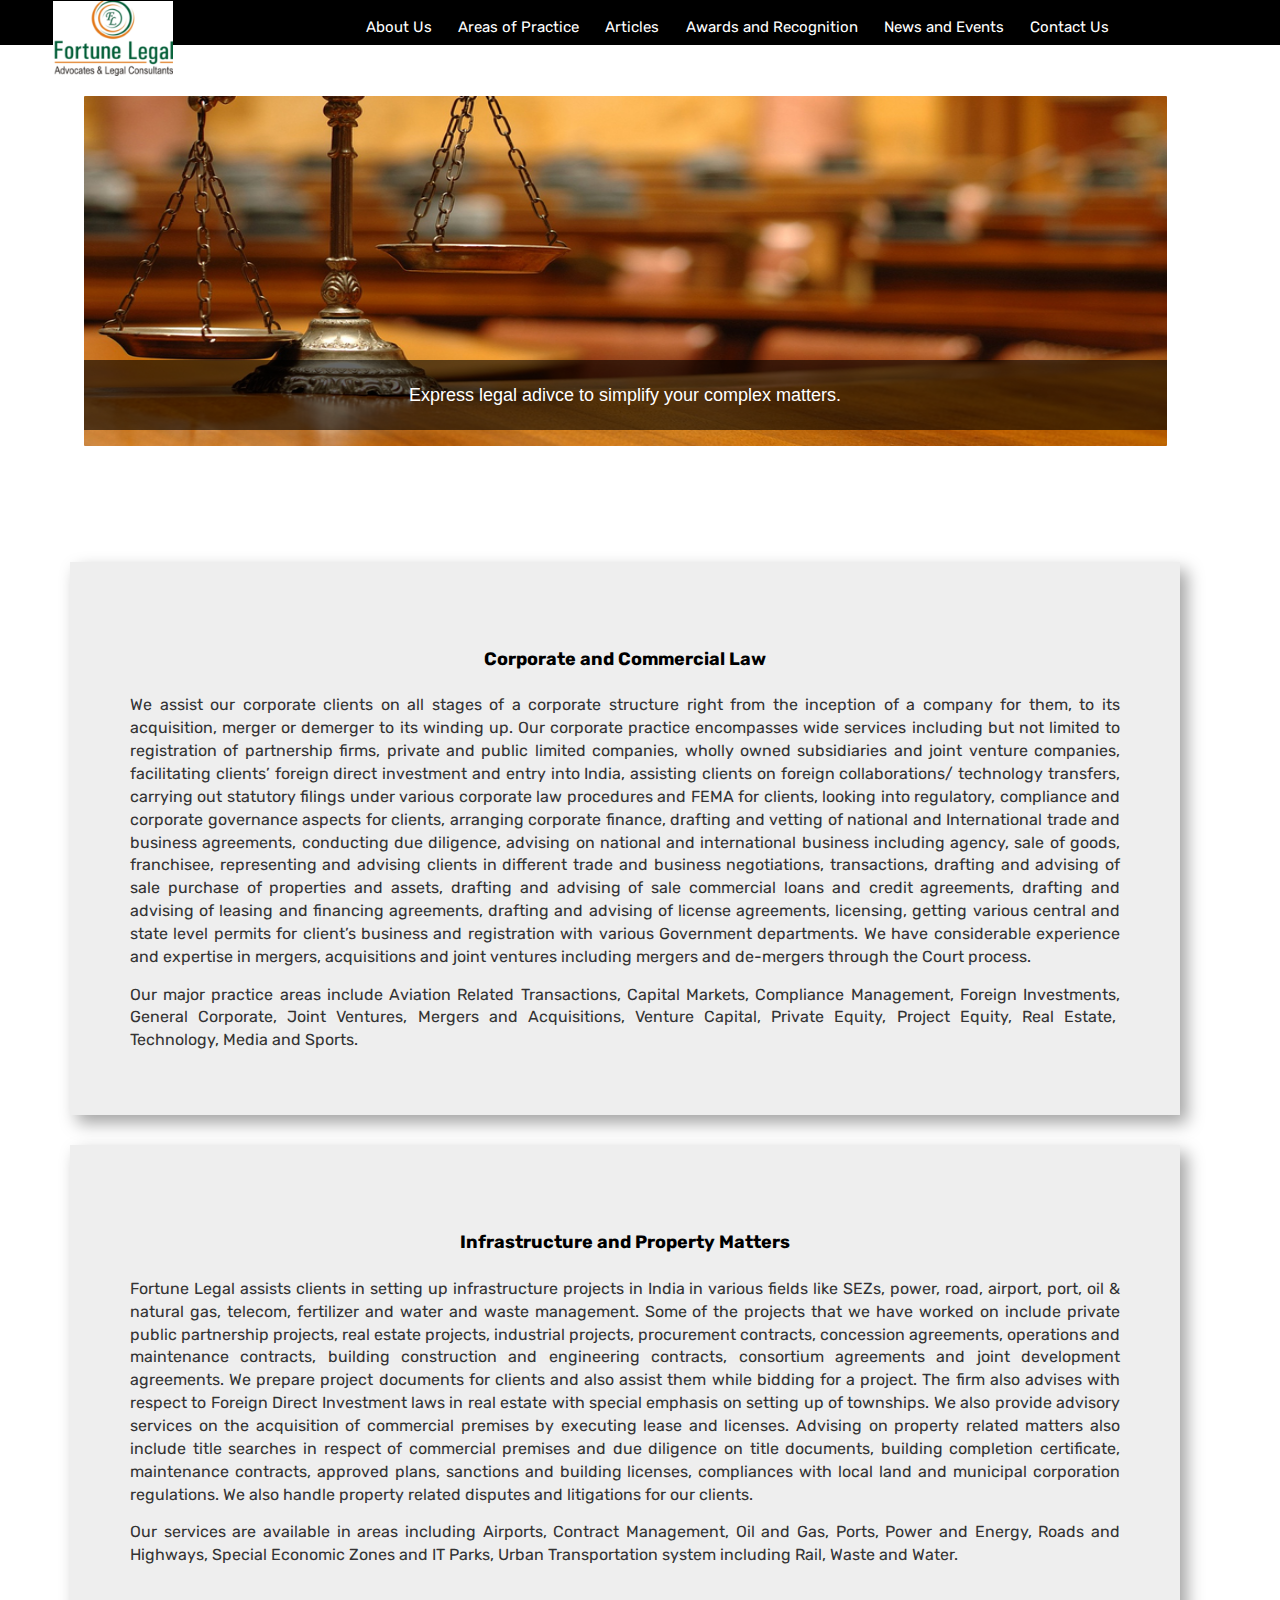
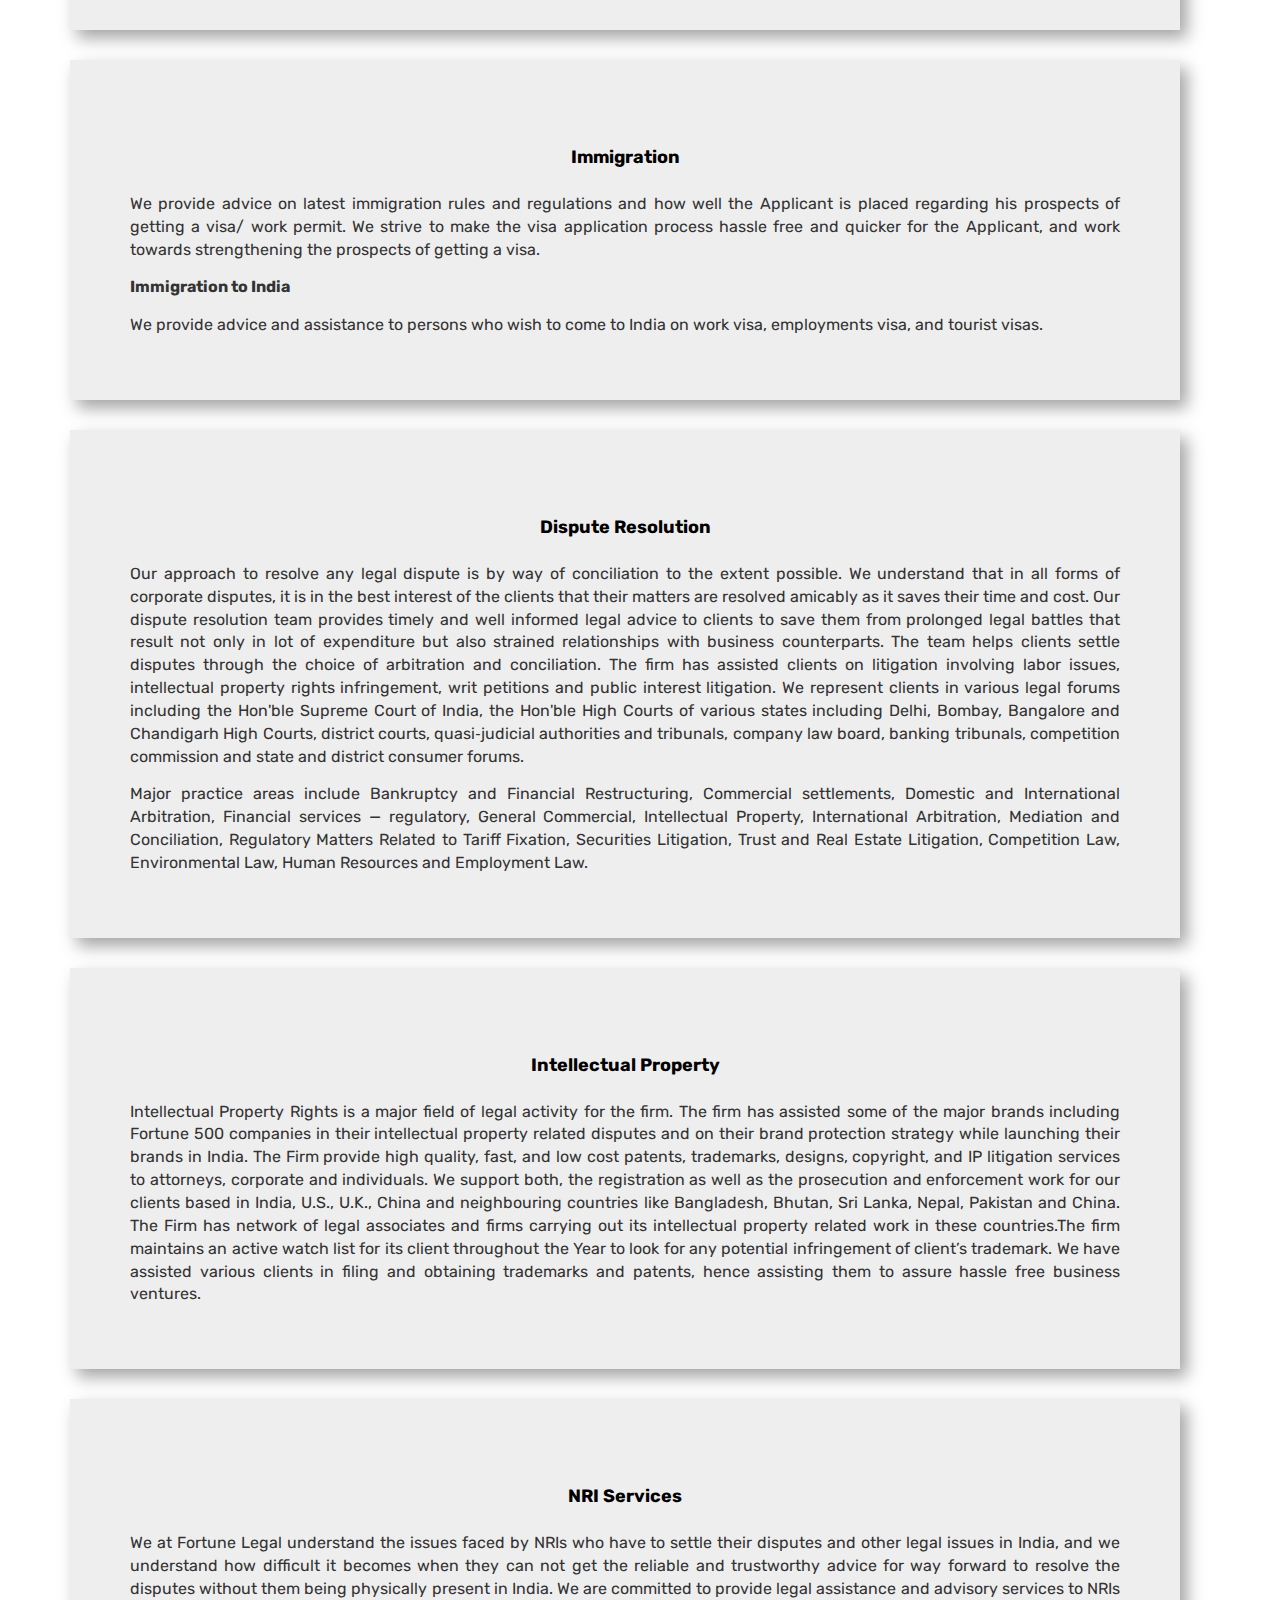
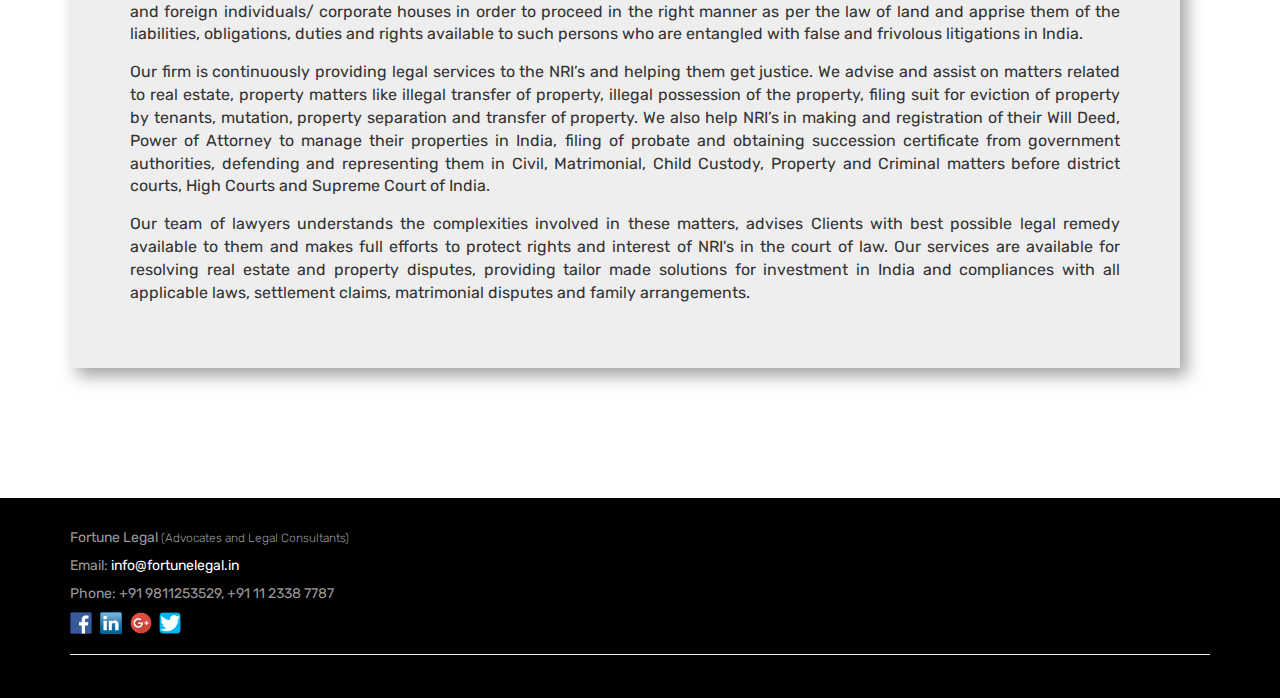
<file: index.html>
<!DOCTYPE html>
<html lang='en'>
<head>
    <title>Home</title>
    <link rel="shortcut icon" href="favicon/ubuntu.ico">
    <meta http-equiv="Content-Type" content="text/html; charset=UTF-8">
    <link href="https://fonts.googleapis.com/css?family=Rubik:300,400,700" rel="stylesheet">
    <link href="https://fonts.googleapis.com/css?family=Quicksand:300" rel="stylesheet">
    <link type="text/css" rel="stylesheet" href="css/bootstrap.css">
    <link type="text/css" rel="stylesheet" href="css/index.css">
     <link rel="stylesheet" type="text/css" href="css/animate.css">
    
    <script src="js/index-overlay.js"></script>
    <script src="https://ajax.googleapis.com/ajax/libs/jquery/1.12.2/jquery.min.js"></script>
    <script src="http://maxcdn.bootstrapcdn.com/bootstrap/3.3.6/js/bootstrap.min.js"></script>

</head>
<body>
    <div class="row" style="width:100%;">
            <nav>
            <div class="container-fluid">
                 
                <div id="myNavbar" class="overlay">
                    <span href="javascript:void(0)" style="font-size:30px;cursor:pointer;"  class="closebtn" onclick="closeNavbar()">&#9776;</span>
                    <div class="overlay-content">
                        <a id="img" href="index.html"><img src="images/a.png"></a>
                        <a id="home-menu" href="index.html">Home</a><hr>
                        <a id="nav-menu-item" href="about.html" >About Us</a><hr>
                        <a id="nav-menu-item" href="area.html">Areas of Practice</a><hr>
                        <a id="nav-menu-item" href="articles.html">Articles</a><hr>
                        <a id="nav-menu-item" href="awards.html">Awards and Recognition</a><hr>
                        <a id="nav-menu-item" href="news.html">News and Events</a><hr>
                        <a id="nav-menu-item" href="contact.html">Contact Us</a><hr> 
                    </div>
                </div>

                <span id="open" style="font-size:30px;cursor:pointer;padding-left:30px;color:#fff;z-index:0" onclick="openNavbar()">&#9776;</span>
                 
            </div>
        
           </nav>
        

        <div class="slider">
            <div class="container" align="center" style="margin-top:4%">
                 
                <div id="myCarousel" class="carousel slide" data-ride="carousel">
                <!-- Indicators -->
                   

                <!-- Wrapper for slides -->
                <div class="carousel-inner">
                    <div class="item active">
                        <img src="images/1.jpg" alt="Los Angeles" style="width: 100%; height: 350px;">
                        <p style="background:rgba(0,0,0,0.6);width:100%; height: 20%; line-height: 70px;  position: absolute;font-size: 18px;font-family:sans-serif;font-weight:lighter;z-index: 999;color:#fff;bottom: 6px;left: 0px;">Express legal adivce to simplify your complex matters.</p>
                    </div>

                    <div class="item">
                        <img src="images/2.jpg" alt="Chicago" style="width:100%; height: 350px;">
                        <p style="background:rgba(0,0,0,0.6);width:100%; height: 20%; line-height: 70px;   position: absolute;font-size: 18px;font-family:sans-serif;font-weight:lighter;z-index: 999;color:#fff;bottom: 6px;left: 0px;">Cost effective, practicable and tailor made services.</p>
                    </div>
    
                    <div class="item">
                        <img src="images/3.jpg" alt="New york" style="width:100%; height: 350px;">
                        <p style="background:rgba(0,0,0,0.6);width:100%; height: 20%; line-height: 70px;   position: absolute;font-size: 18px;font-family:sans-serif;font-weight:lighter;z-index: 999;color:#fff;bottom: 6px;left: 0px;">Fortune legal succeeds in getting relief to ex-servicemen.</p>
                    </div>
                </div>

                
                
                </div>
            </div>
        </div>
    
        <div class="container" style="margin-bottom: 100px">
            <div class="content">
                <h1>Our Expertise</h1> 
                <hr>
                <div class="jumbotron" style="box-shadow:  7px 8px 16px #a3a3a3;">
                    <h3><b>Corporate and Commercial Law</b></h3>
                    <p>We assist our corporate clients on all stages of a corporate structure right from the inception of a company for them, to its acquisition, merger or demerger to its winding up. Our corporate practice encompasses wide services including but not limited to registration of partnership firms, private and public limited companies, wholly owned subsidiaries and joint venture companies, facilitating clients’ foreign direct investment and entry into India, assisting clients on foreign collaborations/ technology transfers, carrying out statutory filings under various corporate law procedures and FEMA for clients, looking into regulatory, compliance and corporate governance aspects for clients, arranging corporate finance, drafting and vetting of national and International trade and business agreements, conducting due diligence, advising on national and international business including agency, sale of goods, franchisee, representing and advising clients in different trade and business negotiations, transactions, drafting and advising of sale purchase of properties and assets, drafting and advising of sale commercial loans and credit agreements, drafting and advising of leasing and financing agreements, drafting and advising of license agreements, licensing, getting various central and state level permits for client’s business and registration with various Government departments. We have considerable experience and expertise in mergers, acquisitions and joint ventures including mergers and de-mergers through the Court process.</p>
                    <p>Our major practice areas include Aviation Related Transactions, Capital Markets, Compliance Management, Foreign Investments, General Corporate, Joint Ventures, Mergers and Acquisitions, Venture Capital, Private Equity, Project Equity, Real Estate, ​Technology, Media and Sports.</p>
                </div>
                <div class="jumbotron" style="box-shadow:  7px 8px 16px #a3a3a3;">
                    <h3><b>Infrastructure and Property Matters</b></h3>
                    <p>Fortune Legal assists clients in setting up infrastructure projects in India in various fields like SEZs, power, road, airport, port, oil & natural gas, telecom, fertilizer and water and waste management. Some of the projects that we have worked on include private public partnership projects, real estate projects, industrial projects, procurement contracts, concession agreements, operations and maintenance contracts, building construction and engineering contracts, consortium agreements and joint development agreements. We prepare project documents for clients and also assist them while bidding for a project. The firm also advises with respect to Foreign Direct Investment laws in real estate with special emphasis on setting up of townships. We also provide advisory services on the acquisition of commercial premises by executing lease and licenses. Advising on property related matters also include title searches in respect of commercial premises and due diligence on title documents, building completion certificate, maintenance contracts, approved plans, sanctions and building licenses, compliances with local land and municipal corporation regulations. We also handle property related disputes and litigations for our clients.​</p>
                    <p>Our services are available in areas including Airports, Contract Management, Oil and Gas, Ports, Power and Energy, Roads and Highways, Special Economic Zones and IT Parks, Urban Transportation system including Rail, Waste and Water.</p>
                </div>
                <div class="jumbotron" style="box-shadow:  7px 8px 16px #a3a3a3;">
                    <h3><b>Immigration</b></h3>
                    <p>We provide advice on latest immigration rules and regulations and how well the Applicant is placed regarding his prospects of getting a visa/ work permit. We strive to make the visa application process hassle free and quicker for the Applicant, and work towards strengthening the prospects of getting a visa.</p>
                    <p><b>Immigration to India</b></p> 
                    <p>We provide advice and assistance to persons who wish to come to India on work visa, employments visa, and tourist visas.</p>

                </div>
                <div class="jumbotron" style="box-shadow:  7px 8px 16px #a3a3a3;">
                    <h3><b>Dispute Resolution</b></h3>
                    <p>Our approach to resolve any legal dispute is by way of conciliation to the extent possible. We understand that in all forms of corporate disputes, it is in the best interest of the clients that their matters are resolved amicably as it saves their time and cost. Our dispute resolution team provides timely and well informed legal advice to clients to save them from prolonged legal battles that result not only in lot of expenditure but also strained relationships with business counterparts. The team helps clients settle disputes through the choice of arbitration and conciliation. The firm has assisted clients on litigation involving labor issues, intellectual property rights infringement, writ petitions and public interest litigation. We represent clients in various legal forums including the Hon'ble Supreme Court of India, the Hon'ble High Courts of various states including Delhi, Bombay, Bangalore and Chandigarh High Courts, district courts, quasi‐judicial authorities and tribunals, company law board, banking tribunals, competition commission and state and district consumer forums.</p> 
                    <p>Major practice areas include Bankruptcy and Financial Restructuring, Commercial settlements, Domestic and International Arbitration, Financial services — regulatory, General Commercial, Intellectual Property, International Arbitration, Mediation and Conciliation, Regulatory Matters Related to Tariff Fixation, Securities Litigation, Trust and Real Estate Litigation, Competition Law, Environmental Law, Human Resources and Employment Law.</p>
                </div>
                <div class="jumbotron" style="box-shadow:  7px 8px 16px #a3a3a3;">
                    <h3><b>Intellectual Property</b></h3>
                    <p>Intellectual Property Rights is a major field of legal activity for the firm. The firm has assisted some of the major brands including Fortune 500 companies in their intellectual property related disputes and on their brand protection strategy while launching their brands in India. The Firm provide high quality, fast, and low cost patents, trademarks, designs, copyright, and IP litigation services to attorneys, corporate and individuals. We support both, the registration as well as the prosecution and enforcement work for our clients based in India, U.S., U.K., China and neighbouring countries like Bangladesh, Bhutan, Sri Lanka, Nepal, Pakistan and China. The Firm has network of legal associates and firms carrying out its intellectual property related work in these countries.The firm maintains an active watch list for its client throughout the Year to look for any potential infringement of client’s trademark. We have assisted various clients in filing and obtaining trademarks and patents, hence assisting them to assure hassle free business ventures.</p>
                </div>
                <div class="jumbotron" style="box-shadow:  7px 8px 16px #a3a3a3;">
                    <h3><b>NRI Services</b></h3>
                    <p>We at Fortune Legal understand the issues faced by NRIs who have to settle their disputes and other legal issues in India, and we understand how difficult it becomes when they can not get the reliable and trustworthy advice for way forward to resolve the disputes without them being physically present in India.  We are committed to provide legal assistance and advisory services to NRIs and foreign individuals/ corporate houses in order to proceed in the right manner as per the law of land and apprise them of the liabilities, obligations, duties and rights available to such persons who are entangled with false and frivolous litigations in India. </p>
                    <p>Our firm is continuously providing legal services to the NRI’s and helping them get justice.  We advise and assist on matters related to real estate, property matters like illegal transfer of property, illegal possession of the property, filing suit for eviction of property by tenants, mutation, property separation and transfer of property. We also help NRI’s in making and registration of their Will Deed, Power of Attorney to manage their properties in India, filing of probate and obtaining succession certificate from government authorities, defending and representing them in Civil, Matrimonial, Child Custody, Property and Criminal matters before district courts, High Courts and Supreme Court of India.</p>
                    <p>Our team of lawyers understands the complexities involved in these matters, advises Clients with best possible legal remedy available to them and makes full efforts to protect rights and interest of NRI's in the court of law. Our services are available for resolving real estate and property disputes, providing tailor made solutions for investment in India and compliances with all applicable laws, settlement claims, matrimonial disputes and family arrangements.</p>
                </div>
                
            </div>
            
        </div>

    </div>
        <footer>
            
                <div class="jumbotron" style="position: relative;">
                    <div class="container-fluid">
                        <div class="container">
                            <div class="footer-info">
                                <p>Fortune Legal <span>(Advocates and Legal Consultants)</span></p>
                                <p>Email: <a href="mailto:info@fortunelegal.in">info@fortunelegal.in</a></p>
                                <p>Phone: +91 9811253529, +91 11 2338 7787</p>
                                <div class="footer-social">
                                    <a href="#"><img src="images/facebook.png"></a>
                                    <a href="#">&nbsp;<img src="images/linkedin.png"></a>
                                    <a href="#">&nbsp;<img src="images/Google.png"></a>
                                    <a href="#">&nbsp;<img src="images/twitter.png"></a>
                                </div>
                            </div>
                            <hr>
                        </div>
                        
                    </div>
                </div>
            
        </footer>
      
        <script src="https://ajax.googleapis.com/ajax/libs/jquery/2.1.3/jquery.min.js"></script>
      <!--<script type="text/javascript">
        (function(){

                var aboutEl = $('div.content'), aboutElOffset = aboutEl.offset().top/5, documentEl = $(document);

                documentEl.on('scroll', function(){
                      if(documentEl.scrollTop() > aboutElOffset && aboutEl.hasClass('hidden')) 
                        aboutEl.removeClass('hidden');
                });

        })();
      </script>-->


</body> 
</html>
</file>
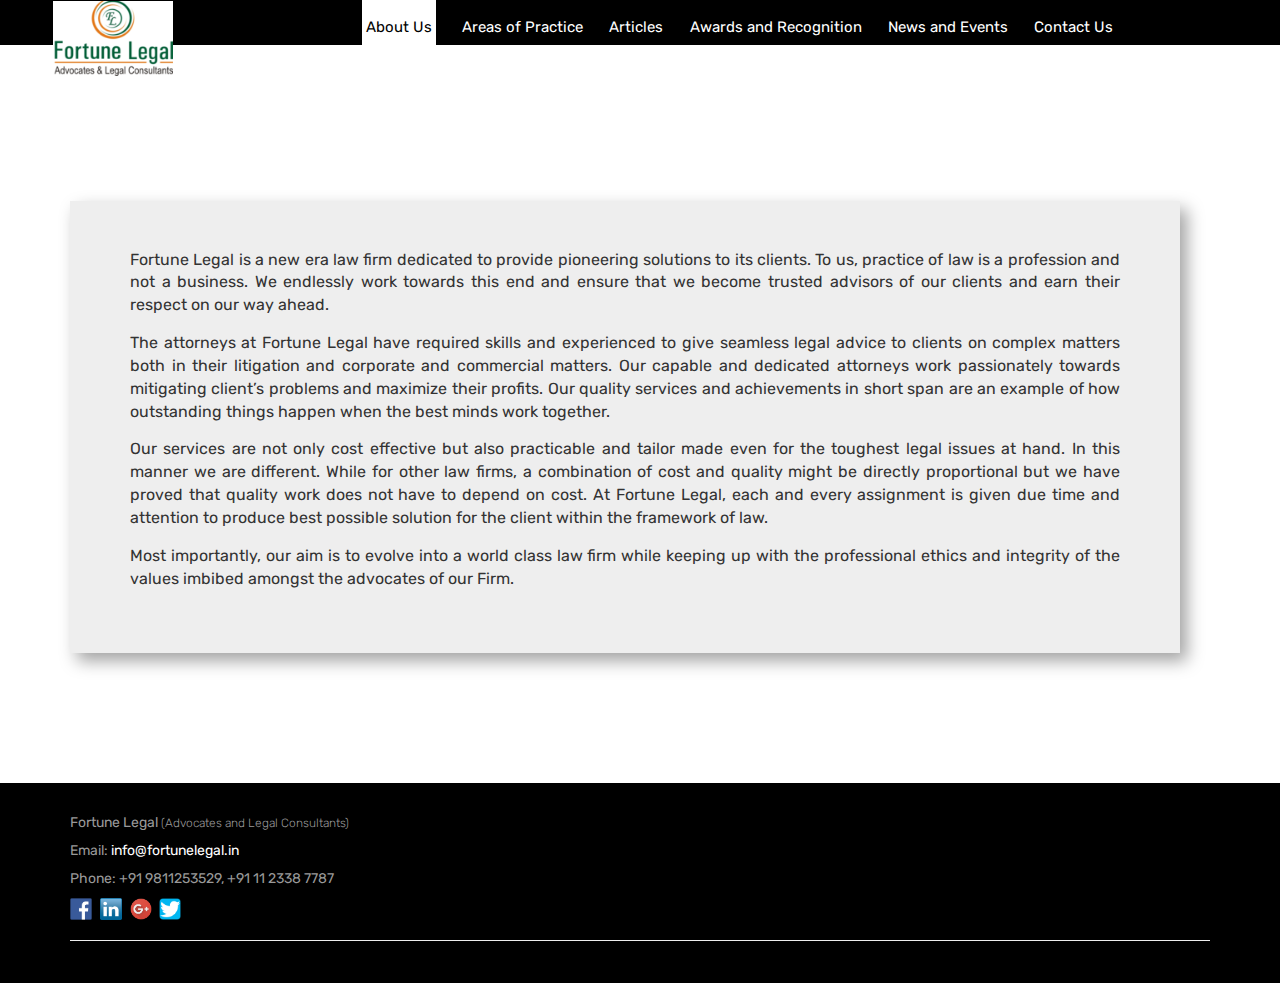
<file: about.html>
<!DOCTYPE html>
<html lang='en'>
<head>
    <title>Home</title>
    <link rel="shortcut icon" href="favicon/ubuntu.ico">
    <meta http-equiv="Content-Type" content="text/html; charset=UTF-8">
    <link href="https://fonts.googleapis.com/css?family=Quicksand:300" rel="stylesheet">
    <link href="https://fonts.googleapis.com/css?family=Rubik:300,400,700" rel="stylesheet">
    <link type="text/css" rel="stylesheet" href="css/bootstrap.css">
    <link type="text/css" rel="stylesheet" href="css/index.css">
    <link type="text/css" rel="stylesheet" href="css/about.css">
     <link rel="stylesheet" type="text/css" href="css/animate.css">
    
    <script src="js/index-overlay.js"></script>
    <script src="https://ajax.googleapis.com/ajax/libs/jquery/1.12.2/jquery.min.js"></script>
    <script src="http://maxcdn.bootstrapcdn.com/bootstrap/3.3.6/js/bootstrap.min.js"></script>

</head>
<body>
    <div class="row" style="width:100%;">
         <nav>
            <div class="container-fluid">
               
                <div id="myNavbar" class="overlay">
                    <span href="javascript:void(0)" style="font-size:30px;cursor:pointer"  class="closebtn" onclick="closeNavbar()">&#9776;</span>
                    <div class="overlay-content">
                        <a id="img" href="index.html"><img src="images/a.png"></a>
                        <a id="home-menu" href="index.html">Home</a><hr>
                        <a id="nav-menu-item" href="about.html">About Us</a><hr>
                        <a id="nav-menu-item" href="area.html">Areas of Practice</a><hr>
                        <a id="nav-menu-item" href="articles.html">Articles</a><hr>
                        <a id="nav-menu-item" href="awards.html">Awards and Recognition</a><hr>
                        <a id="nav-menu-item" href="news.html">News and Events</a><hr>
                        <a id="nav-menu-item" href="contact.html">Contact Us</a><hr> 
                    </div>
                </div>
                 <span id="open" style="font-size:30px;cursor:pointer;padding-left:30px;color:#fff;z-index:0" onclick="openNavbar()">&#9776;</span>
                
            </div>
           </nav>
        

        
    
        <div class="container" style="margin-bottom: 100px">
            <div class="content">
            	<br>
                <h1>About Us</h1> 
                <hr>
                <br>
                <div class="jumbotron" style="box-shadow: 7px 8px 16px #a3a3a3;">
                    <p>Fortune Legal is a new era law firm dedicated to provide pioneering solutions to its clients. To us, practice of law is a profession and not a business. We endlessly work towards this end and ensure that we become trusted advisors of our clients and earn their respect on our way ahead.</p>
            

                    <p>The attorneys at Fortune Legal have required skills and experienced to give seamless legal advice to clients on complex matters both in their litigation and corporate and commercial matters. Our capable and dedicated attorneys work passionately towards mitigating client’s problems and maximize their profits. Our quality services and achievements in short span are an example of how outstanding things happen when the best minds work together.</p>

                    <p>Our services are not only cost effective but also practicable and tailor made even for the toughest legal issues at hand. In this manner we are different. While for other law firms, a combination of cost and quality might be directly proportional but we have proved that quality work does not have to depend on cost. At Fortune Legal, each and every assignment is given due time and attention to produce best possible solution for the client within the framework of law.</p>

                    <p>Most importantly, our aim is to evolve into a world class law firm while keeping up with the professional ethics and integrity of the values imbibed amongst the advocates of our Firm.</p>
                </div>	
                

               
                
                
            </div>
            
        </div>

    </div>
        <footer>
            
                <div class="jumbotron" style="position: relative;">
                    <div class="container-fluid">
                        <div class="container">
                            <div class="footer-info">
                                <p>Fortune Legal <span>(Advocates and Legal Consultants)</span></p>
                                <p>Email: <a href="mailto:info@fortunelegal.in">info@fortunelegal.in</a></p>
                                <p>Phone: +91 9811253529, +91 11 2338 7787</p>
                                <div class="footer-social">
                                    <a href="#"><img src="images/facebook.png"></a>
                                    <a href="#">&nbsp;<img src="images/linkedin.png"></a>
                                    <a href="#">&nbsp;<img src="images/Google.png"></a>
                                    <a href="#">&nbsp;<img src="images/twitter.png"></a>
                                </div>
                            </div>
                            <hr>
                        </div>
                        
                    </div>
                </div>
            
        </footer>

        
      
</body> 
</html>
</file>
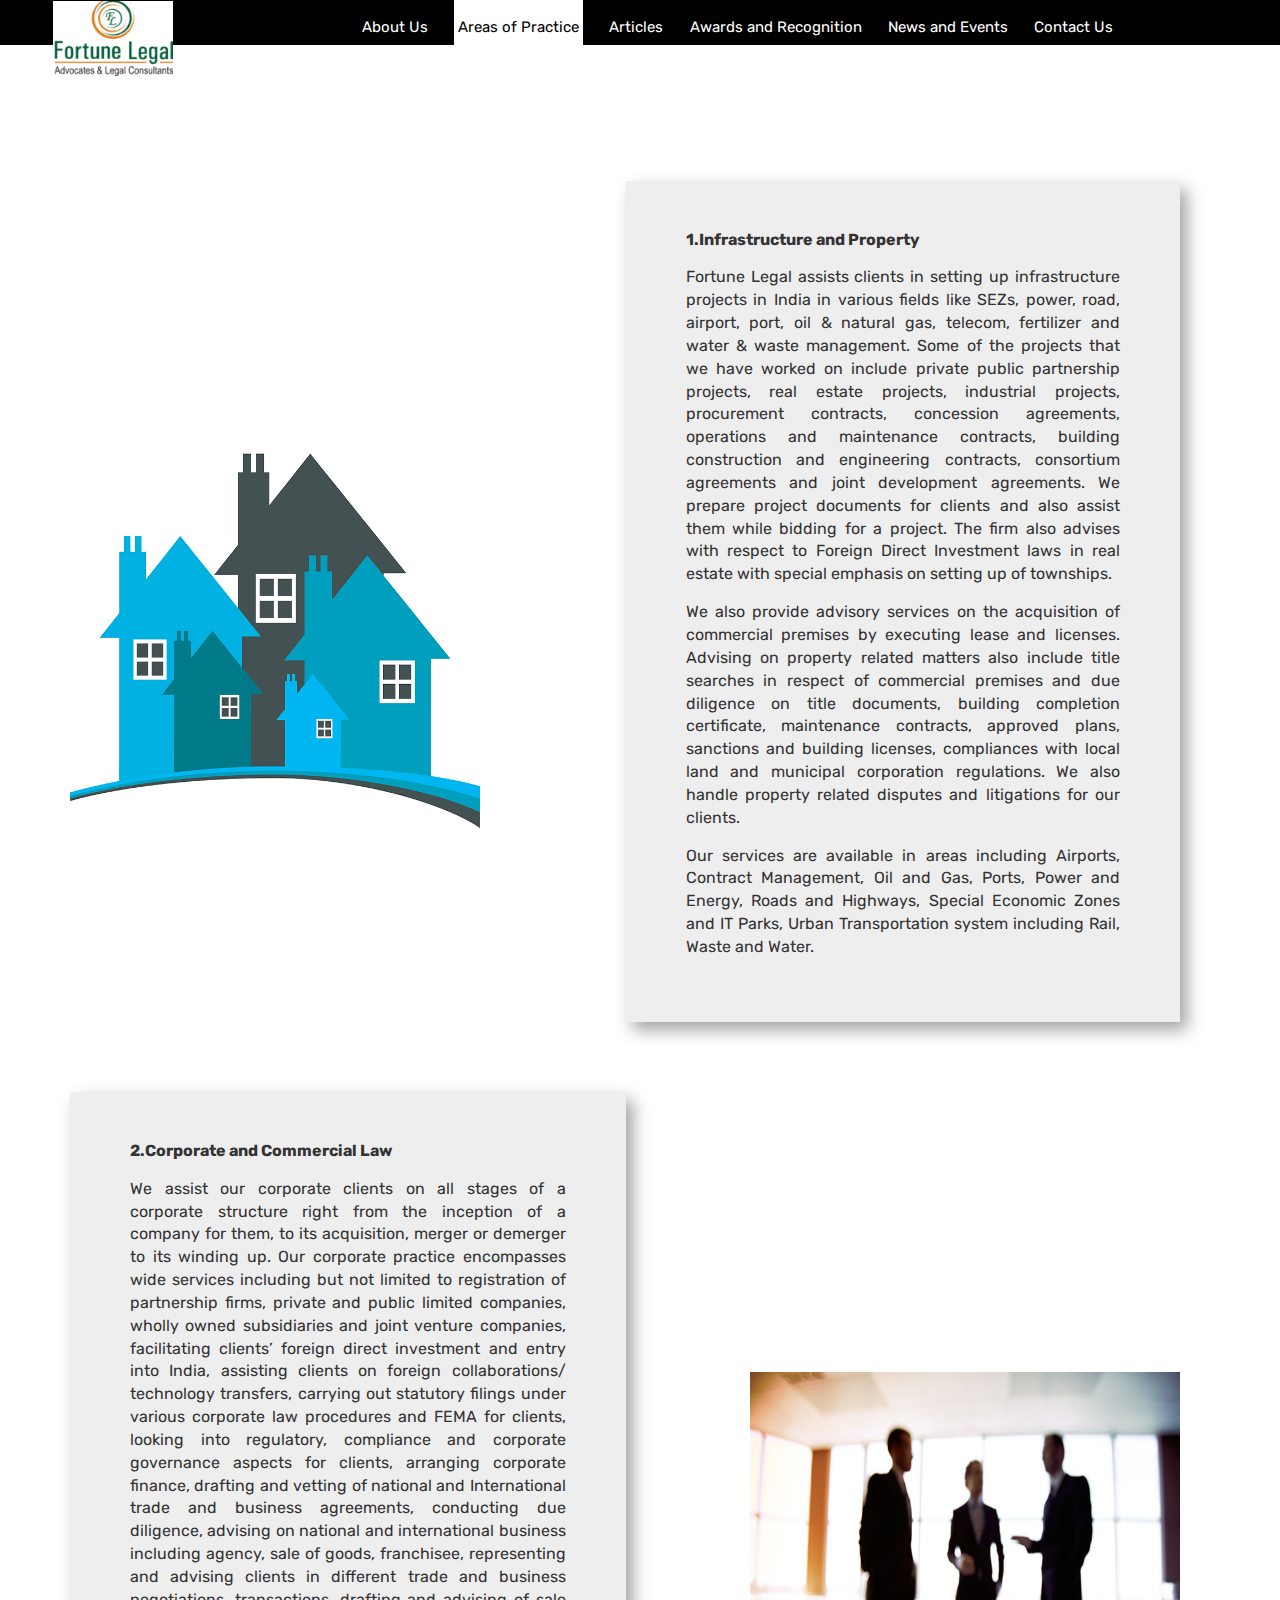
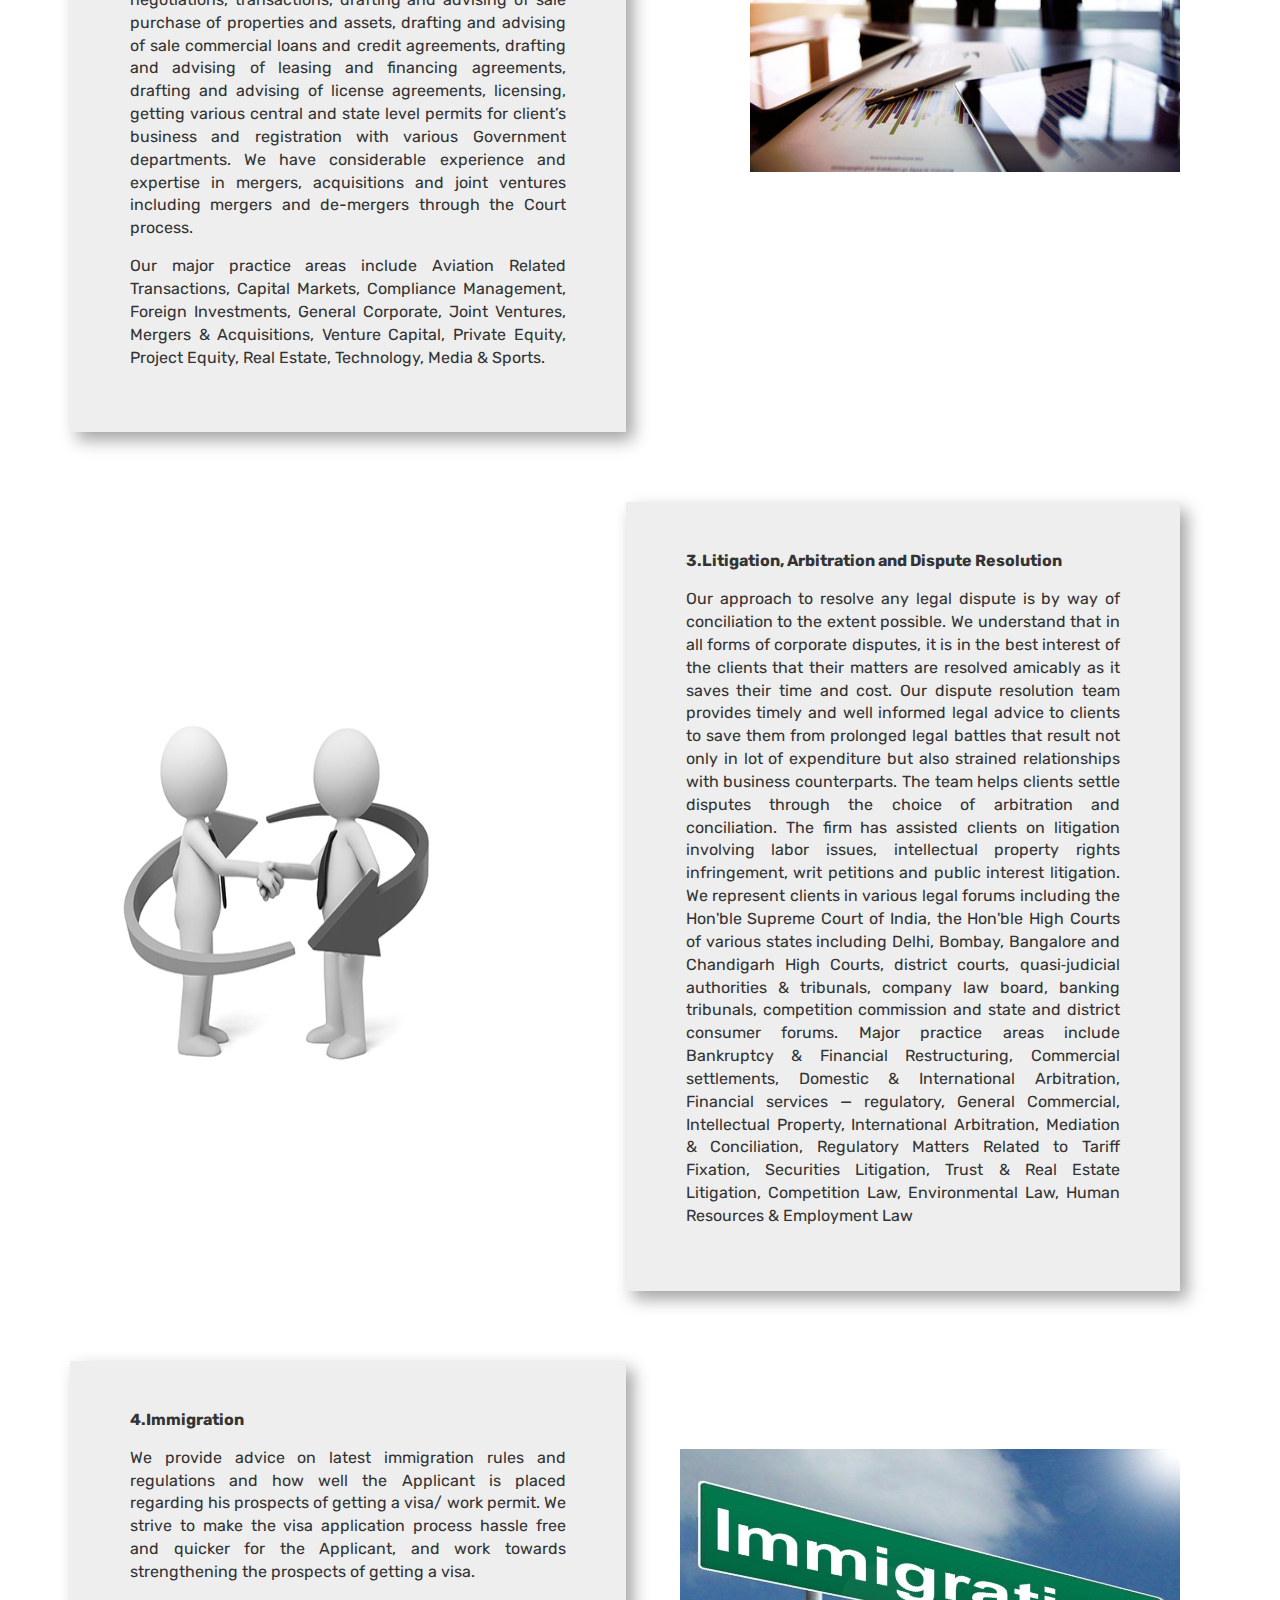
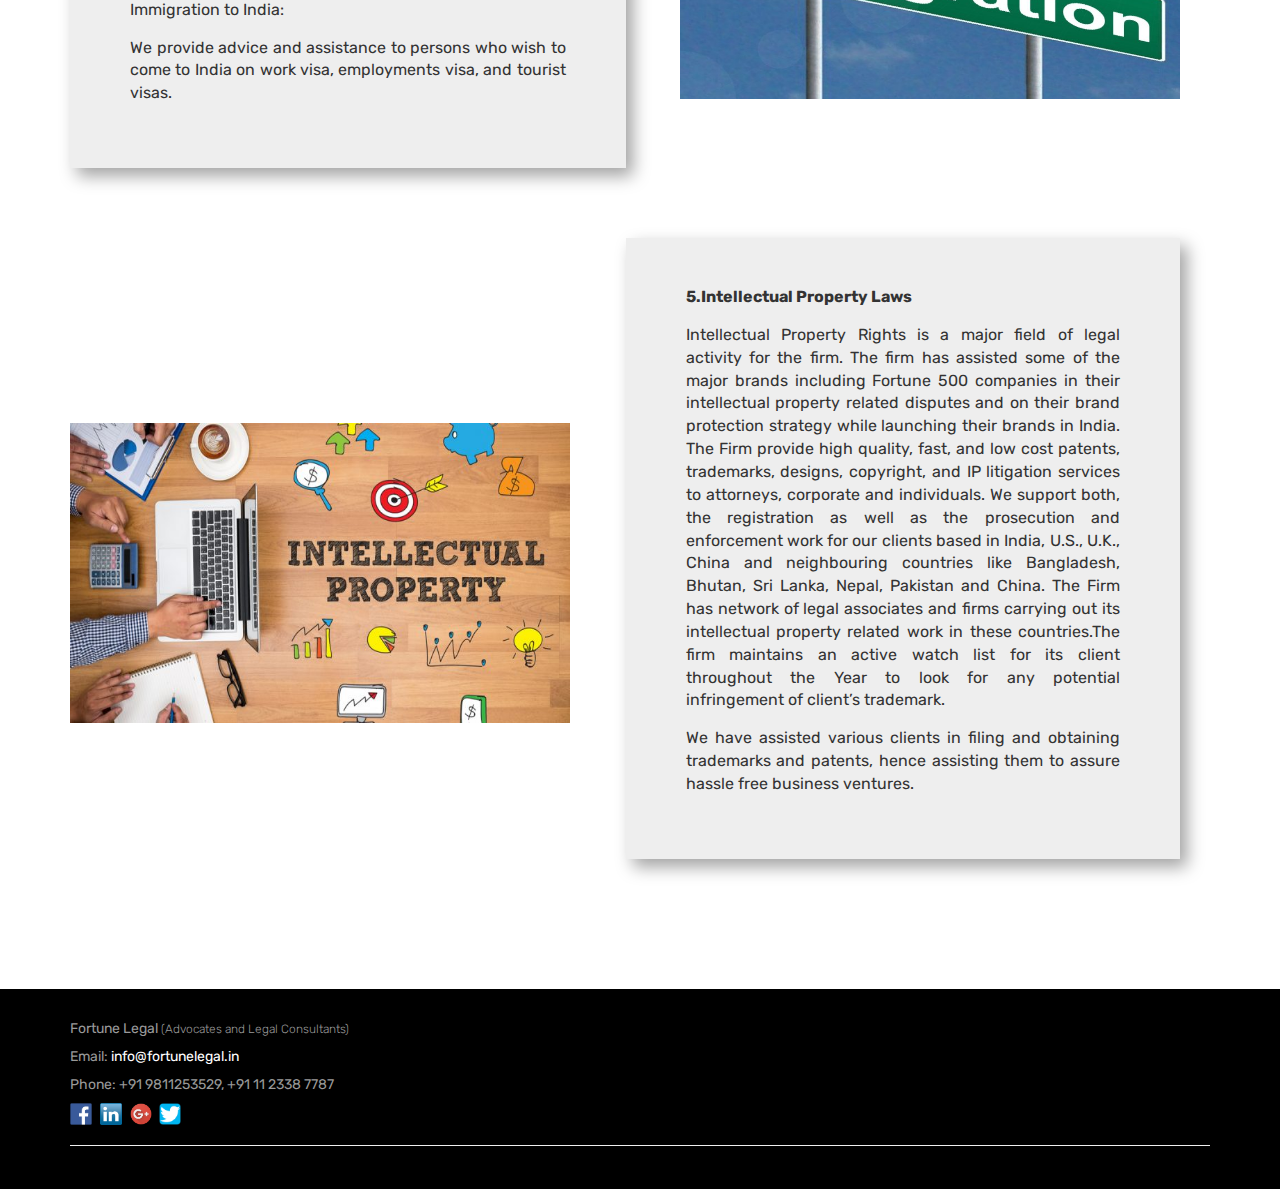
<file: area.html>
<!DOCTYPE html>
<html lang='en'>
<head>
    <title>Home</title>
    <link rel="shortcut icon" href="favicon/ubuntu.ico">
    <meta http-equiv="Content-Type" content="text/html; charset=UTF-8">
    <link href="https://fonts.googleapis.com/css?family=Quicksand:300" rel="stylesheet">
    <link href="https://fonts.googleapis.com/css?family=Rubik:300,400,700" rel="stylesheet">
    <link type="text/css" rel="stylesheet" href="css/bootstrap.css">
    <link rel="stylesheet" type="text/css" href="css/index.css">
    <link type="text/css" rel="stylesheet" href="css/area.css">
     <link rel="stylesheet" type="text/css" href="css/animate.css">
   
    <script src="js/index-overlay.js"></script>
    <script src="https://ajax.googleapis.com/ajax/libs/jquery/1.12.2/jquery.min.js"></script>
    <script src="http://maxcdn.bootstrapcdn.com/bootstrap/3.3.6/js/bootstrap.min.js"></script>
</head>
<body>
    <div class="row" style="width:100%;">
         <nav>
            <div class="container-fluid">
             
                <div id="myNavbar" class="overlay">
                    <span href="javascript:void(0)" style="font-size:30px;cursor:pointer"  class="closebtn" onclick="closeNavbar()">&#9776;</span>
                    <div class="overlay-content">
                        <a id="img" href="index.html"><img src="images/a.png"></a>
                        <a id="home-menu" href="index.html">Home</a><hr>
                        <a id="nav-menu-item" href="about.html">About Us</a><hr>
                        <a id="nav-menu-item" href="area.html">Areas of Practice</a><hr>
                        <a id="nav-menu-item" href="articles.html">Articles</a><hr>
                        <a id="nav-menu-item" href="awards.html">Awards and Recognition</a><hr>
                        <a id="nav-menu-item" href="news.html">News and Events</a><hr>
                        <a id="nav-menu-item" href="contact.html">Contact Us</a><hr> 
                    </div>
                </div>
                <span id="open" style="font-size:30px;cursor:pointer;padding-left:30px;color:#fff;z-index:0" onclick="openNavbar()">&#9776;</span>
                 

            </div>
         </nav>   
       
        
    
        <div class="container" style="margin-bottom: 100px">
            <div class="content">
                <br>
                <h1>Areas of Practice</h1> 
                <hr>
                
                  <table>
                      <tr>
                          <td>
                               <img src="images/house.jpg" style="height: 400px; width: 410px;">
                          </td>
                          <td>
                              <div class="jumbotron" style="box-shadow:  7px 8px 16px #a3a3a3;">
                                <p><b>1.Infrastructure and Property</b></p>
                                <p>Fortune Legal assists clients in setting up infrastructure projects in India in various fields like SEZs, power, road, airport, port, oil & natural gas, telecom, fertilizer and water & waste management. Some of the projects that we have worked on include private public partnership projects, real estate projects, industrial projects, procurement contracts, concession agreements, operations and maintenance contracts, building construction and engineering contracts, consortium agreements and joint development agreements. We prepare project documents for clients and also assist them while bidding for a project. The firm also advises with respect to Foreign Direct Investment laws in real estate with special emphasis on setting up of townships.</p>
                                <p>We also provide advisory services on the acquisition of commercial premises by executing lease and licenses. Advising on property related matters also include title searches in respect of commercial premises and due diligence on title documents, building completion certificate, maintenance contracts, approved plans, sanctions and building licenses, compliances with local land and municipal corporation regulations. We also handle property related disputes and litigations for our clients.​</p>
                                <p>Our services are available in areas including Airports, Contract Management, Oil and Gas, Ports, Power and Energy, Roads and Highways, Special Economic Zones and IT Parks, Urban Transportation system including Rail, Waste and Water.</p>
                              </div>
                              
                              <br><br>
                          </td>
                      </tr>
                      <tr>
                          
                          <td>
                              <div class="jumbotron" style="box-shadow:  7px 8px 16px #a3a3a3;">
                                  <p><b>2.Corporate and Commercial Law</b></p>
                                  <p>We assist our corporate clients on all stages of a corporate structure right from the inception of a company for them, to its acquisition, merger or demerger to its winding up. Our corporate practice encompasses wide services including but not limited to registration of partnership firms, private and public limited companies, wholly owned subsidiaries and joint venture companies, facilitating clients’ foreign direct investment and entry into India, assisting clients on foreign collaborations/ technology transfers, carrying out statutory filings under various corporate law procedures and FEMA for clients, looking into regulatory, compliance and corporate governance aspects for clients, arranging corporate finance, drafting and vetting of national and International trade and business agreements, conducting due diligence, advising on national and international business including agency, sale of goods, franchisee, representing and advising clients in different trade and business negotiations, transactions, drafting and advising of sale purchase of properties and assets, drafting and advising of sale commercial loans and credit agreements, drafting and advising of leasing and financing agreements, drafting and advising of license agreements, licensing, getting various central and state level permits for client’s business and registration with various Government departments. We have considerable experience and expertise in mergers, acquisitions and joint ventures including mergers and de-mergers through the Court process.</p>
                                  <p>Our major practice areas include Aviation Related Transactions, Capital Markets, Compliance Management, Foreign Investments, General Corporate, Joint Ventures, Mergers & Acquisitions, Venture Capital, Private Equity, Project Equity, Real Estate, ​Technology, Media & Sports.</p>
                              </div>
                              
                          </td>
                          <td>
                              <p style="text-align: right;"><img src="images/commercial.jpg" style="height: 400px; width: 430px;"></p>

                          </td>
                      </tr>
                      <tr>
                          <td>
                              <img src="images/dispute.jpg" style="height: 400px; width: 400px;">
                          </td>
                          <td>
                              <br><br>
                              <div class="jumbotron" style="box-shadow:  7px 8px 16px #a3a3a3;">
                                    <p><b>3.Litigation, Arbitration and Dispute Resolution</b></p>
                                    <p>Our approach to resolve any legal dispute is by way of conciliation to the extent possible. We understand that in all forms of corporate disputes, it is in the best interest of the clients that their matters are resolved amicably as it saves their time and cost. Our dispute resolution team provides timely and well informed legal advice to clients to save them from prolonged legal battles that result not only in lot of expenditure but also strained relationships with business counterparts. The team helps clients settle disputes through the choice of arbitration and conciliation. 

                                    The firm has assisted clients on litigation involving labor issues, intellectual property rights infringement, writ petitions and public interest litigation. We represent clients in various legal forums including the Hon'ble Supreme Court of India, the Hon'ble High Courts of various states including Delhi, Bombay, Bangalore and Chandigarh High Courts, district courts, quasi‐judicial authorities & tribunals, company law board, banking tribunals, competition commission and state and district consumer forums. 

                                    Major practice areas include Bankruptcy & Financial Restructuring, Commercial settlements, Domestic & International Arbitration, Financial services — regulatory, General Commercial, Intellectual Property, International Arbitration, Mediation & Conciliation, Regulatory Matters Related to Tariff Fixation, Securities Litigation, Trust & Real Estate Litigation, Competition Law, Environmental Law, Human Resources & Employment Law</p>
                              </div>
                              
                          </td>
                      </tr>
                      <tr>
                          <td>
                            <br><br>
                            <div class="jumbotron" style="box-shadow:  7px 8px 16px #a3a3a3;">
                                  <p><b>4.Immigration</b></p>
                                  <p>We provide advice on latest immigration rules and regulations and how well the Applicant is placed regarding his prospects of getting a visa/ work permit. We strive to make the visa application process hassle free and quicker for the Applicant, and work towards strengthening the prospects of getting a visa.</p>
                                  <p>Immigration to India:</p>
                                  <p>We provide advice and assistance to persons who wish to come to India on work visa, employments visa, and tourist visas.</p>
                            </div>
                            
                          </td>
                          <td>
                            <br><br>  
                            <p style="text-align: right;"><img src="images/immigration.jpg" style="height: 250px; width: 500px;"></p>
                          </td>
                      </tr>
                      <tr>
                        <td>
                          <br><br><br>
                          <img src="images/intellectual.jpg" style="height: 300px; width: 500px;">
                        </td>
                        <td>
                          <br><br>
                          <div class="jumbotron" style="box-shadow:  7px 8px 16px #a3a3a3;"> 
                                <p><b>5.Intellectual Property Laws</b></p>
                                <p>Intellectual Property Rights is a major field of legal activity for the firm. The firm has assisted some of the major brands including Fortune 500 companies in their intellectual property related disputes and on their brand protection strategy while launching their brands in India. The Firm provide high quality, fast, and low cost patents, trademarks, designs, copyright, and IP litigation services to attorneys, corporate and individuals. We support both, the registration as well as the prosecution and enforcement work for our clients based in India, U.S., U.K., China and neighbouring countries like Bangladesh, Bhutan, Sri Lanka, Nepal, Pakistan and China. The Firm has network of legal associates and firms carrying out its intellectual property related work in these countries.The firm maintains an active watch list for its client throughout the Year to look for any potential infringement of client’s trademark. </p>
                                <p>We have assisted various clients in filing and obtaining trademarks and patents, hence assisting them to assure hassle free business ventures.</p>
                          </div>
                          
                        </td>
                      </tr>
                  </table>
                      
                         
                          
                         
                  
                    
                
             </div>
            <form>
                
            </form>
        </div>

    </div>
        <footer>
            
                <div class="jumbotron" style="position: relative;">
                    <div class="container-fluid">
                        <div class="container">
                            <div class="footer-info">
                                <p>Fortune Legal <span>(Advocates and Legal Consultants)</span></p>
                                <p>Email: <a href="mailto:info@fortunelegal.in">info@fortunelegal.in</a></p>
                                <p>Phone: +91 9811253529, +91 11 2338 7787</p>
                                <div class="footer-social">
                                    <a href="#"><img src="images/facebook.png"></a>
                                    <a href="#">&nbsp;<img src="images/linkedin.png"></a>
                                    <a href="#">&nbsp;<img src="images/Google.png"></a>
                                    <a href="#">&nbsp;<img src="images/twitter.png"></a>
                                </div>
                            </div>
                            <hr>
                        </div>
                        
                    </div>
                </div>
            
        </footer>
      
</body> 
</html>
</file>
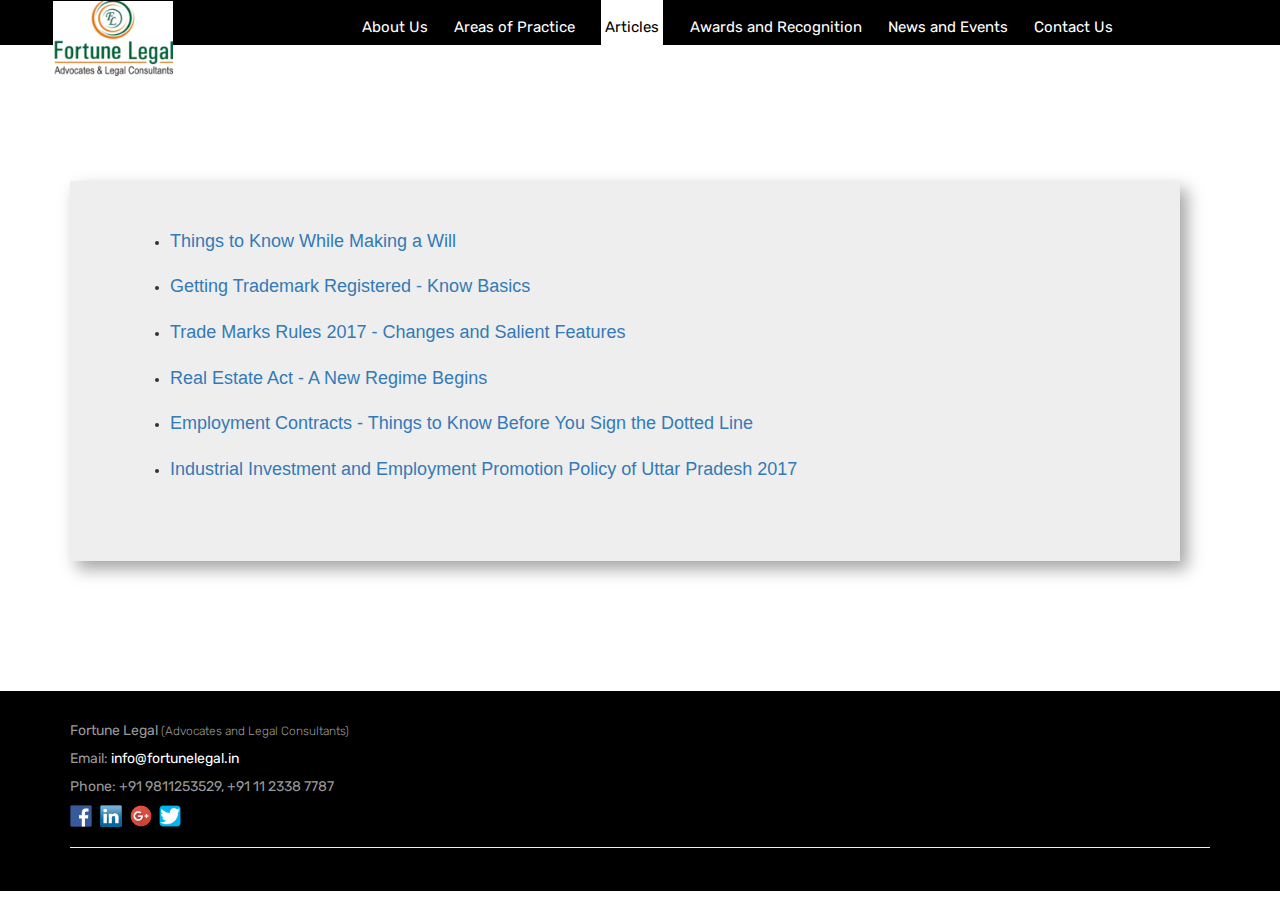
<file: articles.html>
<!DOCTYPE html>
<html lang='en'>
<head>
    <title>Home</title>
    <link rel="shortcut icon" href="favicon/ubuntu.ico">
    <meta http-equiv="Content-Type" content="text/html; charset=UTF-8">
    <link href="https://fonts.googleapis.com/css?family=Quicksand:300" rel="stylesheet">
    <link href="https://fonts.googleapis.com/css?family=Rubik:300,400,700" rel="stylesheet">
    <link type="text/css" rel="stylesheet" href="css/bootstrap.css">
    <link rel="stylesheet" type="text/css" href="css/index.css">
    <link type="text/css" rel="stylesheet" href="css/articles.css">
     <link rel="stylesheet" type="text/css" href="css/animate.css">
    <script src="js/index-overlay.js"></script>
    <script src="https://ajax.googleapis.com/ajax/libs/jquery/1.12.2/jquery.min.js"></script>
    <script src="http://maxcdn.bootstrapcdn.com/bootstrap/3.3.6/js/bootstrap.min.js"></script>
</head>
<body>
    <div class="row" style="width:100%;">
       <nav>
            <div class="container-fluid">
                 
                <div id="myNavbar" class="overlay">
                    <span href="javascript:void(0)" style="font-size:30px;cursor:pointer"  class="closebtn" onclick="closeNavbar()">&#9776;</span>
                    <div class="overlay-content">
                        <a id="img" href="index.html"><img src="images/a.png"></a>
                        <a id="home-menu" href="index.html">Home</a><hr>
                        <a id="nav-menu-item" href="about.html">About Us</a><hr>
                        <a id="nav-menu-item" href="area.html">Areas of Practice</a><hr>
                        <a id="nav-menu-item" href="articles.html">Articles</a><hr>
                        <a id="nav-menu-item" href="awards.html">Awards and Recognition</a><hr>
                        <a id="nav-menu-item" href="news.html">News and Events</a><hr>
                        <a id="nav-menu-item" href="contact.html">Contact Us</a><hr> 
                    </div>
                </div>
                <span id="open" style="font-size:30px;cursor:pointer;padding-left:30px;color:#fff;z-index:0" onclick="openNavbar()">&#9776;</span>
                
            </div>
            </nav> 
            

        
    
        <div class="container" style="margin-bottom: 100px">
            <div class="content">
                <br>
                <h1>Articles</h1> 
                <hr>
                <div class="article-content">
                  <div class="jumbotron" style="box-shadow:  7px 8px 16px #a3a3a3;">
                        <ul>
                      <li>
                        <a href="articles/article1.html" target="0">Things to Know While Making a Will</a>
                      </li>
                      <br>
                      <li>
                        <a href="articles/article2.html" target="0">Getting Trademark Registered - Know Basics</a>
                      </li>
                      <br>
                      <li>
                        <a href="articles/article3.html" target="0">Trade Marks Rules 2017 - Changes and Salient Features</a>
                      </li>
                      <br>
                      <li>
                        <a href="articles/article4.html" target="0">Real Estate Act - A New Regime Begins</a>
                      </li>
                      <br>
                      <li>
                        <a href="articles/article5.html" target="0">Employment Contracts - Things to Know Before You Sign the Dotted Line</a>
                      </li>
                      <br>
                      <li>
                        <a href="articles/article6.html" target="0">Industrial Investment and Employment Promotion Policy of Uttar Pradesh 2017</a>
                      </li>
                      <br>
                    </ul>
                  
                  </div>
                    
                          
                         
                  
                    
                </div>
             </div>
            <form>
                
            </form>
        </div>

    </div>
        <footer>
            
                <div class="jumbotron" style="position: relative;">
                    <div class="container-fluid">
                        <div class="container">
                            <div class="footer-info">
                                <p>Fortune Legal <span>(Advocates and Legal Consultants)</span></p>
                                <p>Email: <a href="mailto:info@fortunelegal.in">info@fortunelegal.in</a></p>
                                <p>Phone: +91 9811253529, +91 11 2338 7787</p>
                                <div class="footer-social">
                                    <a href="#"><img src="images/facebook.png"></a>
                                    <a href="#">&nbsp;<img src="images/linkedin.png"></a>
                                    <a href="#">&nbsp;<img src="images/Google.png"></a>
                                    <a href="#">&nbsp;<img src="images/twitter.png"></a>
                                </div>
                            </div>
                            <hr>
                        </div>
                        
                    </div>
                </div>
            
        </footer>
      
</body> 
</html>
</file>
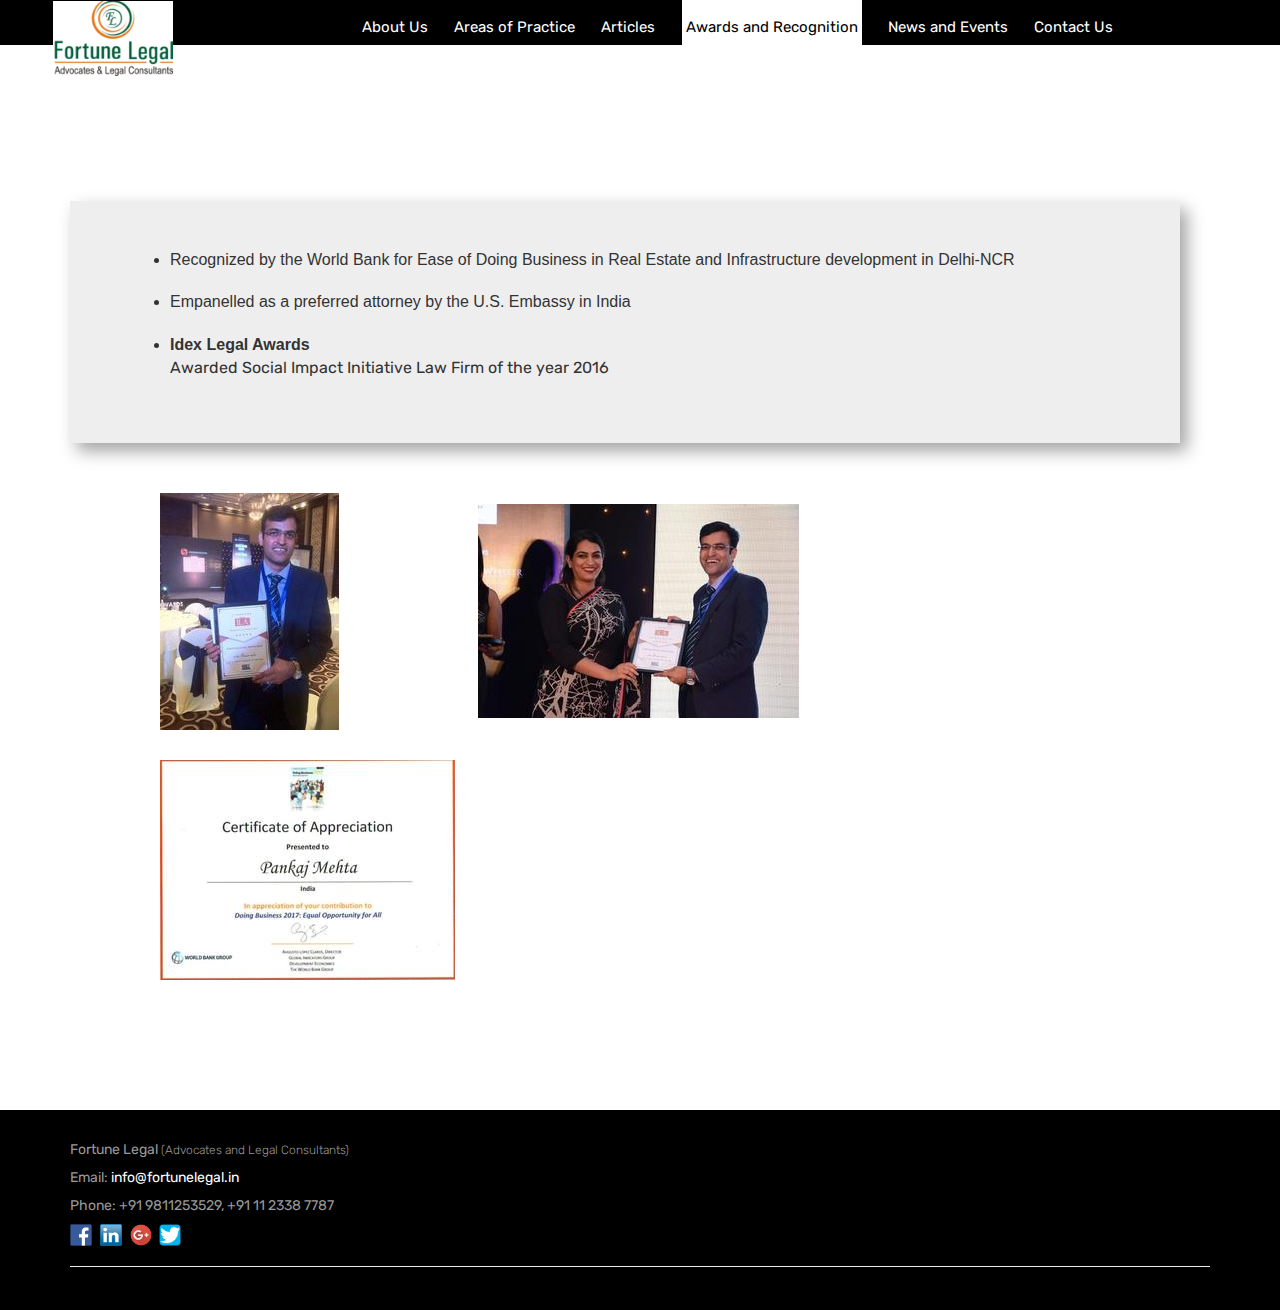
<file: awards.html>
<!DOCTYPE html>
<html lang='en'>
<head>
    <title>Home</title>
    <link rel="shortcut icon" href="favicon/ubuntu.ico">
    <meta http-equiv="Content-Type" content="text/html; charset=UTF-8">
    <link href="https://fonts.googleapis.com/css?family=Quicksand:300" rel="stylesheet">
    <link href="https://fonts.googleapis.com/css?family=Rubik:300,400,700" rel="stylesheet">
    <link type="text/css" rel="stylesheet" href="css/bootstrap.css">
    <link rel="stylesheet" type="text/css" href="css/index.css">
    <link type="text/css" rel="stylesheet" href="css/awards.css">
     <link rel="stylesheet" type="text/css" href="css/animate.css">
 
    <script src="js/index-overlay.js"></script>
    <script src="https://ajax.googleapis.com/ajax/libs/jquery/1.12.2/jquery.min.js"></script>
    <script src="http://maxcdn.bootstrapcdn.com/bootstrap/3.3.6/js/bootstrap.min.js"></script>
</head>
<body>
    <div class="row" style="width:100%;">
       <nav>
            <div class="container-fluid">
                 
                <div id="myNavbar" class="overlay">
                    <span href="javascript:void(0)" style="font-size:30px;cursor:pointer"  class="closebtn" onclick="closeNavbar()">&#9776;</span>
                    <div class="overlay-content">
                        <a id="img" href="index.html"><img src="images/a.png"></a>
                        <a id="home-menu" href="index.html">Home</a><hr>
                        <a id="nav-menu-item" href="about.html">About Us</a><hr>
                        <a id="nav-menu-item" href="area.html">Areas of Practice</a><hr>
                        <a id="nav-menu-item" href="articles.html">Articles</a><hr>
                        <a id="nav-menu-item" href="awards.html">Awards and Recognition</a><hr>
                        <a id="nav-menu-item" href="news.html">News and Events</a><hr>
                        <a id="nav-menu-item" href="contact.html">Contact Us</a><hr> 
                    </div>
                </div>
                <span id="open" style="font-size:30px;cursor:pointer;padding-left:30px;color:#fff;z-index:0" onclick="openNavbar()">&#9776;</span>
                
            </div>
           </nav> 
        

        
    
        <div class="container" style="margin-bottom: 100px">
            <div class="content">
                <br>
                <h1>Awards and Recognitions</h1> 
                <hr>
                <br>
                    <div class="jumbotron" style="box-shadow:  7px 8px 16px #a3a3a3;">
                         <ul class="list-content">
                        <li>Recognized by the World Bank for Ease of Doing Business in Real Estate and Infrastructure development in Delhi-NCR</li>
                        <br>
                        <li>Empanelled as a preferred attorney by the U.S. Embassy in India</li>
                        <br>
                        <li>​​<b>Idex Legal Awards</b>
                            <p> Awarded Social Impact Initiative Law Firm of the year 2016</p> </li>
                    </ul>
                    </div>
                       
                <br>
                <div class="image">
                    <img src="images/a1.jpg">  
                    <img src="images/a2.jpg">
                    <img src="images/a3.jpg">  
                </div>
                

                           
                
            </div>
            
        </div>

    </div>
        <footer>
            
                <div class="jumbotron" style="position: relative;">
                    <div class="container-fluid">
                        <div class="container">
                            <div class="footer-info">
                                <p>Fortune Legal <span>(Advocates and Legal Consultants)</span></p>
                                <p>Email: <a href="mailto:info@fortunelegal.in">info@fortunelegal.in</a></p>
                                <p>Phone: +91 9811253529, +91 11 2338 7787</p>
                                <div class="footer-social">
                                    <a href="#"><img src="images/facebook.png"></a>
                                    <a href="#">&nbsp;<img src="images/linkedin.png"></a>
                                    <a href="#">&nbsp;<img src="images/Google.png"></a>
                                    <a href="#">&nbsp;<img src="images/twitter.png"></a>
                                </div>
                            </div>
                            <hr>
                        </div>
                        
                    </div>
                </div>
            
        </footer>
      
</body> 
</html>
</file>
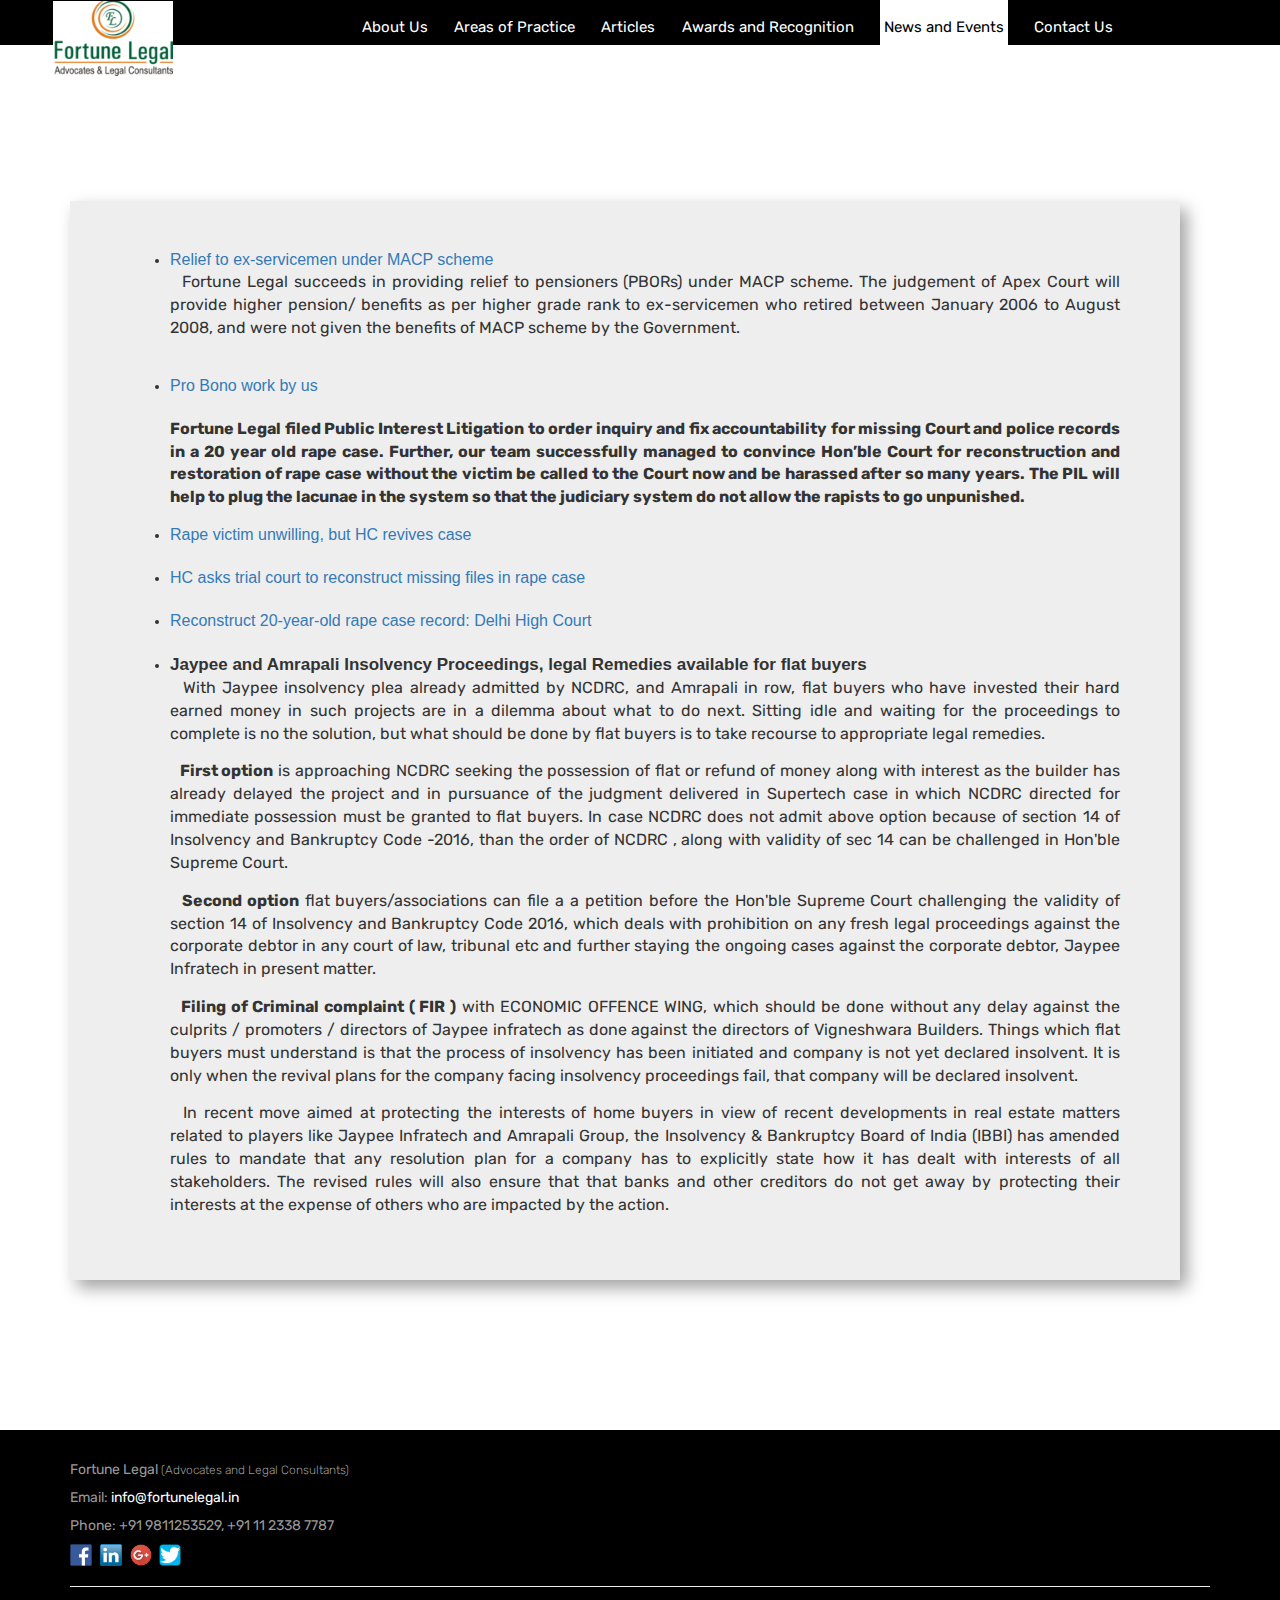
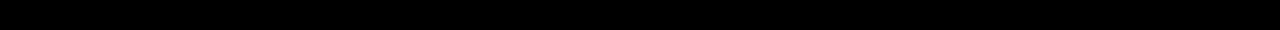
<file: news.html>
<!DOCTYPE html>
<html lang='en'>
<head>
    <title>Home</title>
    <link rel="shortcut icon" href="favicon/ubuntu.ico">
    <meta http-equiv="Content-Type" content="text/html; charset=UTF-8">
    <link href="https://fonts.googleapis.com/css?family=Quicksand:300" rel="stylesheet">
    <link href="https://fonts.googleapis.com/css?family=Rubik:300,400,700" rel="stylesheet">
    <link type="text/css" rel="stylesheet" href="css/bootstrap.css">
    <link rel="stylesheet" type="text/css" href="css/index.css">
    <link type="text/css" rel="stylesheet" href="css/news.css">
    <link rel="stylesheet" type="text/css" href="css/animate.css">
   
    <script src="js/index-overlay.js"></script>
    <script src="https://ajax.googleapis.com/ajax/libs/jquery/1.12.2/jquery.min.js"></script>
    <script src="http://maxcdn.bootstrapcdn.com/bootstrap/3.3.6/js/bootstrap.min.js"></script>
</head>
<body>
    <div class="row" style="width:100%;">
       <nav>
            <div class="container-fluid">
                 
                <div id="myNavbar" class="overlay">
                    <span href="javascript:void(0)" style="font-size:30px;cursor:pointer"  class="closebtn" onclick="closeNavbar()">&#9776;</span>
                    <div class="overlay-content">
                        <a id="img" href="index.html"><img src="images/a.png"></a>
                        <a id="home-menu" href="index.html">Home</a><hr>
                        <a id="nav-menu-item" href="about.html">About Us</a><hr>
                        <a id="nav-menu-item" href="area.html">Areas of Practice</a><hr>
                        <a id="nav-menu-item" href="articles.html">Articles</a><hr>
                        <a id="nav-menu-item" href="awards.html">Awards and Recognition</a><hr>
                        <a id="nav-menu-item" href="news.html">News and Events</a><hr>
                        <a id="nav-menu-item" href="contact.html">Contact Us</a><hr> 
                    </div>
                </div>
                <span id="open" style="font-size:30px;cursor:pointer;padding-left:30px;color:#fff;z-index:0" onclick="openNavbar()">&#9776;</span>
                 
            </div>
           </nav> 
       

        
    
        <div class="container" style="margin-bottom: 100px">
            <div class="content">
                <br>
                <h1>News and Events</h1> 
                <hr>
                <br>
                    <div class="jumbotron" style="box-shadow:  7px 8px 16px #a3a3a3;">
                            <ul>
                        <li><a href="http://epaper.jagran.com/ePaperArticle/12-dec-2017-edition-Delhi-City-page_11-3435-5081-4.html" target="0">Relief to ex-servicemen under MACP scheme</a>
                        <p>&nbsp;&nbsp;Fortune Legal succeeds in providing relief to pensioners (PBORs) under MACP scheme. The judgement of Apex Court will provide higher pension/ benefits as per higher grade rank to ex-servicemen who retired between January 2006 to August 2008, and were not given the benefits of MACP scheme by the Government.</p></li>
                        <br>
                        <li><a href="#">Pro Bono work by us</a></li>
                        <br>
                        <p><b>Fortune Legal filed Public Interest Litigation to order inquiry and fix accountability for missing Court and police records in a 20 year old rape case. Further, our team successfully managed to convince Hon’ble Court for reconstruction and restoration of rape case without the victim be called to the Court now and be harassed after so many years. The PIL will help to plug the lacunae in the system so that the judiciary system do not allow the rapists to go unpunished.</b></p>
                        <li><a href="http://articles.timesofindia.indiatimes.com/2013-02-28/delhi/37350916_1_trial-court-case-files-high-court" target="0">Rape victim unwilling, but HC revives case</a></li>
                        <br>
                        <li><a href="http://www.business-standard.com/article/pti-stories/hc-asks-trial-court-to-reconstruct-missing-files-in-rape-case-113022700330_1.html">HC asks trial court to reconstruct missing files in rape case</a></li>
                        <br>
                        <li><a href="http://www.ndtv.com/article/cities/reconstruct-20-year-old-rape-case-record-delhi-high-court-336137">Reconstruct 20-year-old rape case record: Delhi High Court</a></li>
                        <br>
                        <li><b style="font-size: 17px;">Jaypee and Amrapali Insolvency Proceedings, legal Remedies available for flat buyers</b>
                            <p>&nbsp;&nbsp;With Jaypee insolvency plea already admitted by NCDRC, and Amrapali in row, flat buyers who have invested their hard earned money in such projects are in a dilemma about what to do next. Sitting idle and waiting for the proceedings to complete is no the solution, but what should be done by flat buyers is to take recourse to appropriate legal remedies.</p>
                            <p>&nbsp;&nbsp;<b>First option</b> is approaching NCDRC seeking the possession of flat or refund of money along with interest as the builder has already delayed the project and in pursuance of the judgment delivered in Supertech case in which NCDRC directed for immediate possession must be granted to flat buyers. In case NCDRC does not admit above option because of section 14 of Insolvency and Bankruptcy Code -2016, than the order of NCDRC , along with validity of sec 14 can be challenged in Hon'ble Supreme Court.</p>
                            <p>&nbsp;&nbsp;<b>Second option</b> flat buyers/associations can file a a petition before the Hon'ble Supreme Court challenging the validity of section 14 of Insolvency and Bankruptcy Code 2016, which deals with prohibition on any fresh legal proceedings against the corporate debtor in any court of law, tribunal etc and further staying the ongoing cases against the corporate debtor, Jaypee Infratech in present matter.</p>
                            <p>&nbsp;&nbsp;<b>Filing of Criminal complaint ( FIR )</b> with ECONOMIC OFFENCE WING, which should be done without any delay against the culprits / promoters / directors of Jaypee infratech as done against the directors of Vigneshwara Builders. Things which flat buyers must understand is that the process of insolvency has been initiated and company is not yet declared insolvent.  It is only when the revival plans for the company facing insolvency proceedings fail, that company will be declared insolvent. </p>
                            <p>&nbsp;&nbsp;In recent move aimed at protecting the interests of home buyers in view of recent developments in real estate matters related to players like Jaypee Infratech and Amrapali Group, the Insolvency & Bankruptcy Board of India (IBBI) has amended rules to mandate that any resolution plan for a company has to explicitly state how it has dealt with interests of all stakeholders. The revised rules will also ensure that that banks and other creditors do not get away by protecting their interests at the expense of others who are impacted by the action.</p>
                        </li>
                    </ul> 
                    </div>
                       
                <br>

                           
                
            </div>
            
        </div>

    </div>
        <footer>
            
                <div class="jumbotron" style="position: relative;">
                    <div class="container-fluid">
                        <div class="container">
                            <div class="footer-info">
                                <p>Fortune Legal <span>(Advocates and Legal Consultants)</span></p>
                                <p>Email: <a href="mailto:info@fortunelegal.in">info@fortunelegal.in</a></p>
                                <p>Phone: +91 9811253529, +91 11 2338 7787</p>
                                <div class="footer-social">
                                    <a href="#"><img src="images/facebook.png"></a>
                                    <a href="#">&nbsp;<img src="images/linkedin.png"></a>
                                    <a href="#">&nbsp;<img src="images/Google.png"></a>
                                    <a href="#">&nbsp;<img src="images/twitter.png"></a>
                                </div>
                            </div>
                            <hr>
                        </div>
                        
                    </div>
                </div>
            
        </footer>
      
</body> 
</html>
</file>
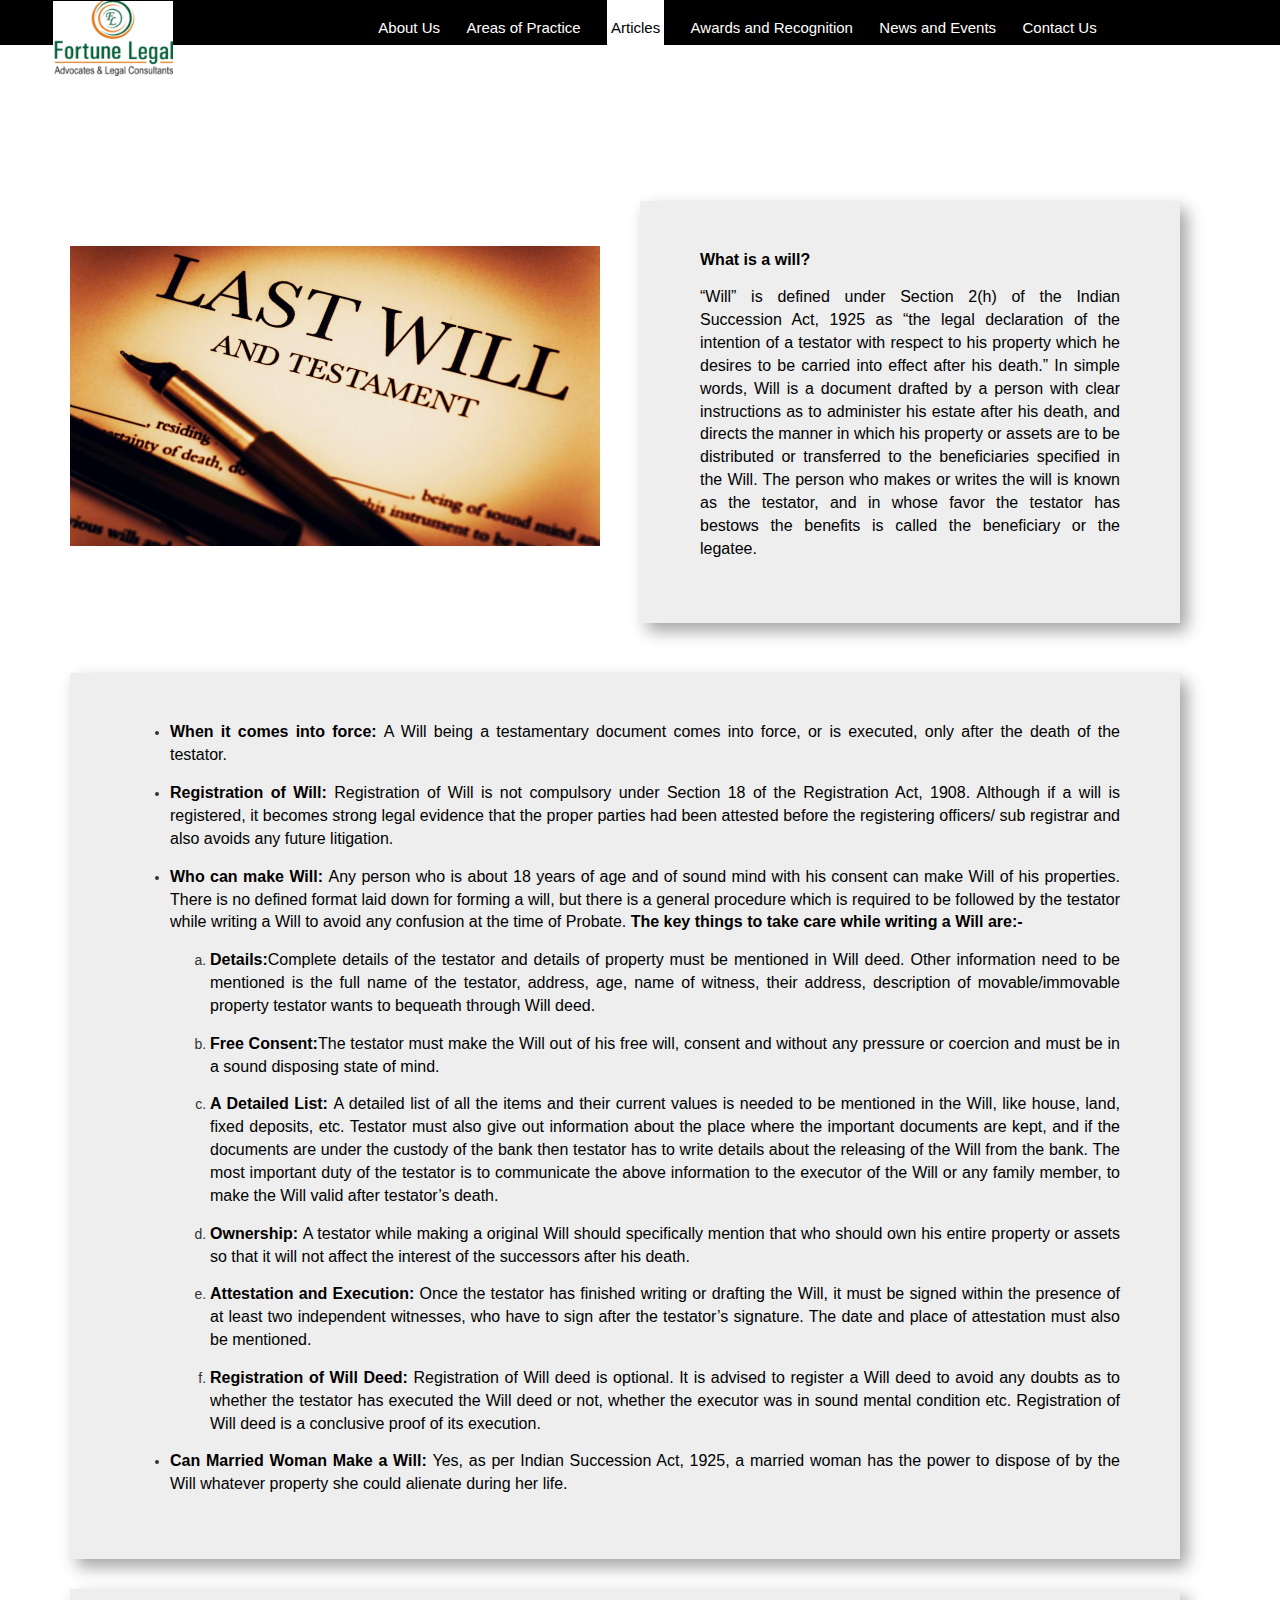
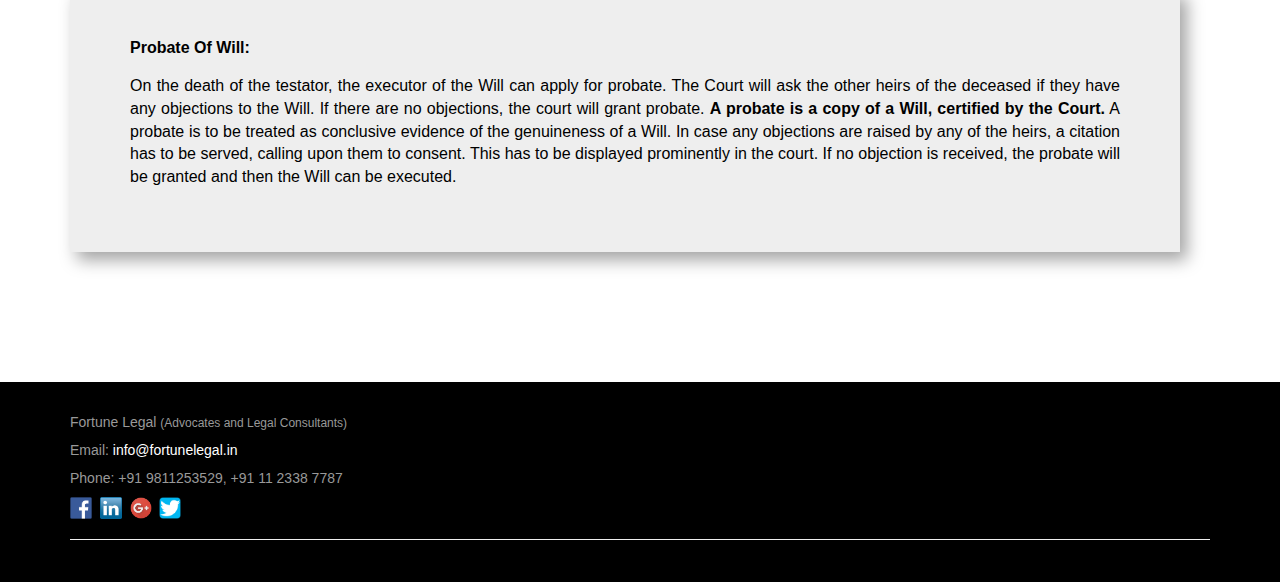
<file: articles/article1.html>
<!DOCTYPE html>
<html lang='en'>
<head>
    <title>Things to know while making a Will</title>
    <link rel="shortcut icon" href="favicon/ubuntu.ico">
    <meta http-equiv="Content-Type" content="text/html; charset=UTF-8">
    <link type="text/css" rel="stylesheet" href="../css/bootstrap.css">
    <link rel="stylesheet" type="text/css" href="../css/index.css">
    <link type="text/css" rel="stylesheet" href="../css/articles/article1.css">
    <link rel="stylesheet" type="text/css" href="../css/animate.css">
    <link href="https://fonts.googleapis.com/css?family=Quicksand:300" rel="stylesheet">
    <link href="https://fonts.googleapis.com/css?family=Ubuntu:300, 400" rel="stylesheet">
    <script src="../js/index-overlay.js"></script>
    <script src="https://ajax.googleapis.com/ajax/libs/jquery/1.12.2/jquery.min.js"></script>
    <script src="http://maxcdn.bootstrapcdn.com/bootstrap/3.3.6/js/bootstrap.min.js"></script>
</head>
<body>
    <div class="row" style="width:100%;">
       <nav>
            <div class="container-fluid">
                 
                <div id="myNavbar" class="overlay">
                    <span href="javascript:void(0)" style="font-size:30px;cursor:pointer;"  class="closebtn" onclick="closeNavbar()">&#9776;</span>
                    <div class="overlay-content">
                        <a id="img" href="../index.html"><img src="../images/a.png"></a>
                        <a id="home-menu" href="../index.html">Home</a><hr>
                        <a id="nav-menu-item" href="../about.html">About Us</a><hr>
                        <a id="nav-menu-item" href="../area.html">Areas of Practice</a><hr>
                        <a id="nav-menu-item" href="../articles.html">Articles</a><hr>
                        <a id="nav-menu-item" href="../awards.html">Awards and Recognition</a><hr>
                        <a id="nav-menu-item" href="../news.html">News and Events</a><hr>
                        <a id="nav-menu-item" href="../contact.html">Contact Us</a><hr> 
                    </div>
                </div>
                <span id="open" style="font-size:30px;cursor:pointer;padding-left:30px;color:#fff;z-index:0" onclick="openNavbar()">&#9776;</span>
                
            </div>
             
            </nav>

        
    
        <div class="container" style="margin-bottom: 100px">
            <div class="content">
                <br>
                <h1>Things to know while making a Will</h1> 
                <hr>
                <div class="article-content">
                    <div class="row">
                        <div class="col-lg-6">
                            <img src="../images/will.jpg" style="height: 300px; width: 550px; padding-right: 20px; margin-top: 65px;">
                        </div>
                        <div class="col-lg-6">
                            <br>
                            <div class="jumbotron" style="box-shadow:  7px 8px 16px #a3a3a3;">
                                <p><b>What is a will?</b></p>
                                <p>“Will” is defined under Section 2(h) of the Indian Succession Act, 1925 as “the legal declaration of the intention of a testator with respect to his property which he desires to be carried into effect after his death.” In simple words, Will is a document drafted by a person with clear instructions as to administer his estate after his death, and directs the manner in which his property or assets are to be distributed or transferred to the beneficiaries specified in the Will. The person who makes or writes the will is known as the testator, and in whose favor the testator has bestows the benefits is called the beneficiary or the legatee.</p>
                            </div>
                            
                        </div>
                    </div>
                        
                    <br>
                    <div class="jumbotron" style="box-shadow:  7px 8px 16px #a3a3a3;">
                                <ul>
                        <li><p style="font-family: sans-serif;"><b>When it comes into force: </b>A Will being a testamentary document comes into force, or is executed, only after the death of the testator.</p></li>
                        
                        <li><p><b>Registration of Will: </b>Registration of Will is not compulsory under Section 18 of the Registration Act, 1908. Although if a will is registered, it becomes strong legal evidence that the proper parties had been attested before the registering officers/ sub registrar and also avoids any future litigation.</p></li>
                        
                        <li><p><b>Who can make Will: </b>Any person who is about 18 years of age and of sound mind with his consent can make Will of his properties. There is no defined format laid down for forming a will, but there is a general procedure which is required to be followed by the testator while writing a Will to avoid any confusion at the time of Probate. <b>The key things to take care while writing a Will are:-</b>
                              <ul style=" list-style-type: lower-alpha;">
                                  <li><p><b>Details:</b>Complete details of the testator and details of property must be mentioned in Will deed. Other information need to be mentioned is the full name of the testator, address, age, name of witness, their address, description of movable/immovable property testator wants to bequeath through Will deed.</p></li>
                                  <li><p><b>Free Consent:</b>The testator must make the Will out of his free will, consent and without any pressure or coercion and must be in a sound disposing state of mind.</p></li>
                                  <li><p><b>A Detailed List: </b>A detailed list of all the items and their current values is needed to be mentioned in the Will, like house, land, fixed deposits, etc. Testator must also give out information about the place where the important documents are kept, and if the documents are under the custody of the bank then testator has to write details about the releasing of the Will from the bank. The most important duty of the testator is to communicate the above information to the executor of the Will or any family member, to make the Will valid after testator’s death.</p></li>
                                  <li><p><b>Ownership: </b>A testator while making a original Will should specifically mention that who should own his entire property or assets so that it will not affect the interest of the successors after his death.</p></li>
                                  <li><p><b>Attestation and Execution: </b>Once the testator has finished writing or drafting the Will, it must be signed within the presence of at least two independent witnesses, who have to sign after the testator’s signature. The date and place of attestation must also be mentioned.</p></li>
                                  <li><p><b>Registration of Will Deed: </b>Registration of Will deed is optional. It is advised to register a Will deed to avoid any doubts as to whether the testator has executed the Will deed or not, whether the executor was in sound mental condition etc. Registration of Will deed is a conclusive proof of its execution.</p></li>

                              </ul>  
                        </p></li>
                        <li><p><b>Can Married Woman Make a Will: </b>Yes, as per Indian Succession Act, 1925, a married woman has the power to dispose of by the Will whatever property she could alienate during her life.</p></li>
                    </ul>
                    </div>
                    
                  <div class="jumbotron" style="box-shadow:  7px 8px 16px #a3a3a3;">
                          <p><b>Probate Of Will:</b></p>
                  <p>On the death of the testator, the executor of the Will can apply for probate. The Court will ask the other heirs of the deceased if they have any objections to the Will. If there are no objections, the court will grant probate. <b>A probate is a copy of a Will, certified by the Court.</b> A probate is to be treated as conclusive evidence of the genuineness of a Will. In case any objections are raised by any of the heirs, a citation has to be served, calling upon them to consent. This has to be displayed prominently in the court. If no objection is received, the probate will be granted and then the Will can be executed.</p>
                  </div>
                
                          
                         
                  
                    
                </div>
             </div>
            <form>
                
            </form>
        </div>

    </div>
        <footer>
            
                <div class="jumbotron" style="position: relative;">
                    <div class="container-fluid">
                        <div class="container">
                            <div class="footer-info">
                                <p>Fortune Legal <span>(Advocates and Legal Consultants)</span></p>
                                <p>Email: <a href="mailto:info@fortunelegal.in">info@fortunelegal.in</a></p>
                                <p>Phone: +91 9811253529, +91 11 2338 7787</p>
                                <div class="footer-social">
                                    <a href="#"><img src="../images/facebook.png"></a>
                                    <a href="#">&nbsp;<img src="../images/linkedin.png"></a>
                                    <a href="#">&nbsp;<img src="../images/Google.png"></a>
                                    <a href="#">&nbsp;<img src="../images/twitter.png"></a>
                                </div>
                            </div>
                            <hr>
                        </div>
                        
                    </div>
                </div>
            
        </footer>
      
</body> 
</html>
</file>
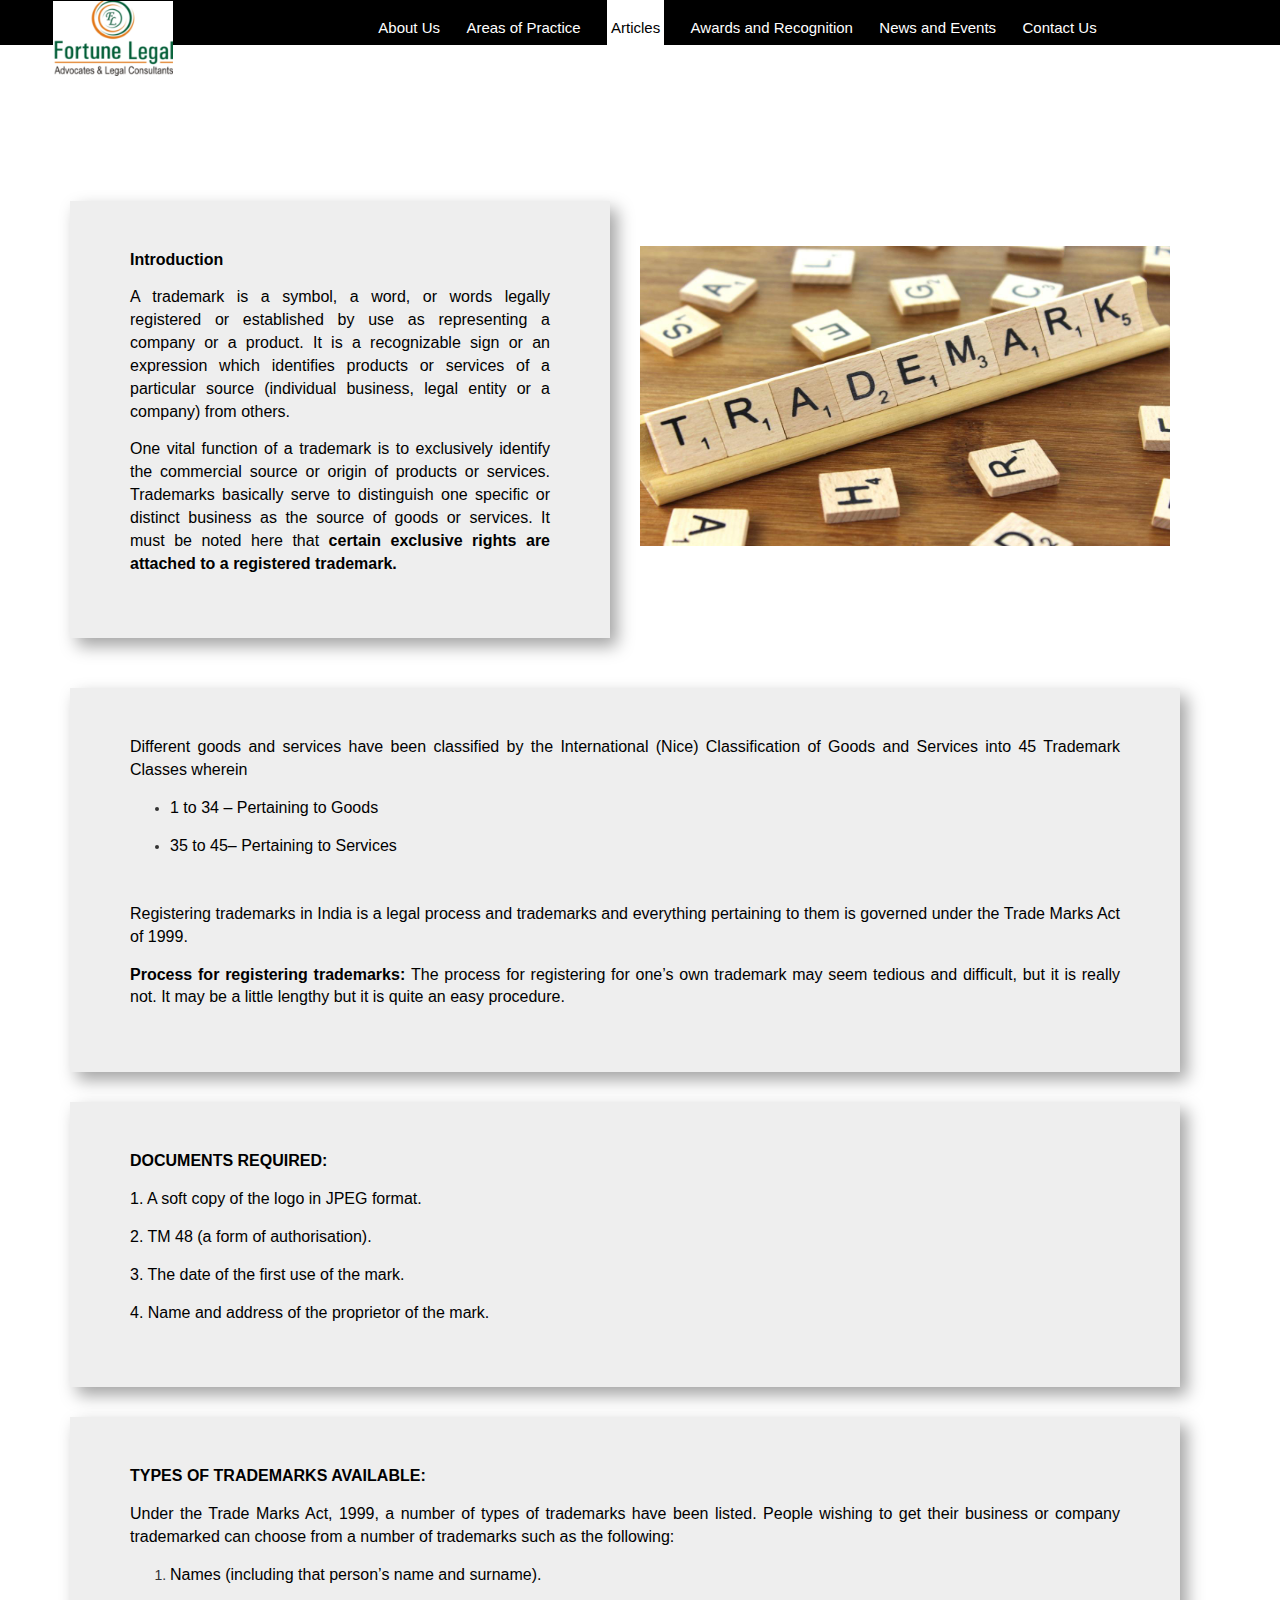
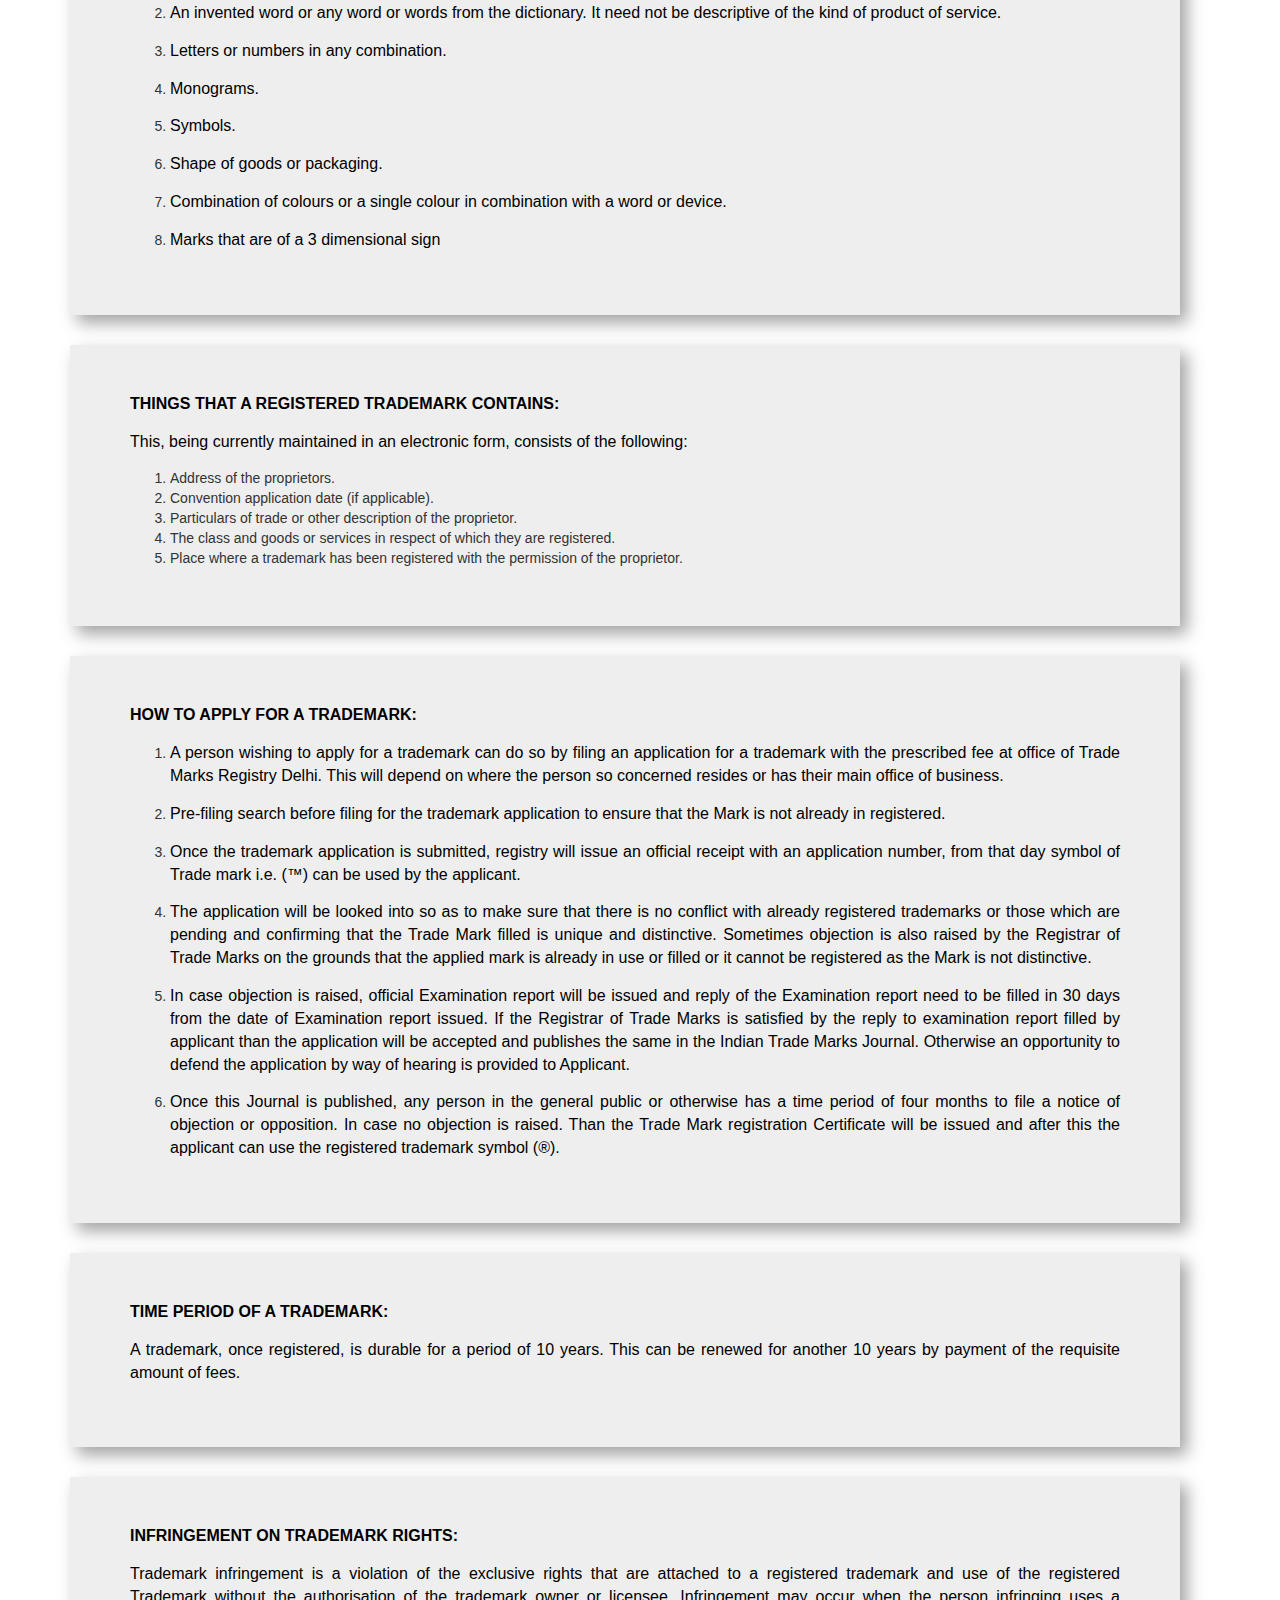
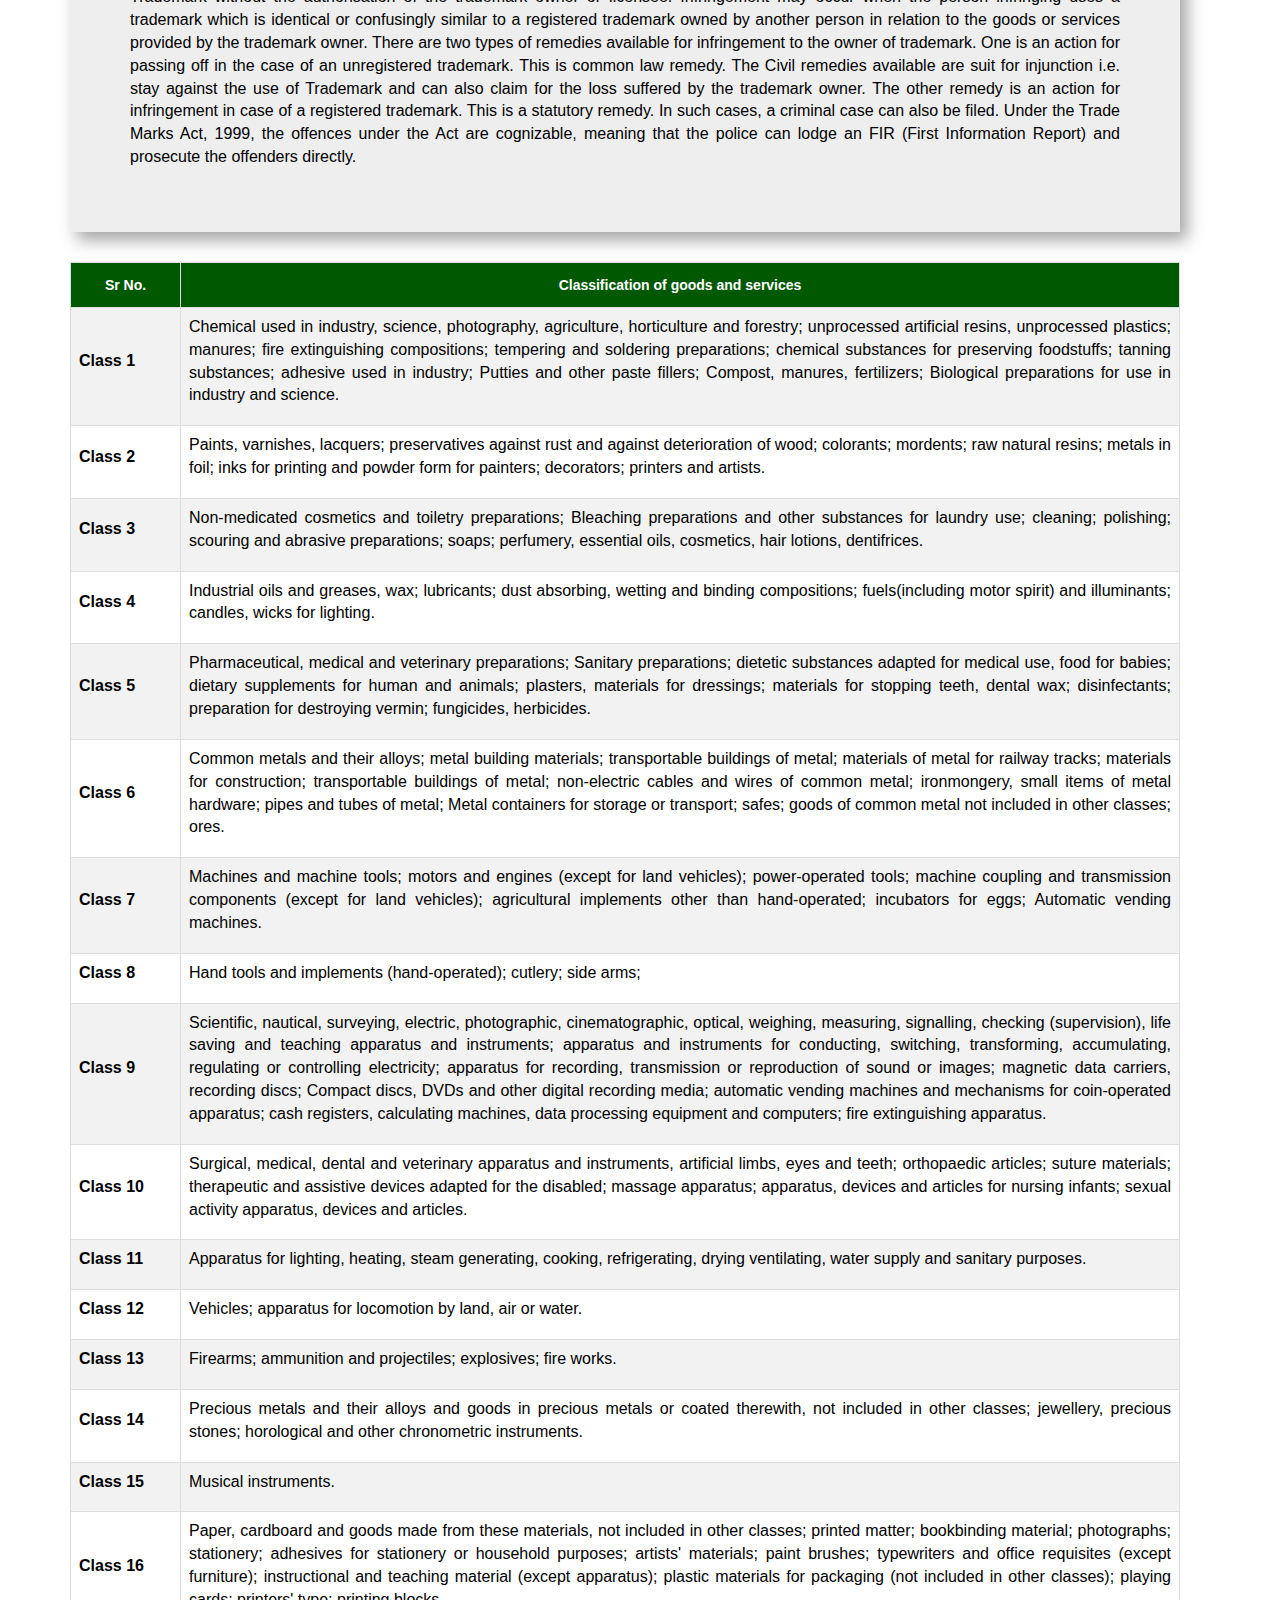
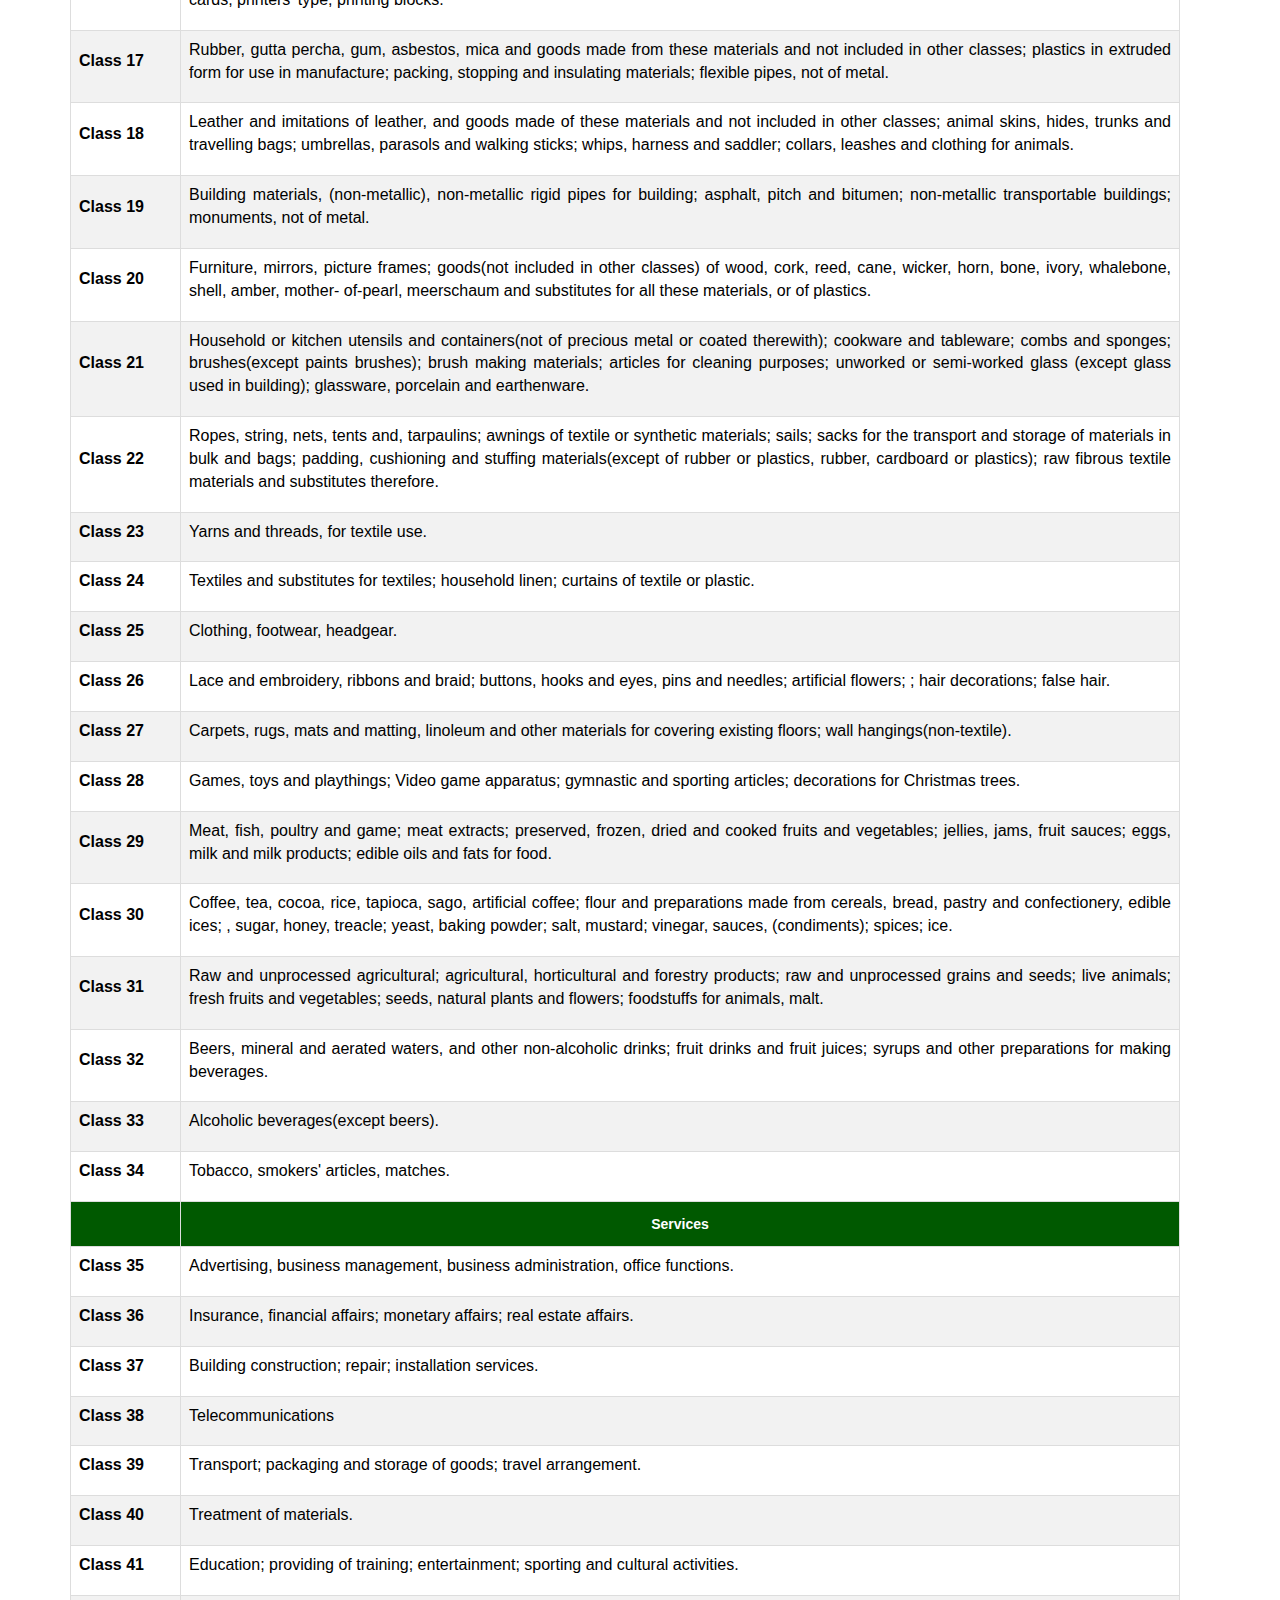
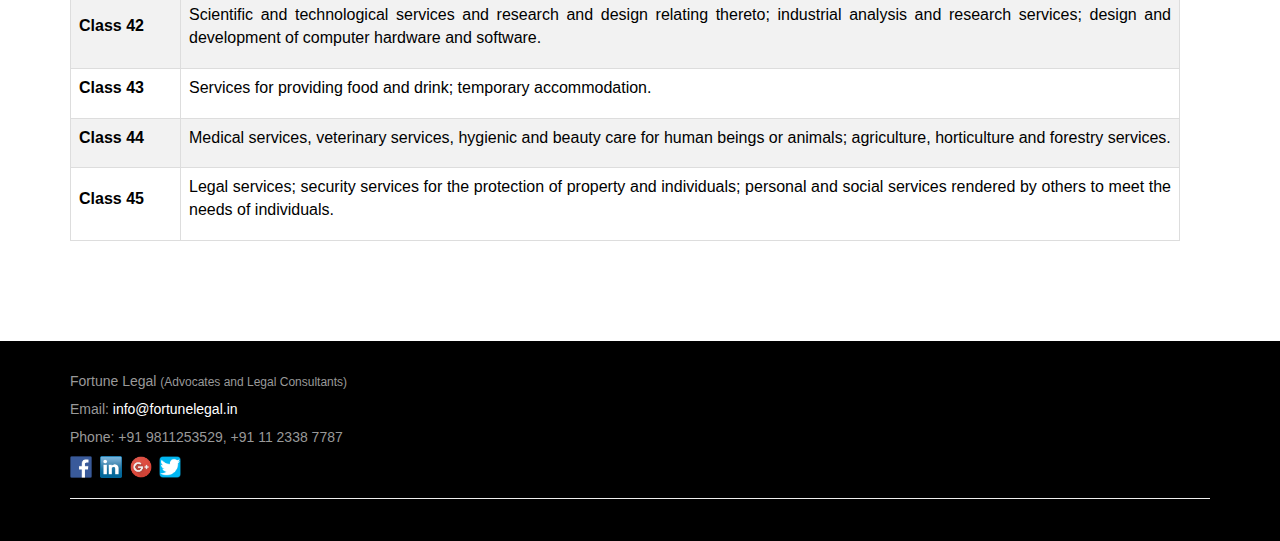
<file: articles/article2.html>
<!DOCTYPE html>
<html lang='en'>
<head>
    <title>Getting Trademark Registered - Know Basics</title>
    <link rel="shortcut icon" href="favicon/ubuntu.ico">
    <meta http-equiv="Content-Type" content="text/html; charset=UTF-8">
    <link type="text/css" rel="stylesheet" href="../css/bootstrap.css">
    <link rel="stylesheet" type="text/css" href="../css/index.css">
    <link type="text/css" rel="stylesheet" href="../css/articles/article2.css">
    <link rel="stylesheet" type="text/css" href="../css/animate.css">
    <link href="https://fonts.googleapis.com/css?family=Quicksand:300" rel="stylesheet">
    <link href="https://fonts.googleapis.com/css?family=Ubuntu:300, 400" rel="stylesheet">
    <script src="../js/index-overlay.js"></script>
    <script src="https://ajax.googleapis.com/ajax/libs/jquery/1.12.2/jquery.min.js"></script>
    <script src="http://maxcdn.bootstrapcdn.com/bootstrap/3.3.6/js/bootstrap.min.js"></script>
</head>
<body>
    <div class="row" style="width:100%;">
       <nav>
            <div class="container-fluid">
                 
                <div id="myNavbar" class="overlay">
                    <span href="javascript:void(0)" style="font-size:30px;cursor:pointer;"  class="closebtn" onclick="closeNavbar()">&#9776;</span>
                    <div class="overlay-content">
                        <a id="img" href="../index.html"><img src="../images/a.png"></a>
                        <a id="home-menu" href="../index.html">Home</a><hr>
                        <a id="nav-menu-item" href="../about.html">About Us</a><hr>
                        <a id="nav-menu-item" href="../area.html">Areas of Practice</a><hr>
                        <a id="nav-menu-item" href="../articles.html">Articles</a><hr>
                        <a id="nav-menu-item" href="../awards.html">Awards and Recognition</a><hr>
                        <a id="nav-menu-item" href="../news.html">News and Events</a><hr>
                        <a id="nav-menu-item" href="../contact.html">Contact Us</a><hr> 
                    </div>
                </div>
                <span id="open" style="font-size:30px;cursor:pointer;padding-left:30px;color:#fff;z-index:0" onclick="openNavbar()">&#9776;</span>
               
            </div>
             
             </nav>

        
    
        <div class="container" style="margin-bottom: 100px">
            <div class="content">
                <br>
                <h1>Trademarks Registration, Basics, Process and Procedure</h1> 
                <hr>
                <div class="article-content">
                    <div class="row">
                        <div class="col-lg-6">
                            <br>
                            <div class="jumbotron" style="box-shadow:  7px 8px 16px #a3a3a3;">
                                   <p><b>Introduction</b></p>
                                <p>A trademark is a symbol, a word, or words legally registered or established by use as representing a company or a product. It is a recognizable sign or an expression which identifies products or services of a particular source (individual business, legal entity or a company) from others.</p>
                                <p>One vital function of a trademark is to exclusively identify the commercial source or origin of products or services. Trademarks basically serve to distinguish one specific or distinct business as the source of goods or services. It must be noted here that <b>certain exclusive rights are attached to a registered trademark.</b></p>
                            </div>
                           
                        </div>
                        <div class="col-lg-6">
                            <img src="../images/trademark.jpg" style="height: 300px; width: 550px; padding-right: 20px; margin-top: 65px;">
                            
                        </div>
                    </div>
                        
                  <br>
                   <div class="jumbotron" style="box-shadow:  7px 8px 16px #a3a3a3;"> 
                  <p>Different goods and services have been classified by the International (Nice) Classification of Goods and Services into 45 Trademark Classes wherein</p>
                  <ul>
                      <li><p>1 to 34 – Pertaining to Goods</p></li>
                      <li><p>35 to 45– Pertaining to Services</p>​</li>
                  </ul>
                  <p>Registering trademarks in India is a legal process and trademarks and everything pertaining to them is governed under the Trade Marks Act of 1999.</p>
                  <p><b>Process for registering trademarks: </b>The process for registering for one’s own trademark may seem tedious and difficult, but it is really not. It may be a little lengthy but it is quite an easy procedure.</p>
                  </div>
                  <div class="jumbotron" style="box-shadow:  7px 8px 16px #a3a3a3;"> 
                  <p><b>DOCUMENTS REQUIRED:</b></p>
                  <p>1. A soft copy of the logo in JPEG format.</p>
                  <p>2. TM 48 (a form of authorisation).</p>
                  <p>3. The date of the first use of the mark.</p>
                  <p>4. Name and address of the proprietor of the mark.</p>
                  </div>
                  <div class="jumbotron" style="box-shadow:  7px 8px 16px #a3a3a3;"> 
                  <p><b>TYPES OF TRADEMARKS AVAILABLE:</b></p>
                  <p>Under the Trade Marks Act, 1999, a number of types of trademarks have been listed. People wishing to get their business or company trademarked can choose from a number of trademarks such as the following: </p>
                  <ol>
                      <li><p>Names (including that person’s name and surname).</p></li>
                      <li><p>An invented word or any word or words from the dictionary. It need not be descriptive of the kind of product of service.</p></li>
                      <li><p>Letters or numbers in any combination.</p></li>
                      <li><p>Monograms.</p></li>
                      <li><p>Symbols.</p></li>
                      <li><p>Shape of goods or packaging.</p></li>
                      <li><p>Combination of colours or a single colour in combination with a word or device.</p></li>
                      <li><p>Marks that are of a 3 dimensional sign</p></li>
                  </ol>
                  </div>
                  <div class="jumbotron" style="box-shadow:  7px 8px 16px #a3a3a3;"> 
                  <p><b>THINGS THAT A REGISTERED TRADEMARK CONTAINS:</b></p>
                  <p>This, being currently maintained in an electronic form, consists of the following:</p>
                  <ol>
                      <li>Address of the proprietors.</li>
                      <li>Convention application date (if applicable).</li>
                      <li>Particulars of trade or other description of the proprietor.</li>
                      <li>The class and goods or services in respect of which they are registered.</li>
                      <li>Place where a trademark has been registered with the permission of the proprietor.</li>
                  </ol>
                </div>
                <div class="jumbotron" style="box-shadow:  7px 8px 16px #a3a3a3;"> 
                  <p><b>HOW TO APPLY FOR A TRADEMARK:</b></p>
                  <ol>
                      <li><p>A person wishing to apply for a trademark can do so by filing an application for a trademark with the prescribed fee at office of Trade Marks Registry Delhi. This will depend on where the person so concerned resides or has their main office of business.</p></li>
                      <li><p>Pre-filing search before filing for the trademark application to ensure that the Mark is not already in registered.</p></li>
                      <li><p>Once the trademark application is submitted, registry will issue an official receipt with an application number, from that day symbol of Trade mark i.e. (™) can be used by the applicant.</p></li>
                      <li><p>The application will be looked into so as to make sure that there is no conflict with already registered trademarks or those which are pending and confirming that the Trade Mark filled is unique and distinctive.  Sometimes objection is also raised by the Registrar of Trade Marks on the grounds that the applied mark is already in use or filled or it cannot be registered as the Mark is not distinctive.</p></li>
                      <li><p>In case objection is raised, official Examination report will be issued and reply of the Examination report need to be filled in 30 days from the date of Examination report issued. If the Registrar of Trade Marks is satisfied by the reply to examination report filled by applicant than the application will be accepted and publishes the same in the Indian Trade Marks Journal. Otherwise an opportunity to defend the application by way of hearing is provided to Applicant.</p></li>
                      <li><p>Once this Journal is published, any person in the general public or otherwise has a time period of four months to file a notice of objection or opposition. In case no objection is raised. Than the Trade Mark registration Certificate will be issued and after this the applicant can use the registered trademark symbol (®).</p></li>
                  </ol>
                </div>
                <div class="jumbotron" style="box-shadow:  7px 8px 16px #a3a3a3;"> 
                  <p><b>TIME PERIOD OF A TRADEMARK:</b></p>
                  <p>A trademark, once registered, is durable for a period of 10 years. This can be renewed for another 10 years by payment of the requisite amount of fees.</p>
                </div>
                <div class="jumbotron" style="box-shadow:  7px 8px 16px #a3a3a3;"> 
                  <p><b>INFRINGEMENT ON TRADEMARK RIGHTS:</b></p>
                  <p>Trademark infringement is a violation of the exclusive rights that are attached to a registered trademark and use of the registered Trademark without the authorisation of the trademark owner or licensee. Infringement may occur when the person infringing uses a trademark which is identical or confusingly similar to a registered trademark owned by another person in relation to the goods or services provided by the trademark owner. There are two types of remedies available for infringement to the owner of trademark. One is an action for passing off in the case of an unregistered trademark. This is common law remedy. The Civil remedies available are suit for injunction i.e. stay against the use of Trademark and can also claim for the loss suffered by the trademark owner. The other remedy is an action for infringement in case of a registered trademark. This is a statutory remedy. In such cases, a criminal case can also be filed. Under the Trade Marks Act, 1999, the offences under the Act are cognizable, meaning that the police can lodge an FIR (First Information Report) and prosecute the offenders directly.</p>
                </div>
                  <table id="trademark-table">
                        <tr>
                            <th id="serialNo">Sr No.</th>
                            <th>Classification of goods and services</th>
                        </tr>
                        <tr>
                            <td><p><b>Class 1</b></p></td>
                            <td><p>Chemical used in industry, science, photography, agriculture, horticulture and forestry; unprocessed artificial resins, unprocessed plastics; manures; fire extinguishing compositions; tempering and soldering preparations; chemical substances for preserving foodstuffs; tanning substances; adhesive used in industry; Putties and other paste fillers; Compost, manures, fertilizers; Biological preparations for use in industry and science.</p></td>
                        </tr>
                        <tr>
                            <td><p><b>Class 2</b></p></td>
                            <td><p>Paints, varnishes, lacquers; preservatives against rust and against deterioration of wood; colorants; mordents; raw natural resins; metals in foil; inks for printing and powder form for painters; decorators; printers and artists.</p></td>
                        </tr>
                        <tr>
                            <td><p><b>Class 3</b></p></td>
                            <td><p>Non-medicated cosmetics and toiletry preparations; Bleaching preparations and other substances for laundry use; cleaning; polishing; scouring and abrasive preparations; soaps; perfumery, essential oils, cosmetics, hair lotions, dentifrices.</p></td>
                        </tr>
                        <tr>
                            <td><p><b>Class 4</b></p></td>
                            <td><p>Industrial oils and greases, wax; lubricants; dust absorbing, wetting and binding compositions; fuels(including motor spirit) and illuminants; candles, wicks for lighting.</p></td>
                        </tr>
                        <tr>
                            <td><p><b>Class 5</b></p></td>
                            <td><p>Pharmaceutical, medical and veterinary preparations; Sanitary preparations; dietetic substances adapted for medical use, food for babies; dietary supplements for human and animals; plasters, materials for dressings; materials for stopping teeth, dental wax; disinfectants; preparation for destroying vermin; fungicides, herbicides.</p></td>
                        </tr>
                        <tr>
                            <td><p><b>Class 6</b></p></td>
                            <td><p>Common metals and their alloys; metal building materials; transportable buildings of metal; materials of metal for railway tracks; materials for construction; transportable buildings of metal; non-electric cables and wires of common metal; ironmongery, small items of metal hardware; pipes and tubes of metal; Metal containers for storage or transport; safes; goods of common metal not included in other classes; ores.</p></td>
                        </tr>
                        <tr>
                            <td><p><b>Class 7</b></p></td>
                            <td><p>Machines and machine tools; motors and engines (except for land vehicles); power-operated tools; machine coupling and transmission components (except for land vehicles); agricultural implements other than hand-operated; incubators for eggs; Automatic vending machines.</p></td>
                        </tr>
                        <tr>
                            <td><p><b>Class 8</b></p></td>
                            <td><p>Hand tools and implements (hand-operated); cutlery; side arms;</p></td>
                        </tr>
                        <tr>
                            <td><p><b>Class 9</b></p></td>
                            <td><p>Scientific, nautical, surveying, electric, photographic, cinematographic, optical, weighing, measuring, signalling, checking (supervision), life saving and teaching apparatus and instruments; apparatus and instruments for conducting, switching, transforming, accumulating, regulating or controlling electricity; apparatus for recording, transmission or reproduction of sound or images; magnetic data carriers, recording discs; Compact discs, DVDs and other digital recording media; automatic vending machines and mechanisms for coin-operated apparatus; cash registers, calculating machines, data processing equipment and computers; fire extinguishing apparatus.</p></td>
                        </tr>
                        <tr>
                            <td><p><b>Class 10</b></p></td>
                            <td><p>Surgical, medical, dental and veterinary apparatus and instruments, artificial limbs, eyes and teeth; orthopaedic articles; suture materials; therapeutic and assistive devices adapted for the disabled; massage apparatus; apparatus, devices and articles for nursing infants; sexual activity apparatus, devices and articles.</p></td>
                        </tr>
                        <tr>
                            <td><p><b>Class 11</b></p></td>
                            <td><p>Apparatus for lighting, heating, steam generating, cooking, refrigerating, drying ventilating, water supply and sanitary purposes.</p></td>
                        </tr>
                        <tr>
                            <td><p><b>Class 12</b></p></td>
                            <td><p>Vehicles; apparatus for locomotion by land, air or water.</p></td>
                        </tr>
                        <tr>
                            <td><p><b>Class 13</b></p></td>
                            <td><p>Firearms; ammunition and projectiles; explosives; fire works.</p></td>
                        </tr>
                        <tr>
                            <td><p><b>Class 14</b></p></td>
                            <td><p>Precious metals and their alloys and goods in precious metals or coated therewith, not included in other classes; jewellery, precious stones; horological and other chronometric instruments.</p></td>
                        </tr>
                        <tr>
                            <td><p><b>Class 15</b></p></td>
                            <td><p>Musical instruments​.</p></td>
                        </tr>
                        <tr>
                            <td><p><b>Class 16</b></p></td>
                            <td><p>Paper, cardboard and goods made from these materials, not included in other classes; printed matter; bookbinding material; photographs; stationery; adhesives for stationery or household purposes; artists' materials; paint brushes; typewriters and office requisites (except furniture); instructional and teaching material (except apparatus); plastic materials for packaging (not included in other classes); playing cards; printers' type; printing blocks​.</p></td>
                        </tr>
                        <tr>
                            <td><p><b>Class 17</b></p></td>
                            <td><p>Rubber, gutta percha, gum, asbestos, mica and goods made from these materials and not included in other classes; plastics in extruded form for use in manufacture; packing, stopping and insulating materials; flexible pipes, not of metal.</p></td>
                        </tr>
                        <tr>
                            <td><p><b>Class 18</b></p></td>
                            <td><p>Leather and imitations of leather, and goods made of these materials and not included in other classes; animal skins, hides, trunks and travelling bags; umbrellas, parasols and walking sticks; whips, harness and saddler; collars, leashes and clothing for animals​.</p></td>
                        </tr>
                        <tr>
                            <td><p><b>Class 19</b></p></td>
                            <td><p>Building materials, (non-metallic), non-metallic rigid pipes for building; asphalt, pitch and bitumen; non-metallic transportable buildings; monuments, not of metal.</p></td>
                        </tr>
                        <tr>
                            <td><p><b>Class 20</b></p></td>
                            <td><p>Furniture, mirrors, picture frames; goods(not included in other classes) of wood, cork, reed, cane, wicker, horn, bone, ivory, whalebone, shell, amber, mother- of-pearl, meerschaum and substitutes for all these materials, or of plastics.</p></td>
                        </tr>
                        <tr>
                            <td><p><b>Class 21</b></p></td>
                            <td><p>Household or kitchen utensils and containers(not of precious metal or coated therewith); cookware and tableware; combs and sponges; brushes(except paints brushes); brush making materials; articles for cleaning purposes; unworked or semi-worked glass (except glass used in building); glassware, porcelain and earthenware.</p></td>
                        </tr>
                        <tr>
                            <td><p><b>Class 22</b></p></td>
                            <td><p>Ropes, string, nets, tents and, tarpaulins; awnings of textile or synthetic materials; sails; sacks for the transport and storage of materials in bulk and bags; padding, cushioning and stuffing materials(except of rubber or plastics, rubber, cardboard or plastics); raw fibrous textile materials and substitutes therefore.</p></td>
                        </tr>
                        <tr>
                            <td><p><b>Class 23</b></p></td>
                            <td><p>Yarns and threads, for textile use.</p></td>
                        </tr>
                        <tr>
                            <td><p><b>Class 24</b></p></td>
                            <td><p>Textiles and substitutes for textiles; household linen; curtains of textile or plastic.</p></td>
                        </tr>
                        <tr>
                            <td><p><b>Class 25</b></p></td>
                            <td><p>Clothing, footwear, headgear.</p></td>
                        </tr>
                        <tr>
                            <td><p><b>Class 26</b></p></td>
                            <td><p>Lace and embroidery, ribbons and braid; buttons, hooks and eyes, pins and needles; artificial flowers; ; hair decorations; false hair.</p></td>
                        </tr>
                        <tr>
                            <td><p><b>Class 27</b></p></td>
                            <td><p>Carpets, rugs, mats and matting, linoleum and other materials for covering existing floors; wall hangings(non-textile).</p></td>
                        </tr>
                        <tr>
                            <td><p><b>Class 28</b></p></td>
                            <td><p>Games, toys and playthings; Video game apparatus; gymnastic and sporting articles; decorations for Christmas trees.</p></td>
                        </tr>
                        <tr>
                            <td><p><b>Class 29</b></p></td>
                            <td><p>Meat, fish, poultry and game; meat extracts; preserved, frozen, dried and cooked fruits and vegetables; jellies, jams, fruit sauces; eggs, milk and milk products; edible oils and fats for food.</p></td>
                        </tr>
                        <tr>
                            <td><p><b>Class 30</b></p></td>
                            <td><p>Coffee, tea, cocoa, rice, tapioca, sago, artificial coffee; flour and preparations made from cereals, bread, pastry and confectionery, edible ices; , sugar, honey, treacle; yeast, baking powder; salt, mustard; vinegar, sauces, (condiments); spices; ice.</p></td>
                        </tr>
                        <tr>
                            <td><p><b>Class 31</b></p></td>
                            <td><p>Raw and unprocessed agricultural; agricultural, horticultural and forestry products; raw and  unprocessed grains and seeds; live animals; fresh fruits and vegetables; seeds, natural plants and flowers; foodstuffs for animals, malt.</p></td>
                        </tr>
                        <tr>
                            <td><p><b>Class 32</b></p></td>
                            <td><p>Beers, mineral and aerated waters, and other non-alcoholic drinks; fruit drinks and fruit juices; syrups and other preparations for making beverages.</p></td>
                        </tr>
                        <tr>
                            <td><p><b>Class 33</b></p></td>
                            <td><p>Alcoholic beverages(except beers).</p></td>
                        </tr>
                        <tr>
                            <td><p><b>Class 34</b></p></td>
                            <td><p>Tobacco, smokers' articles, matches.</p></td>
                        </tr>
                        <tr>
                            <th></th>
                            <th>Services</th>
                        </tr>
                        <tr>
                            <td><p><b>Class 35</b></p></td>
                            <td><p>Advertising, business management, business administration, office functions.</p></td>
                        </tr>
                        <tr>
                            <td><p><b>Class 36</b></p></td>
                            <td><p>Insurance, financial affairs; monetary affairs; real estate affairs.</p></td>
                        </tr>
                        <tr>
                            <td><p><b>Class 37</b></p></td>
                            <td><p>Building construction; repair; installation services.</p></td>
                        </tr>
                        <tr>
                            <td><p><b>Class 38</b></p></td>
                            <td><p>Telecommunications</p></td>
                        </tr>
                        <tr>
                            <td><p><b>Class 39</b></p></td>
                            <td><p>Transport; packaging and storage of goods; travel arrangement.</p></td>
                        </tr>
                        <tr>
                            <td><p><b>Class 40</b></p></td>
                            <td><p>Treatment of materials.</p></td>
                        </tr>
                        <tr>
                            <td><p><b>Class 41</b></p></td>
                            <td><p>Education; providing of training; entertainment; sporting and cultural activities.</p></td>
                        </tr>
                        <tr>
                            <td><p><b>Class 42</b></p></td>
                            <td><p>Scientific and technological services and research and design relating thereto; industrial analysis and research services; design and development of computer hardware and software.</p></td>
                        </tr>
                        <tr>
                            <td><p><b>Class 43</b></p></td>
                            <td><p>Services for providing food and drink; temporary accommodation.</p></td>
                        </tr>
                        <tr>
                            <td><p><b>Class 44</b></p></td>
                            <td><p> Medical services, veterinary services, hygienic and beauty care for human beings or animals; agriculture, horticulture and forestry services.</p></td>
                        </tr>
                        <tr>
                            <td><p><b>Class 45</b></p></td>
                            <td><p>Legal services; security services for the protection of property and individuals; personal and social services rendered by others to meet the needs of individuals.</p></td>
                        </tr>
                    </table>                          
                         
                  
                    
                </div>
             </div>
            <form>
                
            </form>
        </div>

    </div>
        <footer>
            
                <div class="jumbotron" style="position: relative;">
                    <div class="container-fluid">
                        <div class="container">
                            <div class="footer-info">
                                <p>Fortune Legal <span>(Advocates and Legal Consultants)</span></p>
                                <p>Email: <a href="mailto:info@fortunelegal.in">info@fortunelegal.in</a></p>
                                <p>Phone: +91 9811253529, +91 11 2338 7787</p>
                                <div class="footer-social">
                                    <a href="#"><img src="../images/facebook.png"></a>
                                    <a href="#">&nbsp;<img src="../images/linkedin.png"></a>
                                    <a href="#">&nbsp;<img src="../images/Google.png"></a>
                                    <a href="#">&nbsp;<img src="../images/twitter.png"></a>
                                </div>
                            </div>
                            <hr>
                        </div>
                        
                    </div>
                </div>
            
        </footer>
      
</body> 
</html>
</file>
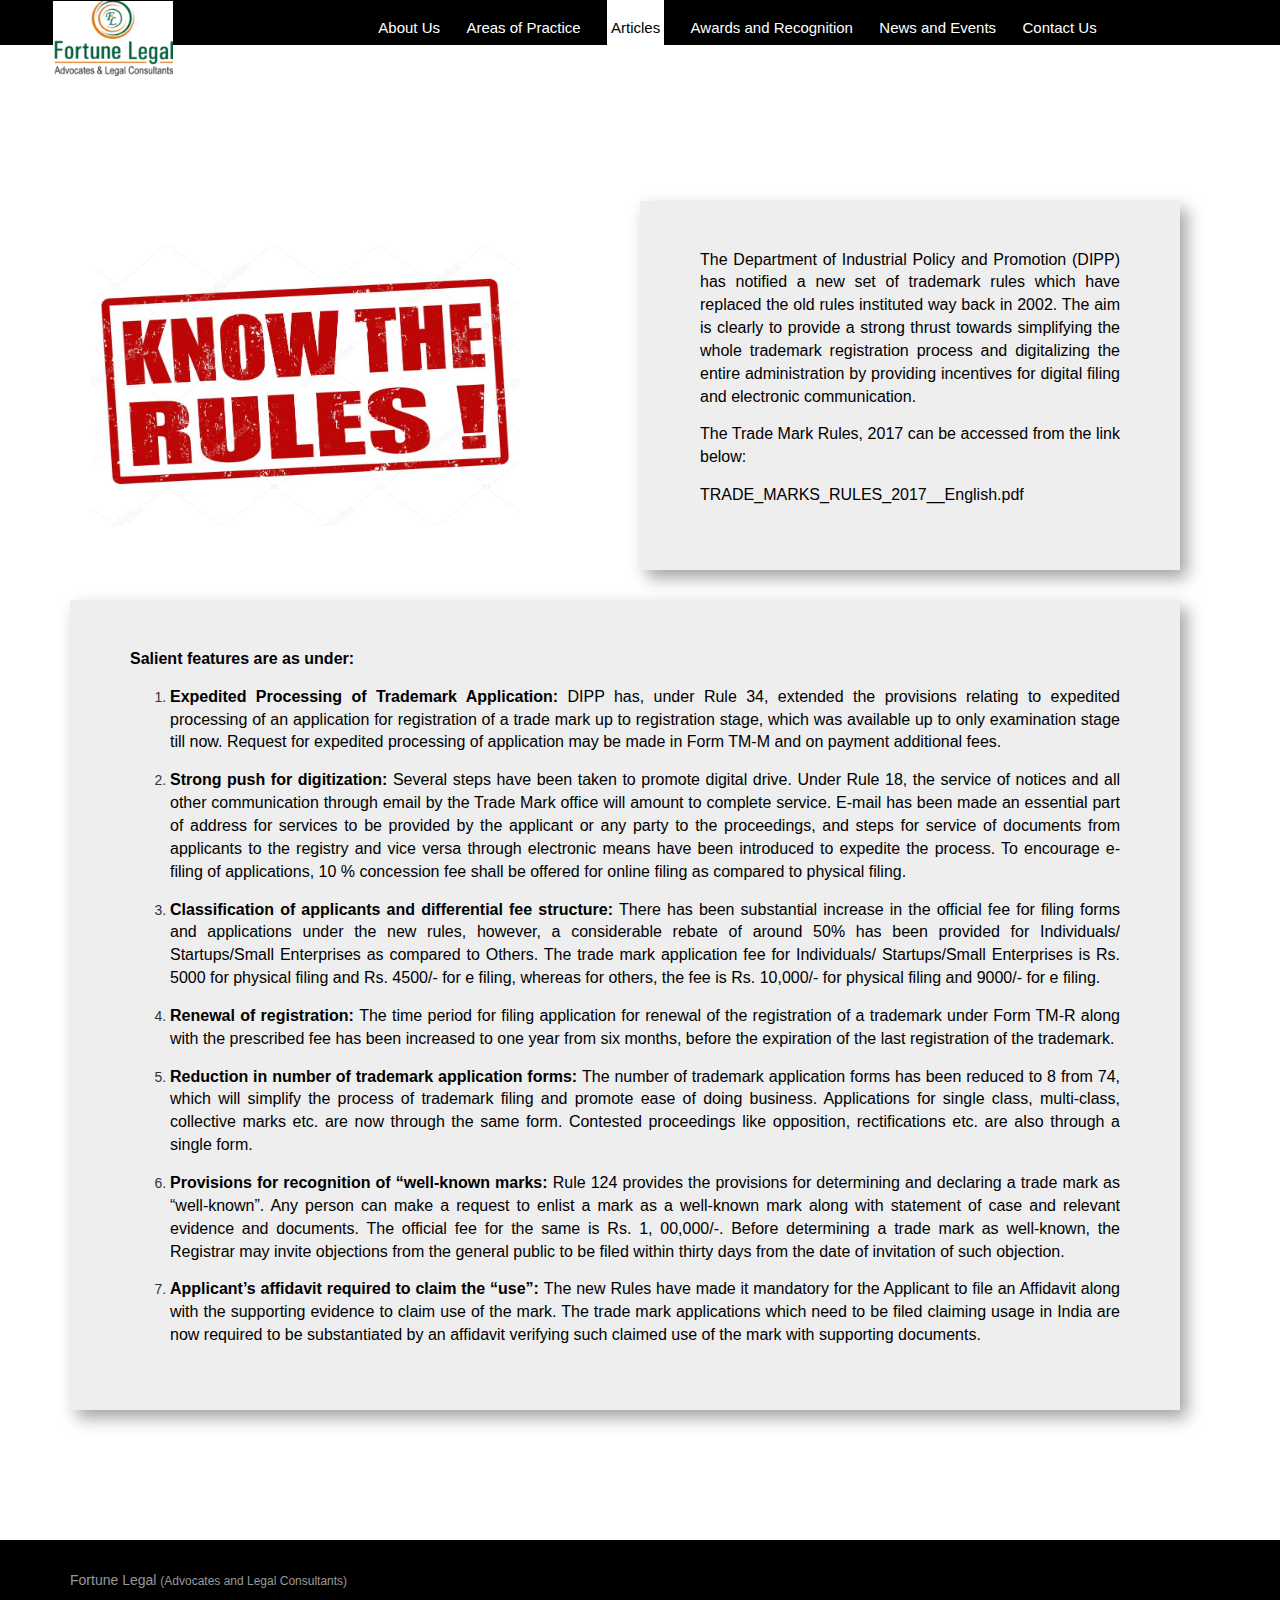
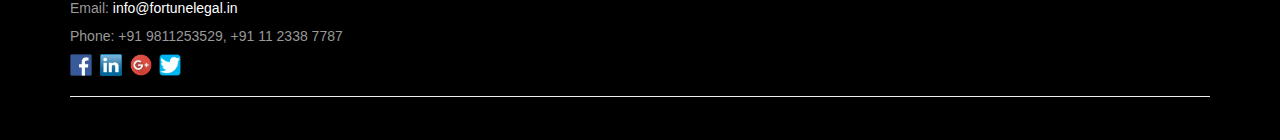
<file: articles/article3.html>
<!DOCTYPE html>
<html lang='en'>
<head>
    <title>Trade Marks Rules 2017 - Changes and Salient Features</title>
    <link rel="shortcut icon" href="favicon/ubuntu.ico">
    <meta http-equiv="Content-Type" content="text/html; charset=UTF-8">
    <link type="text/css" rel="stylesheet" href="../css/bootstrap.css">
    <link rel="stylesheet" type="text/css" href="../css/index.css">
    <link type="text/css" rel="stylesheet" href="../css/articles/article3.css">
    <link rel="stylesheet" type="text/css" href="../css/animate.css">
    <link href="https://fonts.googleapis.com/css?family=Quicksand:300" rel="stylesheet">
    <link href="https://fonts.googleapis.com/css?family=Ubuntu:300, 400" rel="stylesheet">
    <script src="../js/index-overlay.js"></script>
    <script src="https://ajax.googleapis.com/ajax/libs/jquery/1.12.2/jquery.min.js"></script>
    <script src="http://maxcdn.bootstrapcdn.com/bootstrap/3.3.6/js/bootstrap.min.js"></script>
</head>
<body>
    <div class="row" style="width:100%;">
       <nav>
            <div class="container-fluid">
                 
                <div id="myNavbar" class="overlay">
                    <span href="javascript:void(0)" style="font-size:30px;cursor:pointer;"  class="closebtn" onclick="closeNavbar()">&#9776;</span>
                    <div class="overlay-content">
                        <a id="img" href="../index.html"><img src="../images/a.png"></a>
                        <a id="home-menu" href="../index.html">Home</a><hr>
                        <a id="nav-menu-item" href="../about.html">About Us</a><hr>
                        <a id="nav-menu-item" href="../area.html">Areas of Practice</a><hr>
                        <a id="nav-menu-item" href="../articles.html">Articles</a><hr>
                        <a id="nav-menu-item" href="../awards.html">Awards and Recognition</a><hr>
                        <a id="nav-menu-item" href="../news.html">News and Events</a><hr>
                        <a id="nav-menu-item" href="../contact.html">Contact Us</a><hr> 
                    </div>
                </div>
                <span id="open" style="font-size:30px;cursor:pointer;padding-left:30px;color:#fff;z-index:0" onclick="openNavbar()">&#9776;</span>
            </div>
             </nav>

            

        
    
        <div class="container" style="margin-bottom: 100px">
            <div class="content">
                <br>
                <h1>Trademark Rules 2017 – Changes and Salient Features</h1> 
                <hr>
                <div class="article-content">
                    <div class="row">
                        
                        <div class="col-lg-6">
                            <img src="../images/rule.jpg" style="height: 280px; width: 450px; padding-left: 20px; margin-top: 65px;">
                            
                        </div>
                        <div class="col-lg-6">
                            <br>
                            <div class="jumbotron" style="box-shadow:  7px 8px 16px #a3a3a3;"> 
                            <p>The Department of Industrial Policy and Promotion (DIPP) has notified a new set of trademark rules which have replaced the old rules instituted way back in 2002. The aim is clearly to provide a strong thrust towards simplifying the whole trademark registration process and digitalizing the entire administration by providing incentives for digital filing and electronic communication.</p>
                            <p>The Trade Mark Rules, 2017 can be accessed from the link below: </p>
                            <a href="http://www.ipindia.nic.in/writereaddata/Portal/News/312_1_TRADE_MARKS_RULES_2017__English.pdf" target="0"><p>TRADE_MARKS_RULES_2017__English.pdf</p></a>
                        </div>
                        </div>
                    </div>
                    <div class="jumbotron" style="box-shadow:  7px 8px 16px #a3a3a3;"> 
                    <p><b>Salient features are as under:</b></p>
                    <ol>
                      <li><p><b>Expedited Processing of Trademark Application: </b>DIPP has, under Rule 34, extended the provisions relating to expedited processing of an application for registration of a trade mark up to registration stage, which was available up to only examination stage till now. Request for expedited processing of application may be made in Form TM-M and on payment additional fees.</p></li>
                      <li><p><b>Strong push for digitization: </b>Several steps have been taken to promote digital drive. Under Rule 18, the service of notices and all other communication through email by the Trade Mark office will amount to complete service. E-mail has been made an essential part of address for services to be provided by the applicant or any party to the proceedings, and steps for service of documents from applicants to the registry and vice versa through electronic means have been introduced to expedite the process. To encourage e-filing of applications, 10 % concession fee shall be offered for online filing as compared to physical filing.</p></li>
                      <li><p><b> Classification of applicants and differential fee structure: </b>There has been substantial increase in the official fee for filing forms and applications under the new rules, however, a considerable rebate of around 50% has been provided for Individuals/ Startups/Small Enterprises as compared to Others.  The trade mark application fee for Individuals/ Startups/Small Enterprises is Rs. 5000 for physical filing and Rs. 4500/- for e filing, whereas for others, the fee is Rs. 10,000/- for physical filing and 9000/- for e filing.</p></li>
                      <li><p><b>Renewal of registration: </b>The time period for filing application for renewal of the registration of a trademark under Form TM-R along with the prescribed fee has been increased to one year from six months, before the expiration of the last registration of the trademark.</p></li>
                      <li><p><b>Reduction in number of trademark application forms: </b>The number of trademark application forms has been reduced to 8 from 74, which will simplify the process of trademark filing and promote ease of doing business. Applications for single class, multi-class, collective marks etc. are now through the same form. Contested proceedings like opposition, rectifications etc. are also through a single form.</p></li>
                      <li><p><b>Provisions for recognition of “well-known marks: </b>Rule 124 provides the provisions for determining and declaring a trade mark as “well-known”. Any person can make a request to enlist a mark as a well-known mark along with statement of case and relevant evidence and documents. The official fee for the same is Rs. 1, 00,000/-. Before determining a trade mark as well-known, the Registrar may invite objections from the general public to be filed within thirty days from the date of invitation of such objection.</p></li>
                      <li><p><b>Applicant’s affidavit required to claim the “use”: </b>The new Rules have made it mandatory for the Applicant to file an Affidavit along with the supporting evidence to claim use of the mark. The trade mark applications which need to be filed claiming usage in India are now required to be substantiated by an affidavit verifying such claimed use of the mark with supporting documents.</p></li>
                    </ol>
                 
                </div>
                  
                  
                    
                </div>
             </div>
            <form>
                
            </form>
        </div>

    </div>
        <footer>
            
                <div class="jumbotron" style="position: relative;">
                    <div class="container-fluid">
                        <div class="container">
                            <div class="footer-info">
                                <p>Fortune Legal <span>(Advocates and Legal Consultants)</span></p>
                                <p>Email: <a href="mailto:info@fortunelegal.in">info@fortunelegal.in</a></p>
                                <p>Phone: +91 9811253529, +91 11 2338 7787</p>
                                <div class="footer-social">
                                    <a href="#"><img src="../images/facebook.png"></a>
                                    <a href="#">&nbsp;<img src="../images/linkedin.png"></a>
                                    <a href="#">&nbsp;<img src="../images/Google.png"></a>
                                    <a href="#">&nbsp;<img src="../images/twitter.png"></a>
                                </div>
                            </div>
                            <hr>
                        </div>
                        
                    </div>
                </div>
            
        </footer>
      
</body> 
</html>
</file>
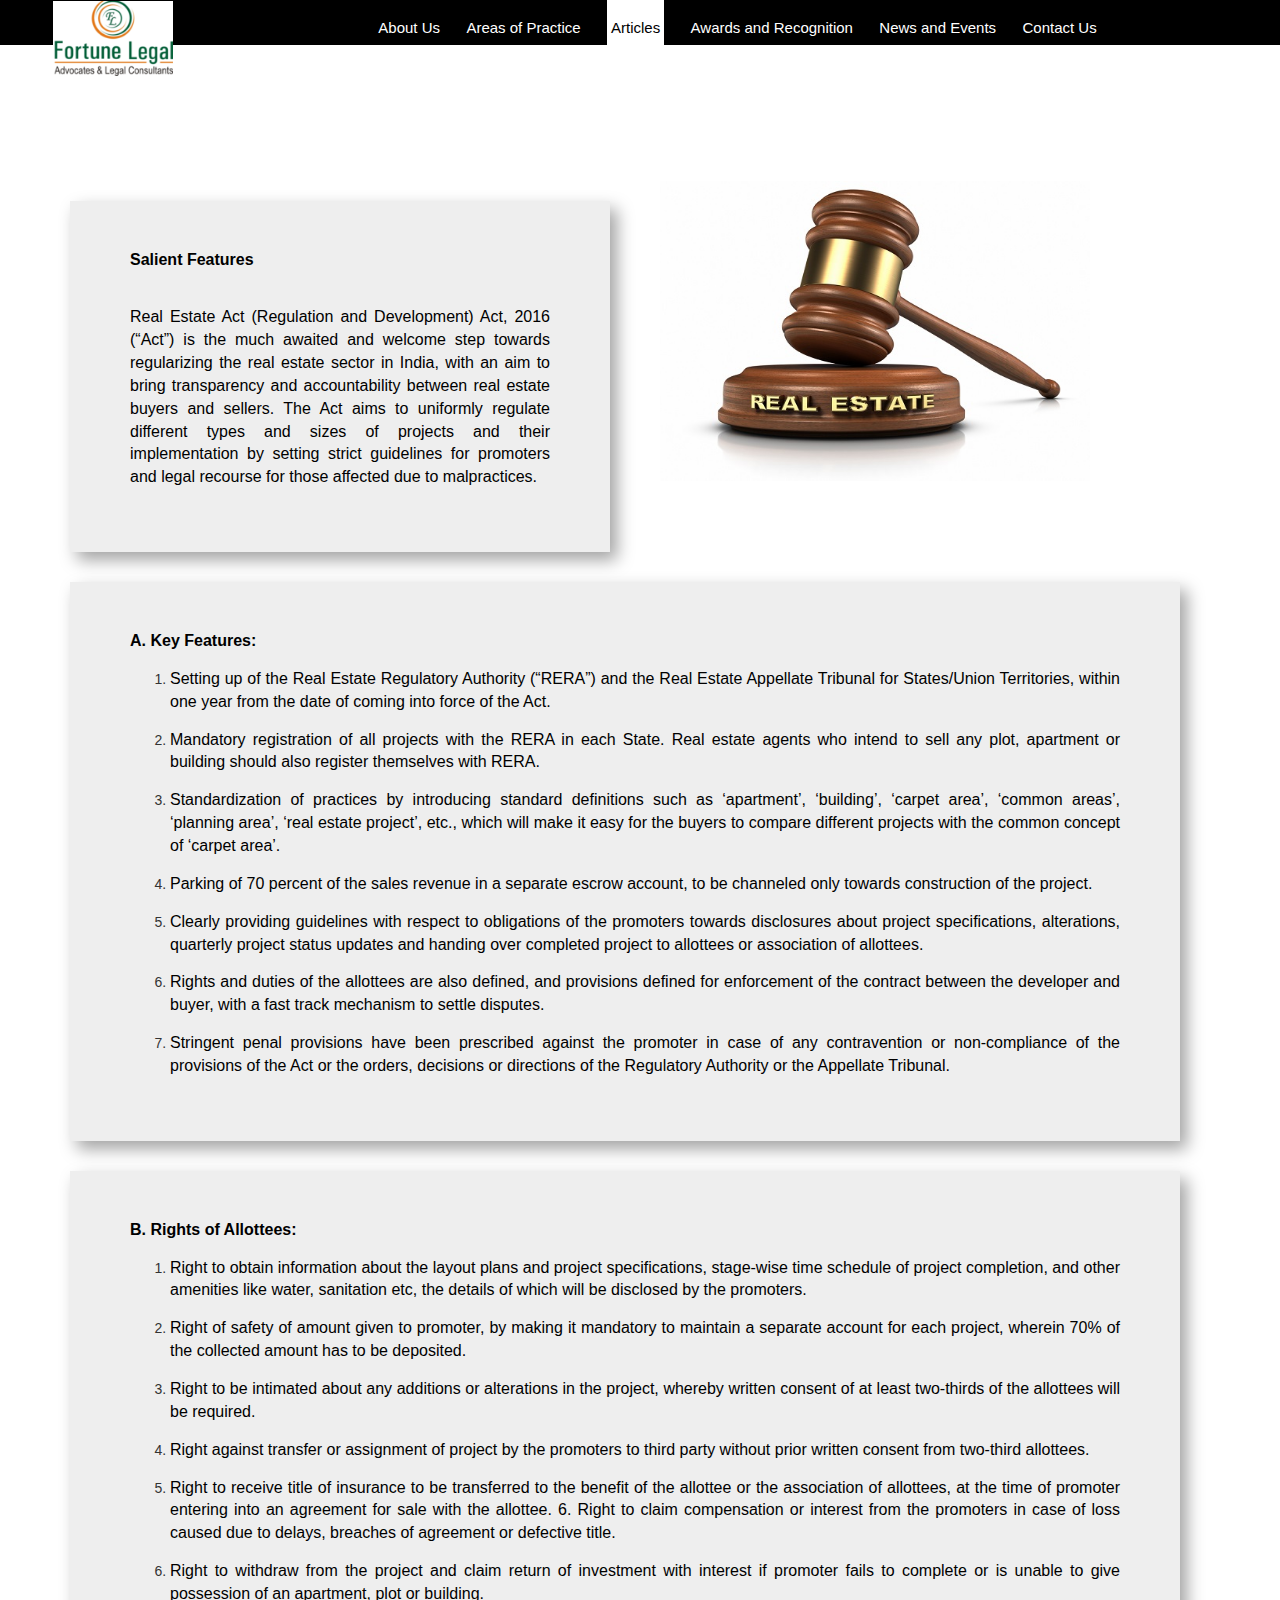
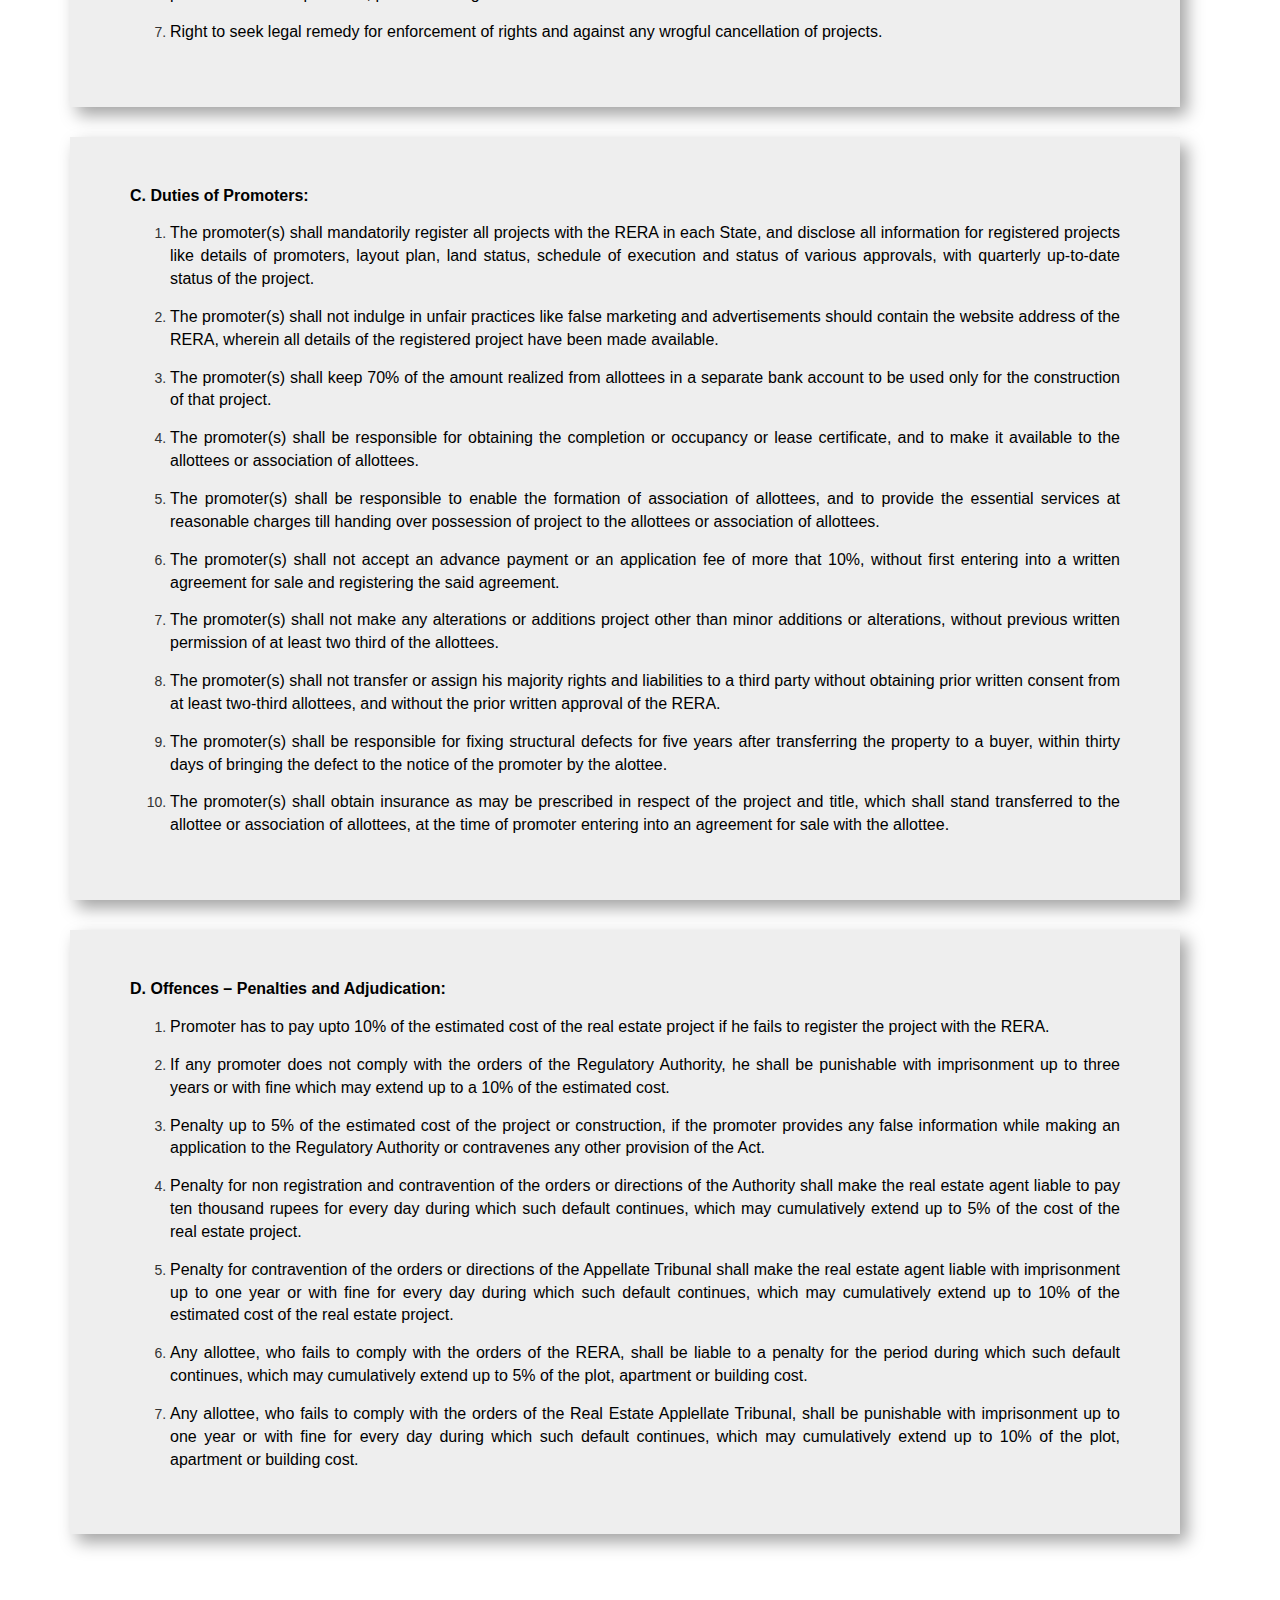
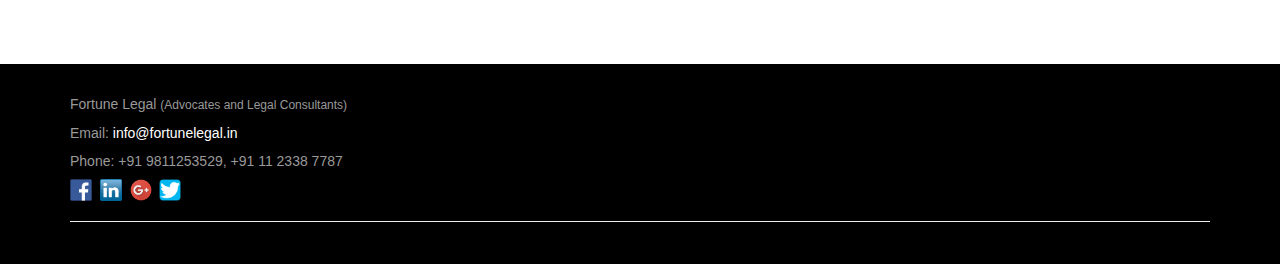
<file: articles/article4.html>
<!DOCTYPE html>
<html lang='en'>
<head>
    <title>Real Estate Act - A New Regime Begins</title>
    <link rel="shortcut icon" href="favicon/ubuntu.ico">
    <meta http-equiv="Content-Type" content="text/html; charset=UTF-8">
    <link type="text/css" rel="stylesheet" href="../css/bootstrap.css">
    <link rel="stylesheet" type="text/css" href="../css/index.css">
    <link type="text/css" rel="stylesheet" href="../css/articles/article4.css">
    <link rel="stylesheet" type="text/css" href="../css/animate.css">
    <link href="https://fonts.googleapis.com/css?family=Quicksand:300" rel="stylesheet">
    <link href="https://fonts.googleapis.com/css?family=Ubuntu:300, 400" rel="stylesheet">
    <script src="../js/index-overlay.js"></script>
    <script src="https://ajax.googleapis.com/ajax/libs/jquery/1.12.2/jquery.min.js"></script>
    <script src="http://maxcdn.bootstrapcdn.com/bootstrap/3.3.6/js/bootstrap.min.js"></script>
</head>
<body>
    <div class="row" style="width:100%;">
        <nav>
            <div class="container-fluid">
                
                <div id="myNavbar" class="overlay">
                    <span href="javascript:void(0)" style="font-size:30px;cursor:pointer;"  class="closebtn" onclick="closeNavbar()">&#9776;</span>
                    <div class="overlay-content">
                        <a id="img" href="../index.html"><img src="../images/a.png"></a>
                        <a id="home-menu" href="../index.html">Home</a><hr>
                        <a id="nav-menu-item" href="../about.html">About Us</a><hr>
                        <a id="nav-menu-item" href="../area.html">Areas of Practice</a><hr>
                        <a id="nav-menu-item" href="../articles.html">Articles</a><hr>
                        <a id="nav-menu-item" href="../awards.html">Awards and Recognition</a><hr>
                        <a id="nav-menu-item" href="../news.html">News and Events</a><hr>
                        <a id="nav-menu-item" href="../contact.html">Contact Us</a><hr> 
                    </div>
                </div>
                <span id="open" style="font-size:30px;cursor:pointer;padding-left:30px;color:#fff;z-index:0" onclick="openNavbar()">&#9776;</span>
               
            </div>
             
             </nav>

        
    
        <div class="container" style="margin-bottom: 100px">
            <div class="content">
                <br>
                <h1>The Real Estate (Regulation And Development) Act, 2016</h1> 
                <hr>
                <div class="article-content">
                    <div class="row">
                        
                        
                        <div class="col-lg-6">
                           <br>
                           <div class="jumbotron" style="box-shadow:  7px 8px 16px #a3a3a3;"> 
                           <p><b>Salient Features</b></p>
                           <br>
                           <p>Real Estate Act (Regulation and Development) Act, 2016 (“Act”) is the much awaited and welcome step towards regularizing the real estate sector in India, with an aim to bring transparency and accountability between real estate buyers and sellers. The Act aims to uniformly regulate different types and sizes of projects and their implementation by setting strict guidelines for promoters and legal recourse for those affected due to malpractices.</p>
                       </div>
                        </div>

                        <div class="col-lg-6">
                            <img src="../images/estate.jpg" style="height: 300px; width: 450px; padding-left: 20px;">
                            
                        </div>
                    </div>
                    <div class="jumbotron" style="box-shadow:  7px 8px 16px #a3a3a3;"> 
                    <p><b>A. Key Features:</b></p>
                    <ol>
                        <li><p>Setting up of the Real Estate Regulatory Authority (“RERA”) and the Real Estate Appellate Tribunal for States/Union Territories, within one year from the date of coming into force of the Act.</p></li>
                        <li><p>Mandatory registration of all projects with the RERA in each State. Real estate agents who intend to sell any plot, apartment or building should also register themselves with RERA.</p></li>
                        <li><p>Standardization of practices by introducing standard definitions such as ‘apartment’, ‘building’, ‘carpet area’, ‘common areas’, ‘planning area’, ‘real estate project’, etc., which will make it easy for the buyers to compare different projects with the common concept of ‘carpet area’.</p></li>
                        <li><p>Parking of 70 percent of the sales revenue in a separate escrow account, to be channeled only towards construction of the project.</p></li>
                        <li><p>Clearly providing guidelines with respect to obligations of the promoters towards disclosures about project specifications, alterations, quarterly project status updates and handing over completed project to allottees or association of allottees.</p></li>
                        <li><p>Rights and duties of the allottees are also defined, and provisions defined for enforcement of the contract between the developer and buyer, with a fast track mechanism to settle disputes.</p></li>
                        <li><p>Stringent penal provisions have been prescribed against the promoter in case of any contravention or non-compliance of the provisions of the Act or the orders, decisions or directions of the Regulatory Authority or the Appellate Tribunal.</p></li>
                    </ol>
                </div>
                <div class="jumbotron" style="box-shadow:  7px 8px 16px #a3a3a3;"> 
                    <p><b>B. Rights of Allottees:</b></p>
                    <ol>
                        <li><p>Right to obtain information about the layout plans and project specifications, stage-wise time schedule of project completion, and other amenities like water, sanitation etc, the details of which will be disclosed by the promoters.</p></li>
                        <li><p>Right of safety of amount given to promoter, by making it mandatory to maintain a separate account for each project, wherein 70% of the collected amount has to be deposited.</p></li>
                        <li><p>Right to be intimated about any additions or alterations in the project, whereby written consent of at least two-thirds of the allottees will be required.</p></li>
                        <li><p>Right against transfer or assignment of project by the promoters to third party without prior written consent from two-third allottees.</p></li>
                        <li><p>Right to receive title of insurance to be transferred to the benefit of the allottee or the association of allottees, at the time of promoter entering into an agreement for sale with the allottee. 6. Right to claim compensation or interest from the promoters in case of loss caused due to delays, breaches of agreement or defective title.</p></li>
                        <li><p>Right to withdraw from the project and claim return of investment with interest if promoter fails to complete or is unable to give possession of an apartment, plot or building.</p></li>
                        <li><p>Right to seek legal remedy for enforcement of rights and against any wrogful cancellation of projects.</p></li>
                    </ol>
                </div>
                <div class="jumbotron" style="box-shadow:  7px 8px 16px #a3a3a3;"> 
                    <p><b>C. Duties of Promoters:</b></p>
                    <ol>
                        <li><p>The promoter(s) shall mandatorily register all projects with the RERA in each State, and disclose all information for registered projects like details of promoters, layout plan, land status, schedule of execution and status of various approvals, with quarterly up-to-date status of the project.</p></li>
                        <li><p>The promoter(s) shall not indulge in unfair practices like false marketing and advertisements should contain the website address of the RERA, wherein all details of the registered project have been made available.</p></li>
                        <li><p>The promoter(s) shall keep 70% of the amount realized from allottees in a separate bank account to be used only for the construction of that project.</p></li>
                        <li><p>The promoter(s) shall be responsible for obtaining the completion or occupancy or lease certificate, and to make it available to the allottees or association of allottees.</p></li>
                        <li><p>The promoter(s) shall be responsible to enable the formation of association of allottees, and to provide the essential services at reasonable charges till handing over possession of project to the allottees or association of allottees.</p></li>
                        <li><p>The promoter(s) shall not accept an advance payment or an application fee of more that 10%, without first entering into a written agreement for sale and registering the said agreement.</p></li>
                        <li><p>The promoter(s) shall not make any alterations or additions project other than minor additions or alterations, without previous written permission of at least two third of the allottees.</p></li>
                        <li><p>The promoter(s) shall not transfer or assign his majority rights and liabilities to a third party without obtaining prior written consent from at least two-third allottees, and without the prior written approval of the RERA.</p></li>
                        <li><p>The promoter(s) shall be responsible for fixing structural defects for five years after transferring the property to a buyer, within thirty days of bringing the defect to the notice of the promoter by the alottee.</p></li>
                        <li><p>The promoter(s) shall obtain insurance as may be prescribed in respect of the project and title, which shall stand transferred to the allottee or association of allottees, at the time of promoter entering into an agreement for sale with the allottee.</p></li>
                    </ol>
                </div>
                <div class="jumbotron" style="box-shadow:  7px 8px 16px #a3a3a3;"> 
                    <p><b>D. Offences – Penalties and Adjudication:</b></p>
                    <ol>
                        <li><p>Promoter has to pay upto 10% of the estimated cost of the real estate project if he fails to register the project with the RERA.</p></li>
                        <li><p>If any promoter does not comply with the orders of the Regulatory Authority, he shall be punishable with imprisonment up to three years or with fine which may extend up to a 10% of the estimated cost.</p></li>
                        <li><p>Penalty up to 5% of the estimated cost of the project or construction, if the promoter provides any false information while making an application to the Regulatory Authority or contravenes any other provision of the Act.</p></li>
                        <li><p>Penalty for non registration and contravention of the orders or directions of the Authority shall make the real estate agent liable to pay ten thousand rupees for every day during which such default continues, which may cumulatively extend up to 5% of the cost of the real estate project.</p></li>
                        <li><p>Penalty for contravention of the orders or directions of the Appellate Tribunal shall make the real estate agent liable with imprisonment up to one year or with fine for every day during which such default continues, which may cumulatively extend up to 10% of the estimated cost of the real estate project.</p></li>
                        <li><p>Any allottee, who fails to comply with the orders of the RERA, shall be liable to a penalty for the period during which such default continues, which may cumulatively extend up to 5% of the plot, apartment or building cost.</p></li>
                        <li><p>Any allottee, who fails to comply with the orders of the Real Estate Applellate Tribunal, shall be punishable with imprisonment up to one year or with fine for every day during which such default continues, which may cumulatively extend up to 10% of the plot, apartment or building cost.</p></li>
                    </ol>
                 
                </div>
                  
                  
                    
                </div>
             </div>
            <form>
                
            </form>
        </div>

    </div>
        <footer>
            
                <div class="jumbotron" style="position: relative;">
                    <div class="container-fluid">
                        <div class="container">
                            <div class="footer-info">
                                <p>Fortune Legal <span>(Advocates and Legal Consultants)</span></p>
                                <p>Email: <a href="mailto:info@fortunelegal.in">info@fortunelegal.in</a></p>
                                <p>Phone: +91 9811253529, +91 11 2338 7787</p>
                                <div class="footer-social">
                                    <a href="#"><img src="../images/facebook.png"></a>
                                    <a href="#">&nbsp;<img src="../images/linkedin.png"></a>
                                    <a href="#">&nbsp;<img src="../images/Google.png"></a>
                                    <a href="#">&nbsp;<img src="../images/twitter.png"></a>
                                </div>
                            </div>
                            <hr>
                        </div>
                        
                    </div>
                </div>
            
        </footer>
      
</body> 
</html>
</file>
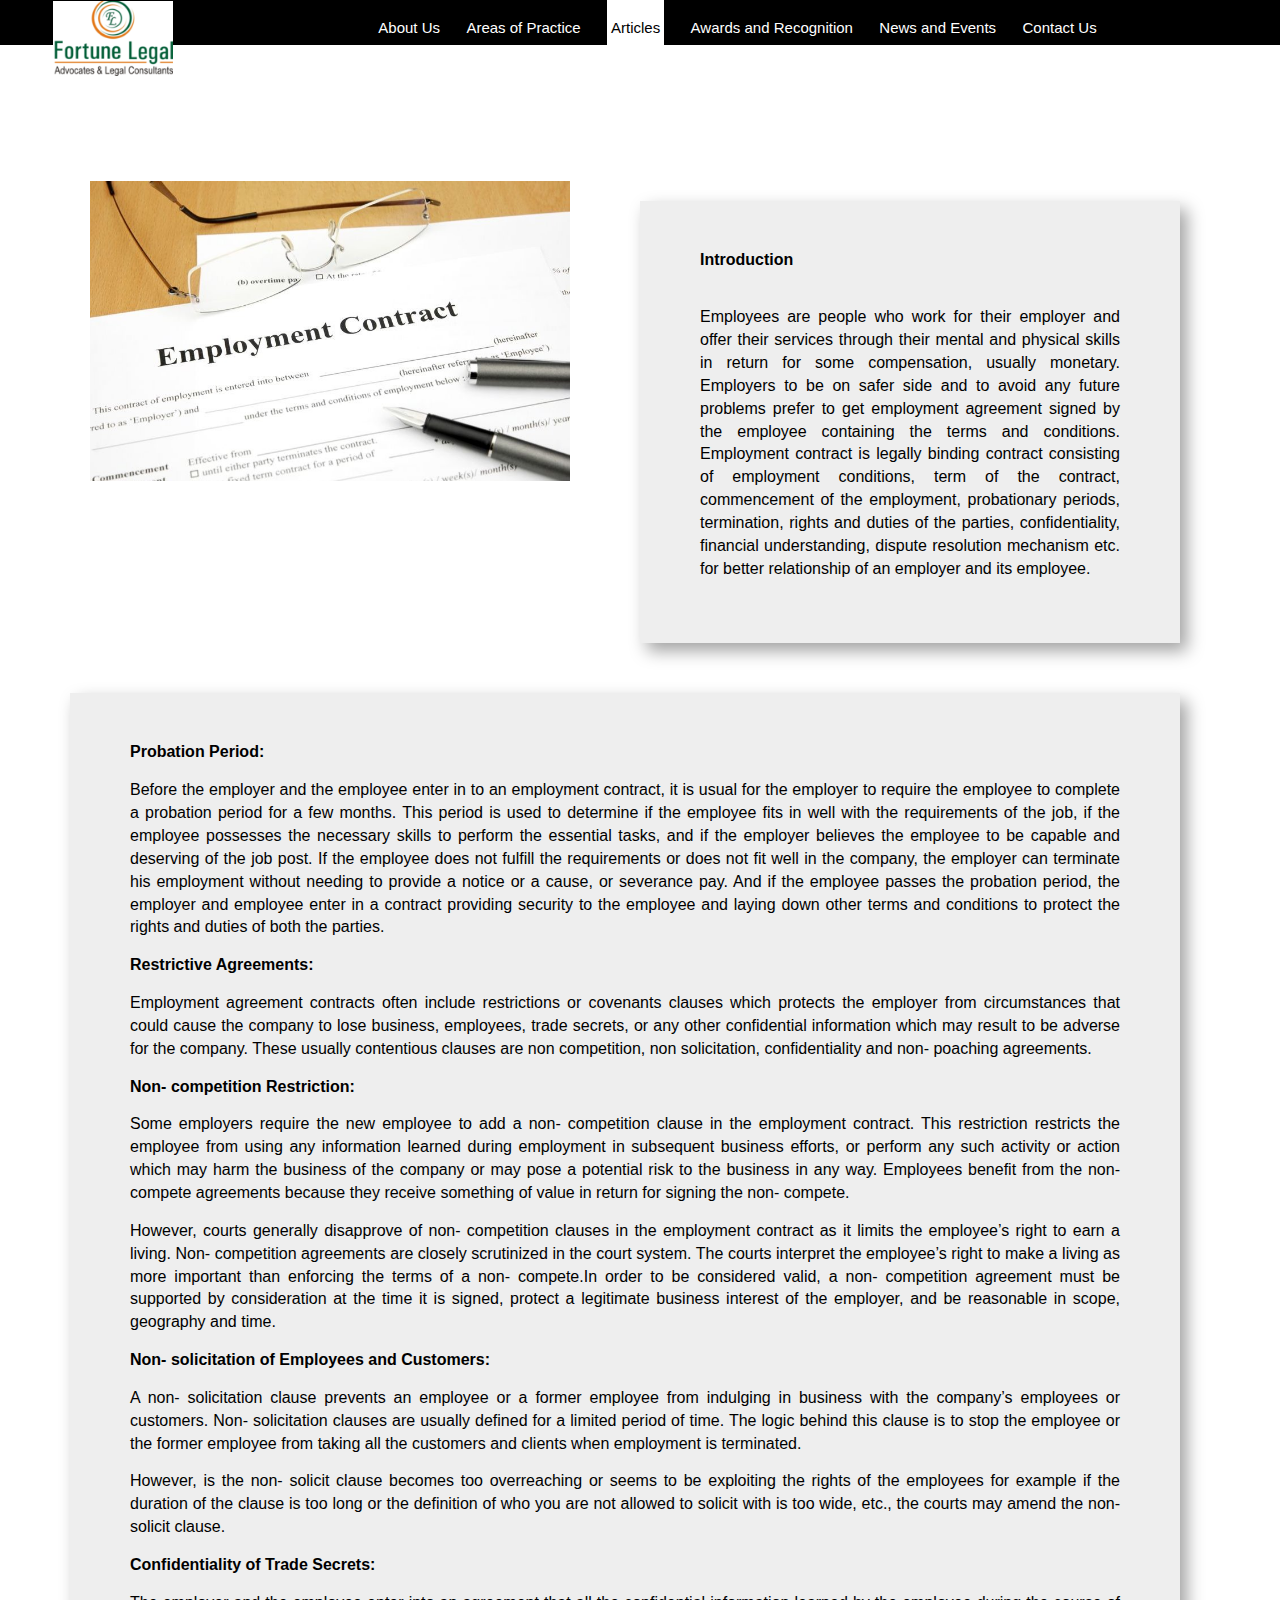
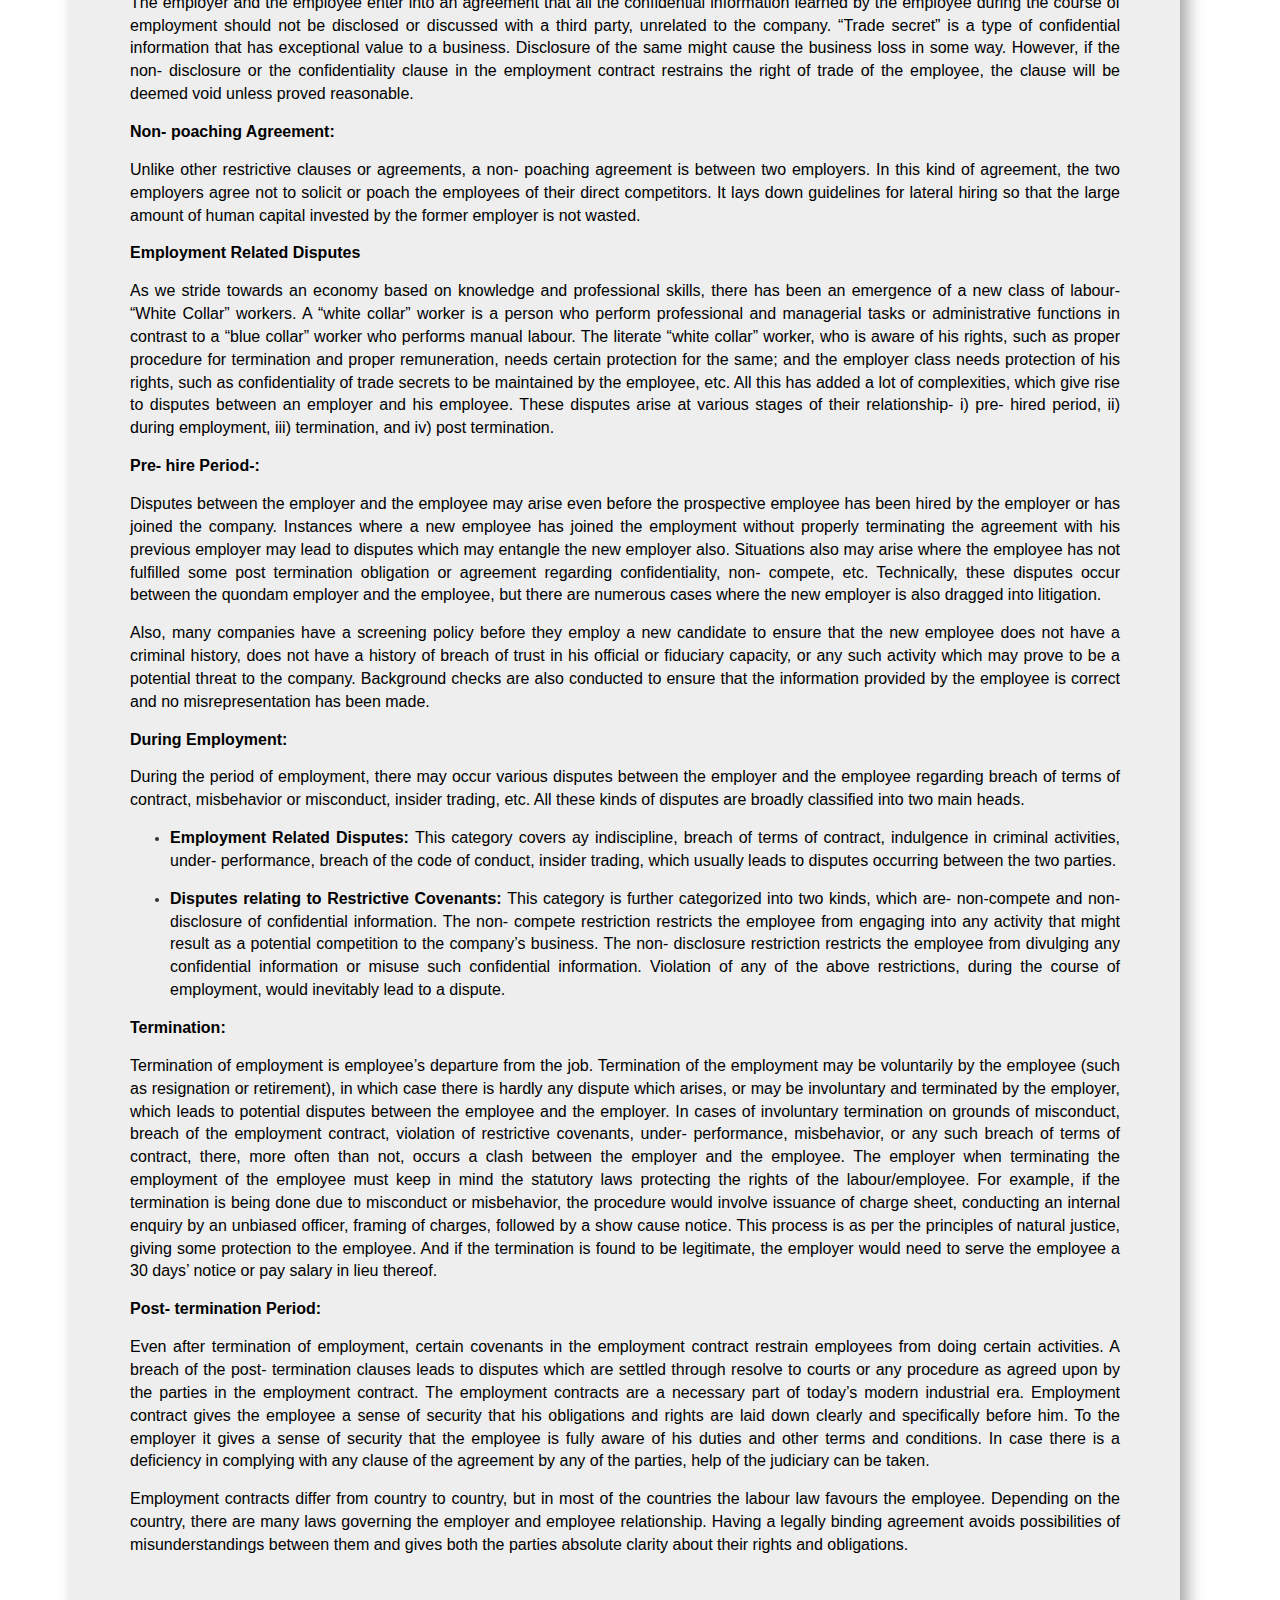
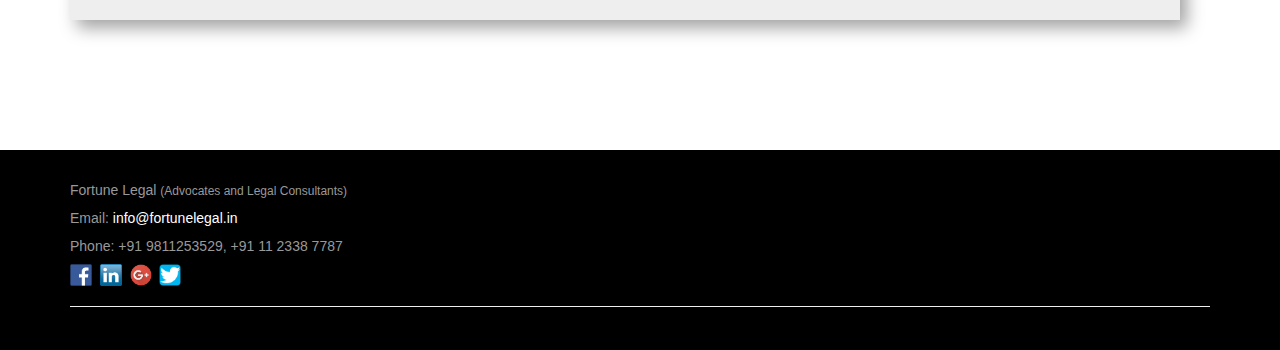
<file: articles/article5.html>
<!DOCTYPE html>
<html lang='en'>
<head>
    <title>Employment Contracts - Things to Know Before You Sign the Dotted Line</title>
    <link rel="shortcut icon" href="favicon/ubuntu.ico">
    <meta http-equiv="Content-Type" content="text/html; charset=UTF-8">
    <link type="text/css" rel="stylesheet" href="../css/bootstrap.css">
    <link rel="stylesheet" type="text/css" href="../css/index.css">
    <link type="text/css" rel="stylesheet" href="../css/articles/article5.css">
    <link rel="stylesheet" type="text/css" href="../css/animate.css">
    <link href="https://fonts.googleapis.com/css?family=Quicksand:300" rel="stylesheet">
    <link href="https://fonts.googleapis.com/css?family=Ubuntu:300, 400" rel="stylesheet">
    <script src="../js/index-overlay.js"></script>
    <script src="https://ajax.googleapis.com/ajax/libs/jquery/1.12.2/jquery.min.js"></script>
    <script src="http://maxcdn.bootstrapcdn.com/bootstrap/3.3.6/js/bootstrap.min.js"></script>
</head>
<body>
    <div class="row" style="width:100%;">
       <nav>
            <div class="container-fluid">
                 
                <div id="myNavbar" class="overlay">
                    <span href="javascript:void(0)" style="font-size:30px;cursor:pointer;"  class="closebtn" onclick="closeNavbar()">&#9776;</span>
                    <div class="overlay-content">
                        <a id="img" href="../index.html"><img src="../images/a.png"></a>
                        <a id="home-menu" href="../index.html">Home</a><hr>
                        <a id="nav-menu-item" href="../about.html">About Us</a><hr>
                        <a id="nav-menu-item" href="../area.html">Areas of Practice</a><hr>
                        <a id="nav-menu-item" href="../articles.html">Articles</a><hr>
                        <a id="nav-menu-item" href="../awards.html">Awards and Recognition</a><hr>
                        <a id="nav-menu-item" href="../news.html">News and Events</a><hr>
                        <a id="nav-menu-item" href="../contact.html">Contact Us</a><hr> 
                    </div>
                </div>
                <span id="open" style="font-size:30px;cursor:pointer;padding-left:30px;color:#fff;z-index:0" onclick="openNavbar()">&#9776;</span>
               
            </div>
             
             </nav>

        
    
        <div class="container" style="margin-bottom: 100px">
            <div class="content">
                <br>
                <h1>Employment Contracts: Caution Before You Sign The Dotted Line</h1> 
                <hr style="margin-left: 17%; margin-right: 17%;">
                <div class="article-content">
                    <div class="row">
                        
                        <div class="col-lg-6">
                            <img src="../images/contract.jpg" style="height: 300px; width: 500px; padding-left: 20px;">
                            
                        </div>
                        <div class="col-lg-6">
                           <br>
                           <div class="jumbotron" style="box-shadow:  7px 8px 16px #a3a3a3;"> 
                           <p><b>Introduction</b></p>
                           <br>
                           <p>Employees are people who work for their employer and offer their services through their mental and physical skills in return for some compensation, usually monetary. Employers to be on safer side and to avoid any future problems prefer to get employment agreement signed by the employee containing the terms and conditions. Employment contract is legally binding contract consisting of employment conditions, term of the contract, commencement of the employment, probationary periods, termination, rights and duties of the parties, confidentiality, financial understanding, dispute resolution mechanism etc. for better relationship of an employer and its employee.</p>
                       </div>
                        </div>

                        
                    </div>
                    <br>
                    <div class="jumbotron" style="box-shadow:  7px 8px 16px #a3a3a3;"> 
                    <p><b>Probation Period:</b></p>
                    <p>Before the employer and the employee enter in to an employment contract, it is usual for the employer to require the employee to complete a probation period for a few months. This period is used to determine if the employee fits in well with the requirements of the job, if the employee possesses the necessary skills to perform the essential tasks, and if the employer believes the employee to be capable and deserving of the job post. If the employee does not fulfill the requirements or does not fit well in the company, the employer can terminate his employment without needing to provide a notice or a cause, or severance pay. And if the employee passes the probation period, the employer and employee enter in a contract providing security to the employee and laying down other terms and conditions to protect the rights and duties of both the parties.</p>

                    <p><b>Restrictive Agreements:</b></p>
                    <p>Employment agreement contracts often include restrictions or covenants clauses which protects the employer from circumstances that could cause the company to lose business, employees, trade secrets, or any other confidential information which may result to be adverse for the company. These usually contentious clauses are non competition, non solicitation, confidentiality and non- poaching agreements.</p>
                    
                    <p><b>Non- competition Restriction:</b></p>
                    <p>Some employers require the new employee to add a non- competition clause in the employment contract. This restriction restricts the employee from using any information learned during employment in subsequent business efforts, or perform any such activity or action which may harm the business of the company or may pose a potential risk to the business in any way. Employees benefit from the non- compete agreements because they receive something of value in return for signing the non- compete.</p>
                    <p>However, courts generally disapprove of non- competition clauses in the employment contract as it limits the employee’s right to earn a living. Non- competition agreements are closely scrutinized in the court system. The courts interpret the employee’s right to make a living as more important than enforcing the terms of a non- compete.In order to be considered valid, a non- competition agreement must be supported by consideration at the time it is signed, protect a legitimate business interest of the employer, and be reasonable in scope, geography and time.</p>

                    <p><b>Non- solicitation of Employees and Customers:</b></p>
                    <p>A non- solicitation clause prevents an employee or a former employee from indulging in business with the company’s employees or customers. Non- solicitation clauses are usually defined for a limited period of time. The logic behind this clause is to stop the employee or the former employee from taking all the customers and clients when employment is terminated.</p>
                    <p>However, is the non- solicit clause becomes too overreaching or seems to be exploiting the rights of the employees for example if the duration of the clause is too long or the definition of who you are not allowed to solicit with is too wide, etc., the courts may amend the non- solicit clause.</p>

                    <p><b>Confidentiality of Trade Secrets:</b></p>
                    <p>The employer and the employee enter into an agreement that all the confidential information learned by the employee during the course of employment should not be disclosed or discussed with a third party, unrelated to the company. “Trade secret” is a type of confidential information that has exceptional value to a business. Disclosure of the same might cause the business loss in some way. However, if the non- disclosure or the confidentiality clause in the employment contract restrains the right of trade of the employee, the clause will be deemed void unless proved reasonable.</p>

                    <p><b>Non- poaching Agreement:</b></p>
                    <p>Unlike other restrictive clauses or agreements, a non- poaching agreement is between two employers. In this kind of agreement, the two employers agree not to solicit or poach the employees of their direct competitors. It lays down guidelines for lateral hiring so that the large amount of human capital invested by the former employer is not wasted.</p>

                    <p><b>Employment Related Disputes</b></p>
                    <p>As we stride towards an economy based on knowledge and professional skills, there has been an emergence of a new class of labour- “White Collar” workers. A “white collar” worker is a person who perform professional and managerial tasks or administrative functions in contrast to a “blue collar” worker who performs manual labour. The literate “white collar” worker, who is aware of his rights, such as proper procedure for termination and proper remuneration, needs certain protection for the same; and the employer class needs protection of his rights, such as confidentiality of trade secrets to be maintained by the employee, etc. All this has added a lot of complexities, which give rise to disputes between an employer and his employee. These disputes arise at various stages of their relationship- i) pre- hired period, ii) during employment, iii) termination, and iv) post termination.</p>

                    <p><b>Pre- hire Period-:</b></p>
                    <p>Disputes between the employer and the employee may arise even before the prospective employee has been hired by the employer or has joined the company. Instances where a new employee has joined the employment without properly terminating the agreement with his previous employer may lead to disputes which may entangle the new employer also. Situations also may arise where the employee has not fulfilled some post termination obligation or agreement regarding confidentiality, non- compete, etc. Technically, these disputes occur between the quondam employer and the employee, but there are numerous cases where the new employer is also dragged into litigation.</p>
                    <p>Also, many companies have a screening policy before they employ a new candidate to ensure that the new employee does not have a criminal history, does not have a history of breach of trust in his official or fiduciary capacity, or any such activity which may prove to be a potential threat to the company. Background checks are also conducted to ensure that the information provided by the employee is correct and no misrepresentation has been made.</p>

                    <p><b>During Employment:</b></p>
                    <p>During the period of employment, there may occur various disputes between the employer and the employee regarding breach of terms of contract, misbehavior or misconduct, insider trading, etc. All these kinds of disputes are broadly classified into two main heads.</p>
                    <ul>
                        <li><p><b>Employment Related Disputes: </b>This category covers ay indiscipline, breach of terms of contract, indulgence in criminal activities, under- performance, breach of the code of conduct, insider trading, which usually leads to disputes occurring between the two parties.</p></li>
                        <li><p><b>Disputes relating to Restrictive Covenants: </b>This category is further categorized into two kinds, which are- non-compete and non- disclosure of confidential information. The non- compete restriction restricts the employee from engaging into any activity that might result as a potential competition to the company’s business. The non- disclosure restriction restricts the employee from divulging any confidential information or misuse such confidential information. Violation of any of the above restrictions, during the course of employment, would inevitably lead to a dispute.</p></li>
                    </ul>
                    
                    <p><b>Termination: </b></p>
                    <p>Termination of employment is employee’s departure from the job. Termination of the employment may be voluntarily by the employee (such as resignation or retirement), in which case there is hardly any dispute which arises, or may be involuntary and terminated by the employer, which leads to potential disputes between the employee and the employer. In cases of involuntary termination on grounds of misconduct, breach of the employment contract, violation of restrictive covenants, under- performance, misbehavior, or any such breach of terms of contract, there, more often than not, occurs a clash between the employer and the employee. The employer when terminating the employment of the employee must keep in mind the statutory laws protecting the rights of the labour/employee. For example, if the termination is being done due to misconduct or misbehavior, the procedure would involve issuance of charge sheet, conducting an internal enquiry by an unbiased officer, framing of charges, followed by a show cause notice. This process is as per the principles of natural justice, giving some protection to the employee. And if the termination is found to be legitimate, the employer would need to serve the employee a 30 days’ notice or pay salary in lieu thereof.</p>

                    <p><b>Post- termination Period: </b></p>
                    <p>Even after termination of employment, certain covenants in the employment contract restrain employees from doing certain activities. A breach of the post- termination clauses leads to disputes which are settled through resolve to courts or any procedure as agreed upon by the parties in the employment contract. The employment contracts are a necessary part of today’s modern industrial era. Employment contract gives the employee a sense of security that his obligations and rights are laid down clearly and specifically before him. To the employer it gives a sense of security that the employee is fully aware of his duties and other terms and conditions. In case there is a deficiency in complying with any clause of the agreement by any of the parties, help of the judiciary can be taken.</p>
                    <p>Employment contracts differ from country to country, but in most of the countries the labour law favours the employee. Depending on the country, there are many laws governing the employer and employee relationship. Having a legally binding agreement avoids possibilities of misunderstandings between them and gives both the parties absolute clarity about their rights and obligations.</p>
                   </div> 
                </div>
             </div>
            <form>
                
            </form>
        </div>

    </div>
        <footer>
            
                <div class="jumbotron" style="position: relative;">
                    <div class="container-fluid">
                        <div class="container">
                            <div class="footer-info">
                                <p>Fortune Legal <span>(Advocates and Legal Consultants)</span></p>
                                <p>Email: <a href="mailto:info@fortunelegal.in">info@fortunelegal.in</a></p>
                                <p>Phone: +91 9811253529, +91 11 2338 7787</p>
                                <div class="footer-social">
                                    <a href="#"><img src="../images/facebook.png"></a>
                                    <a href="#">&nbsp;<img src="../images/linkedin.png"></a>
                                    <a href="#">&nbsp;<img src="../images/Google.png"></a>
                                    <a href="#">&nbsp;<img src="../images/twitter.png"></a>
                                </div>
                            </div>
                            <hr>
                        </div>
                        
                    </div>
                </div>
            
        </footer>
      
</body> 
</html>
</file>
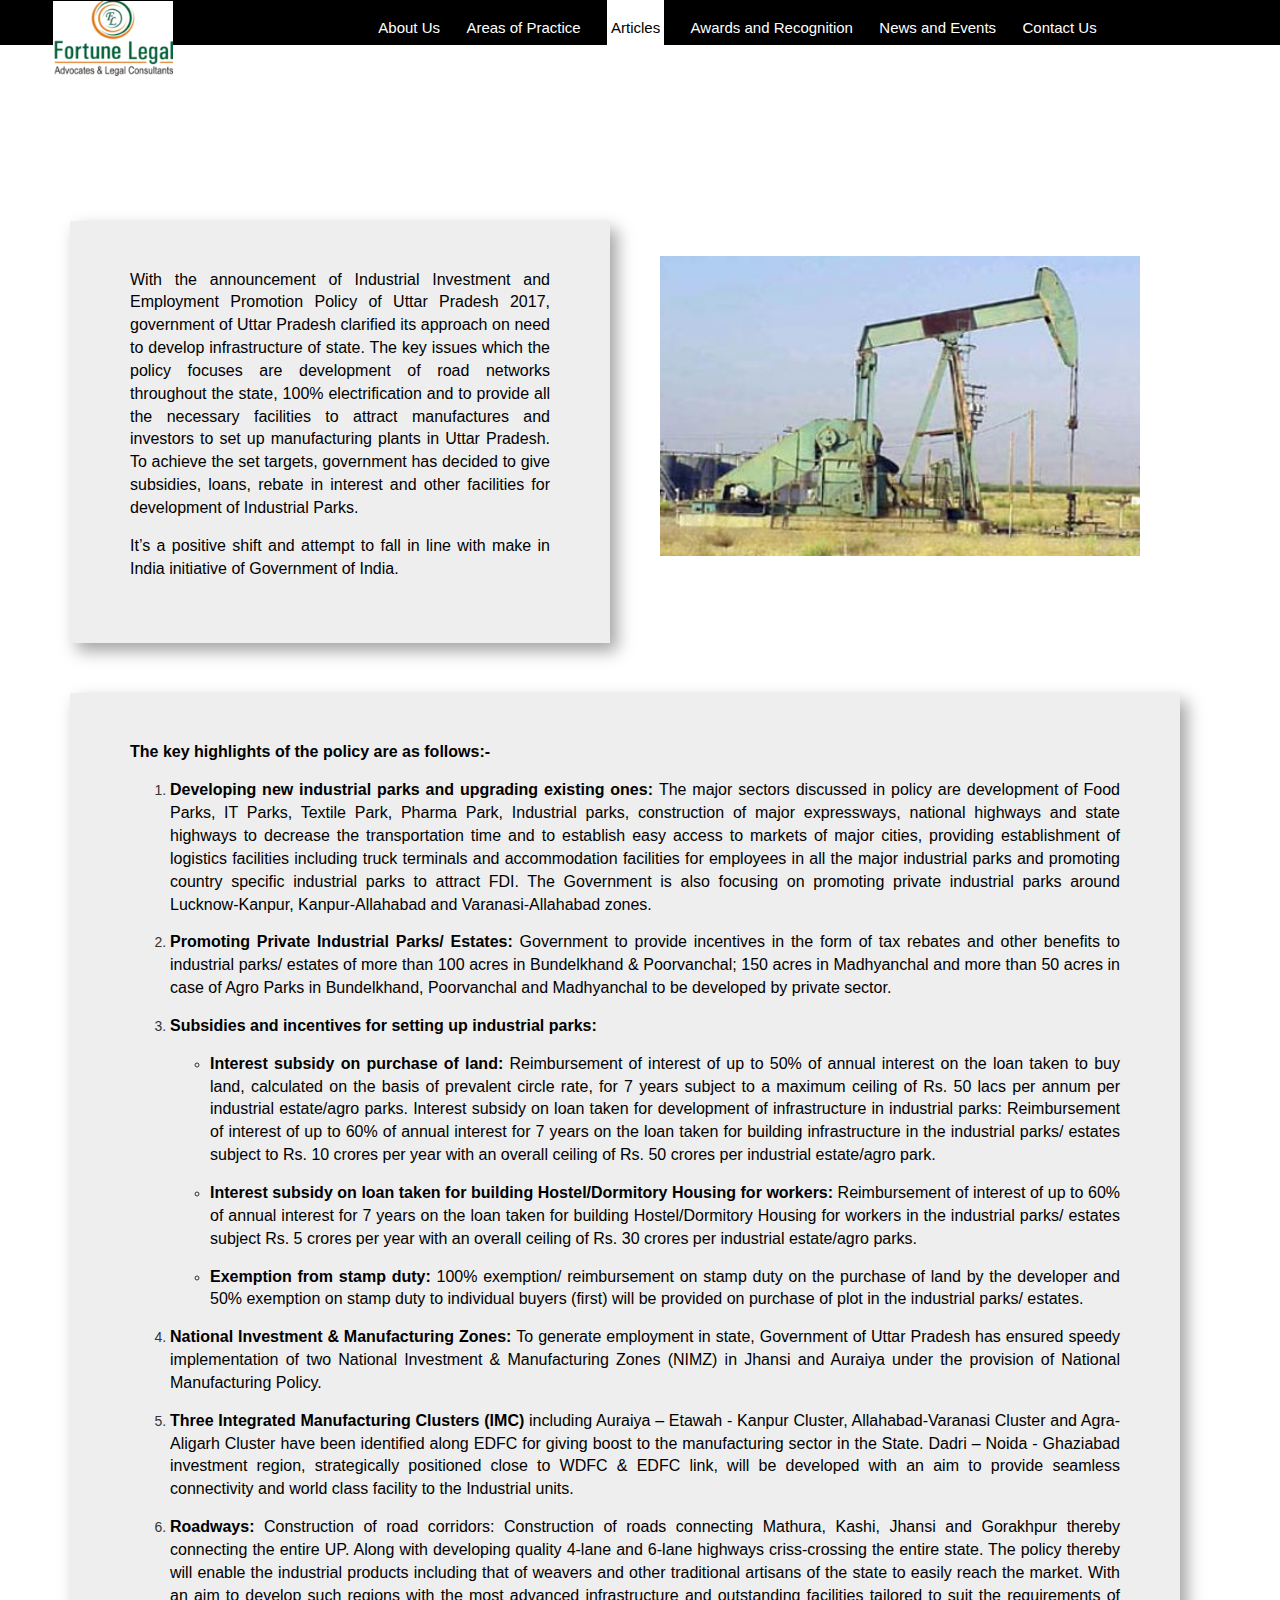
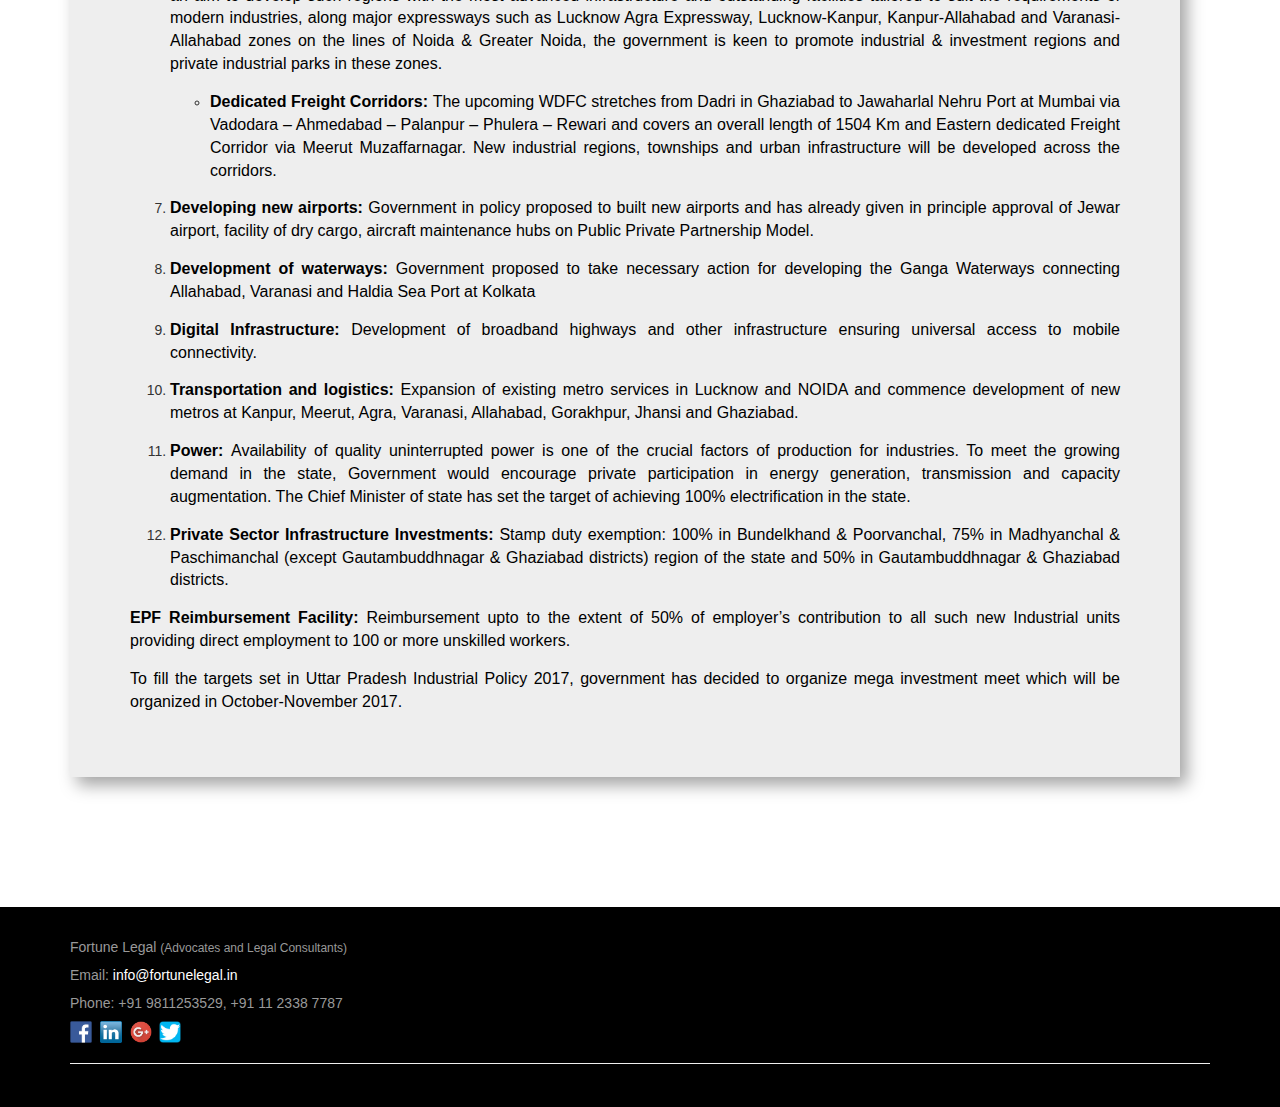
<file: articles/article6.html>
<!DOCTYPE html>
<html lang='en'>
<head>
    <title>Industrial Investment and Employment Promotion Policy of Uttar Pradesh 2017</title>
    <link rel="shortcut icon" href="favicon/ubuntu.ico">
    <meta http-equiv="Content-Type" content="text/html; charset=UTF-8">
    <link type="text/css" rel="stylesheet" href="../css/bootstrap.css">
    <link rel="stylesheet" type="text/css" href="../css/index.css">
    <link type="text/css" rel="stylesheet" href="../css/articles/article6.css">
    <link rel="stylesheet" type="text/css" href="../css/animate.css">
    <link href="https://fonts.googleapis.com/css?family=Quicksand:300" rel="stylesheet">
    <link href="https://fonts.googleapis.com/css?family=Ubuntu:300, 400" rel="stylesheet">
    <script src="../js/index-overlay.js"></script>
    <script src="https://ajax.googleapis.com/ajax/libs/jquery/1.12.2/jquery.min.js"></script>
    <script src="http://maxcdn.bootstrapcdn.com/bootstrap/3.3.6/js/bootstrap.min.js"></script>
</head>
<body>
    <div class="row" style="width:100%;">
       <nav>
            <div class="container-fluid">
                 
                <div id="myNavbar" class="overlay">
                    <span href="javascript:void(0)" style="font-size:30px;cursor:pointer;"  class="closebtn" onclick="closeNavbar()">&#9776;</span>
                    <div class="overlay-content">
                        <a id="img" href="../index.html"><img src="../images/a.png"></a>
                        <a id="home-menu" href="../index.html">Home</a><hr>
                        <a id="nav-menu-item" href="../about.html">About Us</a><hr>
                        <a id="nav-menu-item" href="../area.html">Areas of Practice</a><hr>
                        <a id="nav-menu-item" href="../articles.html">Articles</a><hr>
                        <a id="nav-menu-item" href="../awards.html">Awards and Recognition</a><hr>
                        <a id="nav-menu-item" href="../news.html">News and Events</a><hr>
                        <a id="nav-menu-item" href="../contact.html">Contact Us</a><hr> 
                    </div>
                </div>
                <span id="open" style="font-size:30px;cursor:pointer;padding-left:30px;color:#fff;z-index:0" onclick="openNavbar()">&#9776;</span>
               
            </div>
              </nav>
            

        
    
        <div class="container" style="margin-bottom: 100px">
            <div class="content">
                <br>
                <h1>Key Highlights of  Industrial Promotion Policy of Uttar Pradesh 2017- A Pardigm Shift</h1> 
                <hr style="margin-left: 7.5%; margin-right: 7.5%;">
                <div class="article-content">
                    <div class="row">
                        
                        
                        <div class="col-lg-6">
                           
                           <br><br>
                           <div class="jumbotron" style="box-shadow:  7px 8px 16px #a3a3a3;"> 
                           <p>With the announcement of Industrial Investment and Employment Promotion Policy of Uttar Pradesh 2017, government of Uttar Pradesh clarified its approach on need to develop infrastructure of state. The key issues which the policy focuses are development of road networks throughout the state, 100% electrification and to provide all the necessary facilities to attract manufactures and investors to set up manufacturing plants in Uttar Pradesh. To achieve the set targets, government has decided to give subsidies, loans, rebate in interest and other facilities for development of Industrial Parks.</p>
                           <p>It’s a positive shift and attempt to fall in line with make in India initiative of Government of India.</p>
                       </div>
                        </div>
                        <div class="col-lg-6">
                            <img src="../images/industrial.jpg" style="height: 300px; width: 500px; padding-left: 20px; margin-top: 75px;">
                            
                        </div>
                        
                    </div>
                    <br>
                    <div class="jumbotron" style="box-shadow:  7px 8px 16px #a3a3a3;"> 
                    <p><b>The key highlights of the policy are as follows:-</b></p>
                    <ol>
                        <li><p><b>Developing new industrial parks and upgrading existing ones: </b>The major sectors discussed in policy are development of Food Parks, IT Parks, Textile Park, Pharma Park, Industrial parks, construction of major expressways, national highways and state highways to decrease the transportation time and to establish  easy access to markets of major cities, providing establishment of logistics facilities including truck terminals and accommodation facilities for employees in all the major industrial parks and promoting country specific industrial parks to attract FDI. The Government is also focusing on promoting private industrial parks around Lucknow-Kanpur, Kanpur-Allahabad and Varanasi-Allahabad zones.</p></li>
                        <li><p><b>Promoting Private Industrial Parks/ Estates: </b>Government to provide incentives in the form of tax rebates and other benefits to industrial parks/ estates of more than 100 acres in Bundelkhand & Poorvanchal; 150 acres in Madhyanchal and more than 50 acres in case of Agro Parks in Bundelkhand, Poorvanchal and Madhyanchal to be developed by private sector.</p></li>
                        <li><p><b>Subsidies and incentives for setting up industrial parks: </b></p>
                            <ul>
                                <li><p><b>Interest subsidy on purchase of land: </b>Reimbursement of interest of up to 50% of annual interest on the loan taken to buy land, calculated on the basis of prevalent circle rate, for 7 years subject to a maximum ceiling of Rs. 50 lacs per annum per industrial estate/agro parks. Interest subsidy  on loan taken for development of infrastructure in industrial parks:  Reimbursement of interest of up to 60% of annual interest for 7 years on the loan taken for building infrastructure in the industrial parks/ estates subject to Rs. 10 crores per year with an overall ceiling of Rs. 50 crores per industrial estate/agro park.</p></li>
                                <li><p><b>Interest subsidy on loan taken for building Hostel/Dormitory Housing for workers: </b>Reimbursement of interest of up to 60% of annual interest for 7 years on the loan taken for building Hostel/Dormitory Housing for workers in the industrial parks/ estates subject Rs. 5 crores per year with an overall ceiling of Rs. 30 crores per industrial estate/agro parks.</p></li>
                                <li><p><b>Exemption from stamp duty: </b>100% exemption/ reimbursement on stamp duty on the purchase of land by the developer and 50% exemption on stamp duty to individual buyers (first) will be provided on purchase of plot in the industrial parks/ estates.</p></li>
                            </ul></li>
                            <li><p><b>National Investment & Manufacturing Zones: </b>To generate employment in state, Government of Uttar Pradesh has ensured speedy implementation of two National Investment & Manufacturing Zones (NIMZ) in Jhansi and Auraiya under the provision of National Manufacturing Policy.</p></li>
                            <li><p><b>Three Integrated Manufacturing Clusters (IMC) </b>including Auraiya – Etawah - Kanpur Cluster, Allahabad-Varanasi Cluster and Agra-Aligarh Cluster have been identified along EDFC for giving boost to the manufacturing sector in the State. Dadri – Noida - Ghaziabad investment region, strategically positioned close to WDFC & EDFC link, will be developed with an aim to provide seamless connectivity and world class facility to the Industrial units.</p></li>
                            <li><p><b>Roadways: </b>Construction of road corridors: Construction of roads connecting Mathura, Kashi, Jhansi and Gorakhpur thereby connecting the entire UP. Along with developing quality 4-lane and 6-lane highways criss-crossing the entire state. The policy thereby will enable the industrial products including that of weavers and other traditional artisans of the state to easily reach the market. With an aim to develop such regions with the most advanced infrastructure and outstanding facilities tailored to suit the requirements of modern industries, along major expressways such as Lucknow Agra Expressway, Lucknow-Kanpur, Kanpur-Allahabad and Varanasi-Allahabad zones on the lines of Noida & Greater Noida, the government is keen to promote industrial & investment regions and private industrial parks in these zones.</p>
                                <ul>
                                    <li><p><b>Dedicated Freight Corridors: </b>The upcoming WDFC stretches from Dadri in Ghaziabad to Jawaharlal Nehru Port at Mumbai via Vadodara – Ahmedabad – Palanpur – Phulera – Rewari and covers an overall length of 1504 Km and Eastern dedicated Freight Corridor via Meerut Muzaffarnagar. New industrial regions, townships and urban infrastructure will be developed across the corridors.</p></li>
                                </ul></li>
                            <li><p><b>Developing new airports: </b>Government in policy proposed to built new airports and has already given in principle approval of Jewar airport, facility of dry cargo, aircraft maintenance hubs on Public Private Partnership Model.</p></li>
                            <li><p><b>Development of waterways: </b>Government proposed to take necessary action for developing the Ganga Waterways connecting Allahabad, Varanasi and Haldia Sea Port at Kolkata</p></li>
                            <li><p><b>Digital Infrastructure: </b>Development of broadband highways and other infrastructure ensuring universal access to mobile connectivity.</p></li>
                            <li><p><b>Transportation and logistics: </b>Expansion of existing metro services in Lucknow and NOIDA and commence development of new metros at Kanpur, Meerut, Agra, Varanasi, Allahabad, Gorakhpur, Jhansi and Ghaziabad.</p></li>
                            <li><p><b>Power: </b>Availability of quality uninterrupted power is one of the crucial factors of production for industries. To meet the growing demand in the state, Government would encourage private participation in energy generation, transmission and capacity augmentation. The Chief Minister of state has set the target of achieving 100% electrification in the state.</p></li>
                            <li><p><b>Private Sector Infrastructure Investments: </b>Stamp duty exemption: 100% in Bundelkhand & Poorvanchal, 75% in Madhyanchal & Paschimanchal (except Gautambuddhnagar & Ghaziabad districts) region of the state and 50% in Gautambuddhnagar & Ghaziabad districts.</p></li>
                    </ol>
                    <p><b>EPF Reimbursement Facility: </b>Reimbursement upto to the extent of 50% of employer’s contribution to all such new Industrial units providing direct employment to 100 or more unskilled workers. </p>
                    <p>To fill the targets set in Uttar Pradesh Industrial Policy 2017, government has decided to organize mega investment meet which will be organized in October-November 2017.</p>
                    </div>
                </div>
             </div>
            <form>
                
            </form>
        </div>

    </div>
        <footer>
            
                <div class="jumbotron" style="position: relative;">
                    <div class="container-fluid">
                        <div class="container">
                            <div class="footer-info">
                                <p>Fortune Legal <span>(Advocates and Legal Consultants)</span></p>
                                <p>Email: <a href="mailto:info@fortunelegal.in">info@fortunelegal.in</a></p>
                                <p>Phone: +91 9811253529, +91 11 2338 7787</p>
                                <div class="footer-social">
                                    <a href="#"><img src="../images/facebook.png"></a>
                                    <a href="#">&nbsp;<img src="../images/linkedin.png"></a>
                                    <a href="#">&nbsp;<img src="../images/Google.png"></a>
                                    <a href="#">&nbsp;<img src="../images/twitter.png"></a>
                                </div>
                            </div>
                            <hr>
                        </div>
                        
                    </div>
                </div>
            
        </footer>
      
</body> 
</html>
</file>
<file: css/index.css>
body {
    background-color: #fff;
}
@media (max-width: 992px){
/* The Overlay (background) */
.overlay {
    /* Height & width depends on how you want to reveal the overlay (see JS below) */    
    height: 0;
    position: fixed; /* Stay in place */
    z-index: 1; /* Sit on top */
    left: 0;
    top: 0;
    width:100%;
    background-color: rgb(235,235,235); /* Black fallback color */
    background-color: rgba(0,0,0, 0.95); /* Black w/opacity */
    overflow-x: hidden; /* Disable horizontal scroll */
    transition: 0.8s; /* 0.5 second transition effect to slide in or slide down the overlay (height or width, depending on reveal) */
}

.overlay-content #home-menu{
    visibility: visible;
    display: block;
}

/* Position the content inside the overlay */
.overlay-content {
    position: relative;
    top: 0%; /* 25% from the top */
    width:100%;/* 100% width */
    text-align: left; /* Centered text/links */
    margin-top: 10px; /* 30px top margin to avoid conflict with the close button on smaller screens */
    padding-left:30px;

}

/* The navigation links inside the overlay */
.overlay a {
    padding: 8px;
    display: inline-block;
    text-decoration: none;
    font-size: 16px;
    color: #fff;
    display: block; /* Display block instead of inline */
    transition: 0.5s; /* Transition effects on hover (color) */
     font-family: 'Rubik', sans-serif;
    font-weight: 400;
    margin-left:20px;
}

/* When you mouse over the navigation links, change their color */
.overlay a:hover, .overlay a:focus {
    color: #08c;
}

/* Position the close button (top right corner) */
.overlay .closebtn {
    text-align: left;
    padding-left:30.5px;
    cursor:pointer;
    color:#fff;
    z-index: 999;
}

.overlay-content a img{
    display: none;
}
    .overlay-content hr{
        border-bottom: 0px;
        border-color: #fff;
        margin: 5px 30px 5px 9px;
        
    }
  
    
}


 .content{
    padding-left: 15px;
    padding-right: 15px;
}

.overlay-content #home-menu{
    visibility: visible;
    display: block;
}

.overlay .closebtn {
    text-align: left;
    padding-left:54px;
    cursor:pointer;
    color:#fff;
    z-index: 999;
}


/* When the height of the screen is less than 450 pixels, change the font-size of the links and position the close button again, so they don't overlap */
@media screen and (max-height: 450px) {



    .content p{
        font-size: 16px;
        font-family: 'Rubik', sans-serif;
        font-weight: normal;
        text-align: justify;
    }



    .overlay a {font-size: 20px}
    .overlay .closebtn {
        font-size: 40px;
        top: 15px;
        right: 35px;

    }
}
nav{
        background-color:rgba(0,0,0,1);
        height: 45px;
    }

.footer-social a img{
        height: 22px;
        width: 22px;        
}

footer .jumbotron{
    height: 200px;
    bottom: 0;
    
    margin-bottom: 0;
    background-color:#000;
    padding: 0;
    padding-top: 30px;
}

.content h1{
    font-weight: lighter;
    text-align: center; 
    font-family: 'Quicksand', sans-serif; 
}

 .content h3{
    text-align: center;
 }

 .footer-info p{
        color: #999;
        font-family: 'Rubik', sans-serif;
        font-weight: normal;
        font-size: 14px;
        margin-bottom: 8px;
    }

    .footer-info p span{
        font-size: 12px;
        font-weight: lighter;
    }

    .footer-info p a{
        text-decoration: none;
        color: #fff;
        font-size: 14px;
        padding-right: 10px;
        margin-right: 5px;

    }

.content p{
        font-size: 16px;
        font-family: 'Rubik', sans-serif;
        font-weight: normal;
        text-align: justify;

    }

@media(min-width: 993px)
{
    nav{
        background-color: #000;

    }

    .overlay-content #home-menu{
    visibility: hidden;
    display: none;
    }
    .closebtn, #open,.overlay-content hr{
        display: none;
    }
    .overlay-content{
        text-align: center;
        background-color: #000;
        height:45px;
        width:100%;
        margin-left: 30px;
    }
    .overlay-content a{
        font-family: 'Rubik', sans-serif;
        font-weight:400;
        font-size: 15px;
        color: #fff;
        line-height: 55px;
        z-index: 99999;
        margin-left:1.8%;
    }
    .overlay-content a #nav-menu-item{
        margin-top:10px;
    }
    .overlay-content a:nth-child(1){
        float: left;
    }
    .overlay-content a img{
        height:75px;
        margin-top:1px;
        width:120px;
    }
    .overlay-content a:not(#img):hover{
        text-decoration: none;
        z-index: -100;
    }

    footer .jumbotron{
        height: 200px;
        bottom: 0;
        width: 100%;
        margin-bottom: 0;
        background-color:#000;
        padding: 0;
        padding-top: 30px;
    }

    footer .footer-info{
        
        width: 400px;
        margin-top: 0;
        padding-top: 0;
        height: auto;
    }
    .footer-info p{
        color: #999;
        font-family: 'Rubik', sans-serif;
        font-weight: normal;
        font-size: 14px;
        margin-bottom: 8px;
    }

    .footer-info p span{
        font-size: 12px;
        font-weight: lighter;
    }

    .footer-info p a{
        text-decoration: none;
        color: #fff;
        font-size: 14px;
        padding-right: 10px;
        margin-right: 5px;

    }

    .footer-social a img{
        height: 22px;
        width: 22px;
        

    }

    .content h1{
       font-weight: lighter;
       text-align: center;
       margin-top: 60px;
        font-family: 'Quicksand',sans-serif;
        color: #333;
        font-size: 25px;  
    }

    .content hr{
        margin-left:20%;
        margin-right:20%;
        border-color: #a3a3a3;
        margin-top: -3px;
    }
    .content h3{
        font-size: 18px;
        text-align: center;
        margin-top:40px;
        margin-bottom: 25px;
        font-family: 'Rubik', sans-serif;
        color: #000;
    }

    .content p{
        font-size: 16px;
        font-family: 'Rubik', sans-serif;
        font-weight: normal;
        text-align: justify;
    }


    
}
</file>
<file: css/about.css>
@media(min-width: 992px){

    .overlay-content a:nth-child(4){
        background-color: #fff;
        color: #000;
        padding:25px 4px 25px 4px;       
    }
}
</file>
<file: css/area.css>
@media(min-width: 992px){

    .overlay-content a:nth-child(6){
        background-color: #fff;
        color: #000;
        padding:25px 4px 25px 4px;       
    }


}
</file>
<file: css/articles.css>
@media(min-width: 992px){

    .overlay-content a:nth-child(8){
        background-color: #fff;
        color: #000;
        padding:25px 4px 25px 4px;       
    }

    .article-content a{
    	font-size: 18px;
    	font-family: sans-serif;
    	font-weight: lighter;
    }
}

.article-content a{
    	font-size: 18px;
    	font-family: sans-serif;
    	font-weight: lighter;
    }
</file>
<file: css/awards.css>
@media(min-width: 992px){

    .overlay-content a:nth-child(10){
        background-color: #fff;
        color: #000;
        padding:25px 4px 25px 4px;       
    }

    .list-content li{
    	font-size: 16px;
    }

    .image img {
    	display: inline;
    	margin-right: 45px;
    	margin-left: 45px;
    	
    }
    
}

.list-content li{
        font-size: 16px;
    }

    .image img {
        display: inline;
        margin-right: 45px;
        margin-left: 90px;
        margin-bottom: 30px;
    }
</file>
<file: css/news.css>
@media(min-width: 992px){

    .overlay-content a:nth-child(12){
        background-color: #fff;
        color: #000;
        padding:25px 4px 25px 4px;       
    }

    .content a{
        font-size: 16px;
    }

    
}
</file>
<file: css/articles/article1.css>
@media(min-width: 992px){

    .overlay-content a:nth-child(8){
        background-color: #fff;
        color: #000;
        padding:25px 4px 25px 4px;       
    }

    .article-content p {
    	color: #000;
    	font-family: sans-serif;
    }
}

.article-content p {
    	color: #000;
    	font-family: sans-serif;
    }
</file>
<file: css/articles/article2.css>
@media(min-width: 992px){

    .overlay-content a:nth-child(8){
        background-color: #fff;
        color: #000;
        padding:25px 4px 25px 4px;       
    }

    .article-content p {
        color: #000;
        font-family: sans-serif;
    }

    .article-content #trademark-table {
    font-family: sans-serif;
    border-collapse: collapse;
    width: 100%;
}

#trademark-table td, #trademark-table th {
    border: 1px solid #ddd;
    padding: 8px;


}

#trademark-table{
	table-layout: fixed;
} 

#trademark-table #serialNo{
	width: 110px;
}

#trademark-table tr:nth-child(even){background-color: #f2f2f2;}

#trademark-table tr:hover {background-color: #ddd;}

#trademark-table th {
    padding-top: 12px;
    padding-bottom: 12px;
    text-align: center;
    background-color: #005900;
    color: white;

}



}

.article-content p {
        color: #000;
        font-family: sans-serif;
    }

.article-content #trademark-table {
    font-family:  sans-serif;
    border-collapse: collapse;
    width: 100%;
}

#trademark-table td, #trademark-table th {
    border: 1px solid #ddd;
    padding: 8px;
}

#trademark-table tr:nth-child(even){background-color: #f2f2f2;}

#trademark-table tr:hover {background-color: #ddd;}

#trademark-table th {
    padding-top: 12px;
    padding-bottom: 12px;
    text-align: center;
    background-color: #005900;
    color: white;
}

#trademark-table{
	table-layout: fixed;
} 

#trademark-table #serialNo{
	width: 110px;
}
</file>
<file: css/articles/article3.css>
@media(min-width: 992px){

    .overlay-content a:nth-child(8){
        background-color: #fff;
        color: #000;
        padding:25px 4px 25px 4px;       
    }

    .article-content p {
    	color: #000;
    	font-family: sans-serif;
    }
}
.article-content p {
    	color: #000;
    	font-family: sans-serif;
    }
</file>
<file: css/articles/article4.css>
@media(min-width: 992px){

    .overlay-content a:nth-child(8){
        background-color: #fff;
        color: #000;
        padding:25px 4px 25px 4px;       
    }

    .article-content p {
    	color: #000;
    	font-family: sans-serif;
    }
}

.article-content p {
    	color: #000;
    	font-family: sans-serif;
    }
</file>
<file: css/articles/article5.css>
@media(min-width: 992px){

    .overlay-content a:nth-child(8){
        background-color: #fff;
        color: #000;
        padding:25px 4px 25px 4px;       
    }

    .article-content p {
    	color: #000;
    	font-family: sans-serif;
    }
}

.article-content p {
    	color: #000;
    	font-family: sans-serif;
    }
</file>
<file: css/articles/article6.css>
@media(min-width: 992px){

    .overlay-content a:nth-child(8){
        background-color: #fff;
        color: #000;
        padding:25px 4px 25px 4px;       
    }

    .article-content p {
    	color: #000;
    	font-family: sans-serif;
    }
}

.article-content p {
    	color: #000;
    	font-family: sans-serif;
    }
</file>
